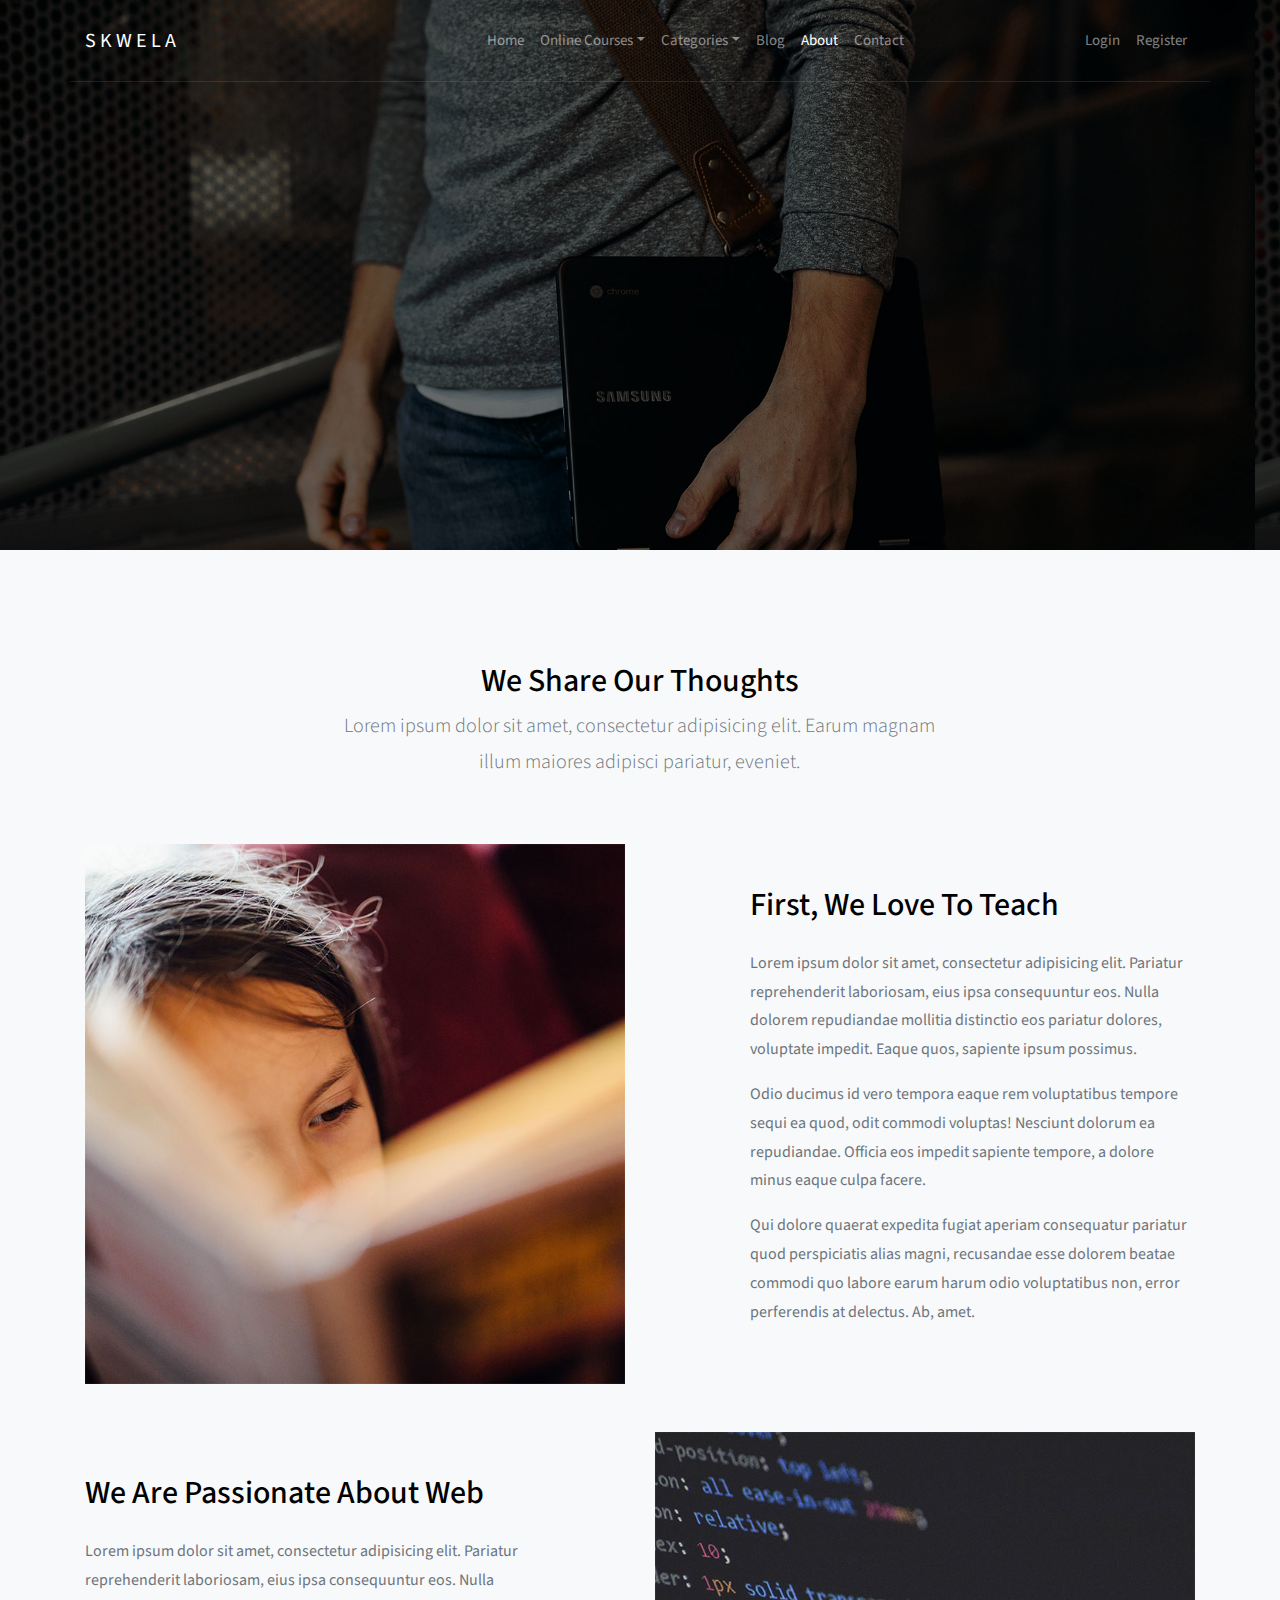
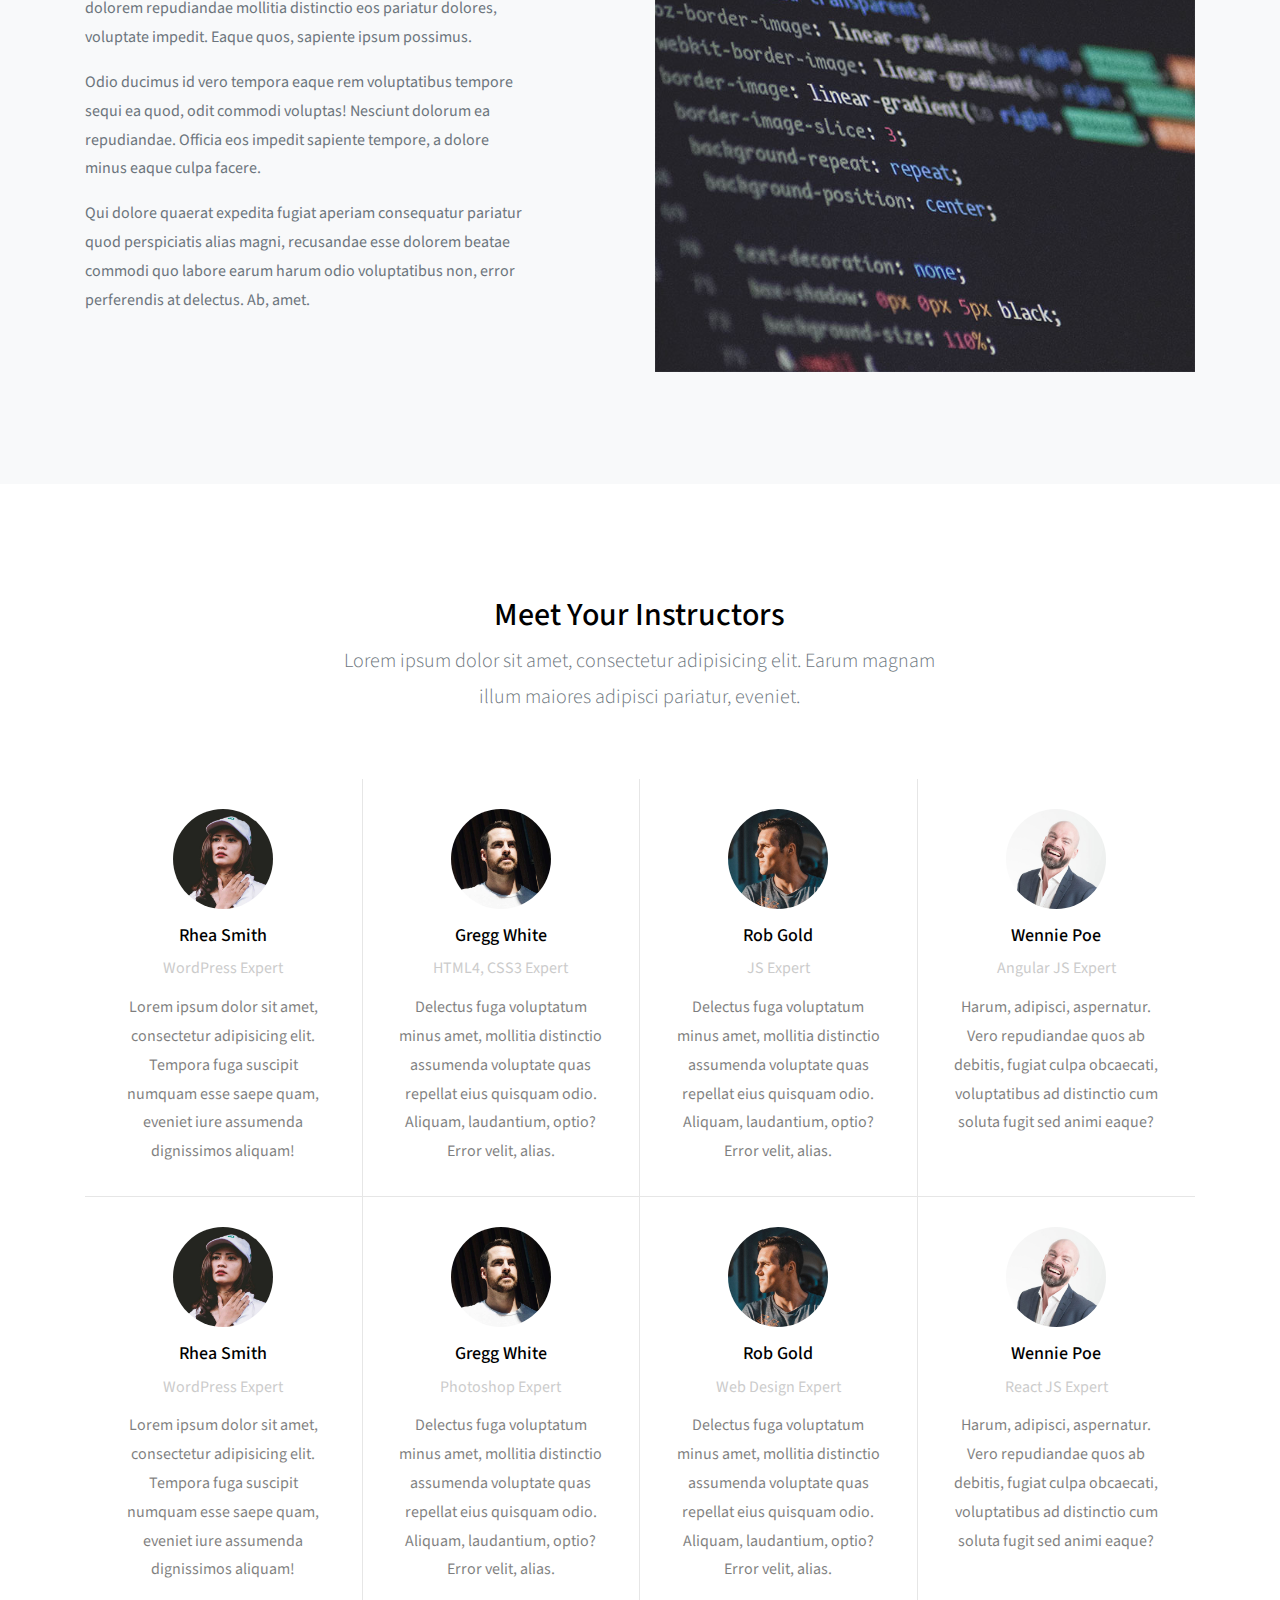
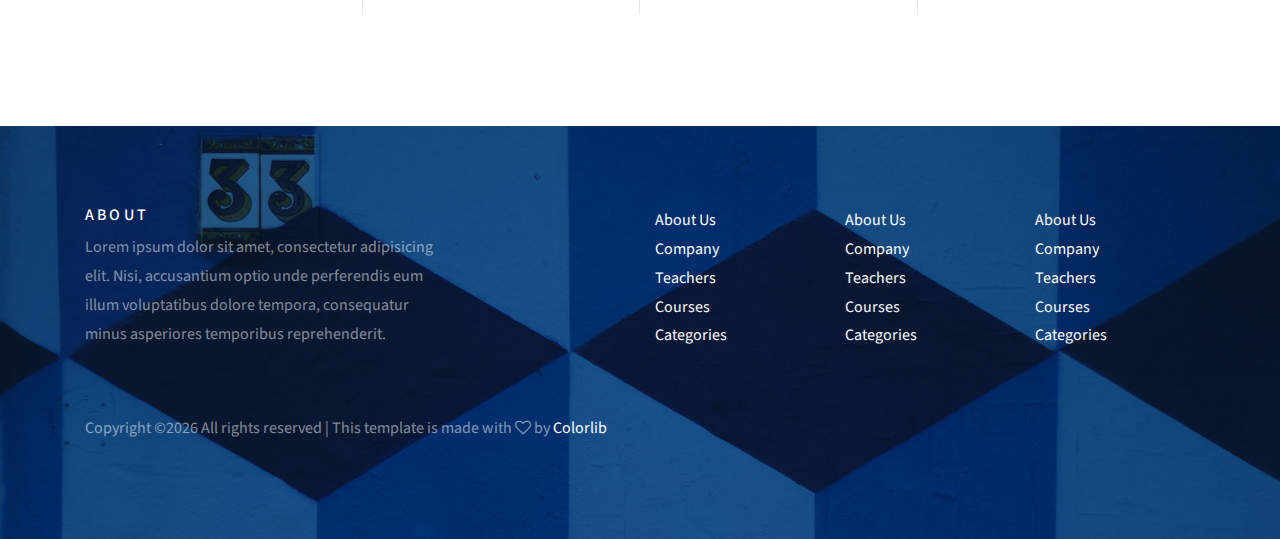
<file: about.html>
<!doctype html>
<html lang="en">
  <head>
    <title>Colorlib Listed Directory Template</title>
    <meta charset="utf-8">
    <meta name="viewport" content="width=device-width, initial-scale=1, shrink-to-fit=no">

    <link href="https://fonts.googleapis.com/css?family=Source+Sans+Pro:300,400,900" rel="stylesheet">

    <link rel="stylesheet" href="css/bootstrap.css">
    <link rel="stylesheet" href="css/animate.css">
    <link rel="stylesheet" href="css/owl.carousel.min.css">

    <link rel="stylesheet" href="fonts/ionicons/css/ionicons.min.css">
    <link rel="stylesheet" href="fonts/fontawesome/css/font-awesome.min.css">
    <link rel="stylesheet" href="fonts/flaticon/font/flaticon.css">

    <!-- Theme Style -->
    <link rel="stylesheet" href="css/style.css">
  </head>
  <body>
    
    <header role="banner">
     
      <nav class="navbar navbar-expand-md navbar-dark bg-light">
        <div class="container">
          <a class="navbar-brand absolute" href="index.html">Skwela</a>
          <button class="navbar-toggler" type="button" data-toggle="collapse" data-target="#navbarsExample05" aria-controls="navbarsExample05" aria-expanded="false" aria-label="Toggle navigation">
            <span class="navbar-toggler-icon"></span>
          </button>

          <div class="collapse navbar-collapse navbar-light" id="navbarsExample05">
            <ul class="navbar-nav mx-auto">
              <li class="nav-item">
                <a class="nav-link" href="index.html">Home</a>
              </li>
              <li class="nav-item dropdown">
                <a class="nav-link dropdown-toggle" href="courses.html" id="dropdown04" data-toggle="dropdown" aria-haspopup="true" aria-expanded="false">Online Courses</a>
                <div class="dropdown-menu" aria-labelledby="dropdown04">
                  <a class="dropdown-item" href="courses.html">HTML</a>
                  <a class="dropdown-item" href="courses.html">WordPress</a>
                  <a class="dropdown-item" href="courses.html">Web Development</a>
                  <a class="dropdown-item" href="courses.html">Javascript</a>
                  <a class="dropdown-item" href="courses.html">Photoshop</a>
                </div>

              </li>

              <li class="nav-item dropdown">
                <a class="nav-link dropdown-toggle" href="#" id="dropdown05" data-toggle="dropdown" aria-haspopup="true" aria-expanded="false">Categories</a>
                <div class="dropdown-menu" aria-labelledby="dropdown05">
                  <a class="dropdown-item" href="#">HTML</a>
                  <a class="dropdown-item" href="#">WordPress</a>
                  <a class="dropdown-item" href="#">Web Development</a>
                  <a class="dropdown-item" href="#">Javascript</a>
                  <a class="dropdown-item" href="#">Photoshop</a>
                </div>

              </li>
              <li class="nav-item">
                <a class="nav-link" href="blog.html">Blog</a>
              </li>
              <li class="nav-item">
                <a class="nav-link active" href="about.html">About</a>
              </li>
              <li class="nav-item">
                <a class="nav-link" href="contact.html">Contact</a>
              </li>
            </ul>
            <ul class="navbar-nav absolute-right">
              <li class="nav-item">
                <a href="login.html" class="nav-link">Login</a>
              </li>
              <li class="nav-item">
                <a href="register.html" class="nav-link">Register</a>
              </li>
            </ul>
            
          </div>
        </div>
      </nav>
    </header>
    <!-- END header -->

    <section class="site-hero site-hero-innerpage overlay" data-stellar-background-ratio="0.5" style="background-image: url(images/big_image_1.jpg);">
      <div class="container">
        <div class="row align-items-center site-hero-inner justify-content-center">
          <div class="col-md-8 text-center">

            <div class="mb-5 element-animate">
              <h1>Why We Started E-Learning Business</h1>
            </div>
          </div>
        </div>
      </div>
    </section>
    <!-- END section -->


    <section class="site-section bg-light">
      <div class="container">
        <div class="row justify-content-center mb-5">
          <div class="col-md-7 text-center">
            <h2>We Share Our Thoughts</h2>
            <p class="lead">Lorem ipsum dolor sit amet, consectetur adipisicing elit. Earum magnam illum maiores adipisci pariatur, eveniet.</p>
          </div>
        </div>
        <!-- <div class="row align-items-center">
          
          <div class="col-md-5">
            <h2 class="mb-4">First, We Love To Teach</h2>
            <p>Lorem ipsum dolor sit amet, consectetur adipisicing elit. Pariatur reprehenderit laboriosam, eius ipsa consequuntur eos. Nulla dolorem repudiandae mollitia distinctio eos pariatur dolores, voluptate impedit. Eaque quos, sapiente ipsum possimus.</p>
            <p>Odio ducimus id vero tempora eaque rem voluptatibus tempore sequi ea quod, odit commodi voluptas! Nesciunt dolorum ea repudiandae. Officia eos impedit sapiente tempore, a dolore minus eaque culpa facere.</p>
            <p>Qui dolore quaerat expedita fugiat aperiam consequatur pariatur quod perspiciatis alias magni, recusandae esse dolorem beatae commodi quo labore earum harum odio voluptatibus non, error perferendis at delectus. Ab, amet.</p>
          </div>
          <div class="col-md-1"></div>
          <div class="col-md-6 overflow">
            <img src="images/img_2.jpg" alt="" class="img-fluid">
          </div>
        </div> -->

        <div class="row mb-5 align-items-center">
          
          <div class="col-md-6 overflow order-1">
            <img src="images/img_1.jpg" alt="" class="img-fluid">
          </div>
          <div class="col-md-1 order-2"></div>
          <div class="col-md-5 order-3">
            <h2 class="mb-4">First, We Love To Teach</h2>
            <p>Lorem ipsum dolor sit amet, consectetur adipisicing elit. Pariatur reprehenderit laboriosam, eius ipsa consequuntur eos. Nulla dolorem repudiandae mollitia distinctio eos pariatur dolores, voluptate impedit. Eaque quos, sapiente ipsum possimus.</p>
            <p>Odio ducimus id vero tempora eaque rem voluptatibus tempore sequi ea quod, odit commodi voluptas! Nesciunt dolorum ea repudiandae. Officia eos impedit sapiente tempore, a dolore minus eaque culpa facere.</p>
            <p>Qui dolore quaerat expedita fugiat aperiam consequatur pariatur quod perspiciatis alias magni, recusandae esse dolorem beatae commodi quo labore earum harum odio voluptatibus non, error perferendis at delectus. Ab, amet.</p>
          </div>

        </div>

        <div class="row align-items-center">
          
          <div class="col-md-6 overflow order-3">
            <img src="images/img_2.jpg" alt="" class="img-fluid">
          </div>
          <div class="col-md-1 order-2"></div>
          <div class="col-md-5 order-1">
            <h2 class="mb-4">We Are Passionate About Web</h2>
            <p>Lorem ipsum dolor sit amet, consectetur adipisicing elit. Pariatur reprehenderit laboriosam, eius ipsa consequuntur eos. Nulla dolorem repudiandae mollitia distinctio eos pariatur dolores, voluptate impedit. Eaque quos, sapiente ipsum possimus.</p>
            <p>Odio ducimus id vero tempora eaque rem voluptatibus tempore sequi ea quod, odit commodi voluptas! Nesciunt dolorum ea repudiandae. Officia eos impedit sapiente tempore, a dolore minus eaque culpa facere.</p>
            <p>Qui dolore quaerat expedita fugiat aperiam consequatur pariatur quod perspiciatis alias magni, recusandae esse dolorem beatae commodi quo labore earum harum odio voluptatibus non, error perferendis at delectus. Ab, amet.</p>
          </div>

        </div>

      </div>
    </section>
    <!-- END section -->

    <section class="site-section">
      <div class="container">
        <div class="row justify-content-center mb-5">
          <div class="col-md-7 text-center">
            <h2>Meet Your Instructors</h2>
            <p class="lead">Lorem ipsum dolor sit amet, consectetur adipisicing elit. Earum magnam illum maiores adipisci pariatur, eveniet.</p>
          </div>
        </div>
        <section class="school-features text-dark d-flex">

          <div class="inner">
            <div class="media d-block feature text-center">
              <img src="images/person_1.jpg" alt="Image placeholder" class="mb-3">
              <div class="media-body">
                <h3 class="mt-0">Rhea Smith</h3>
                <p class="instructor-meta">WordPress Expert</p>
                <p>Lorem ipsum dolor sit amet, consectetur adipisicing elit. Tempora fuga suscipit numquam esse saepe quam, eveniet iure assumenda dignissimos aliquam!</p>
              </div>
            </div>

            <div class="media d-block feature text-center">
              <img src="images/person_2.jpg" alt="Image placeholder" class="mb-3">
              <div class="media-body">
                <h3 class="mt-0">Gregg White</h3>
                <p class="instructor-meta">HTML4, CSS3 Expert</p>
                <p>Delectus fuga voluptatum minus amet, mollitia distinctio assumenda voluptate quas repellat eius quisquam odio. Aliquam, laudantium, optio? Error velit, alias.</p>
              </div>
            </div>

            <div class="media d-block feature text-center">
              <img src="images/person_3.jpg" alt="Image placeholder" class="mb-3">
              <div class="media-body">
                <h3 class="mt-0">Rob Gold</h3>
                <p class="instructor-meta">JS Expert</p>
                <p>Delectus fuga voluptatum minus amet, mollitia distinctio assumenda voluptate quas repellat eius quisquam odio. Aliquam, laudantium, optio? Error velit, alias.</p>
              </div>
            </div>


            <div class="media d-block feature text-center">
              <img src="images/person_4.jpg" alt="Image placeholder" class="mb-3">
              <div class="media-body">
                <h3 class="mt-0">Wennie Poe</h3>
                <p class="instructor-meta">Angular JS Expert</p>
                <p>Harum, adipisci, aspernatur. Vero repudiandae quos ab debitis, fugiat culpa obcaecati, voluptatibus ad distinctio cum soluta fugit sed animi eaque?</p>
              </div>
            </div>
          </div>
        </section>

        <section class="school-features text-dark last d-flex">

          <div class="inner">
            <div class="media d-block feature text-center">
              <img src="images/person_1.jpg" alt="Image placeholder" class="mb-3">
              <div class="media-body">
                <h3 class="mt-0">Rhea Smith</h3>
                <p class="instructor-meta">WordPress Expert</p>
                <p>Lorem ipsum dolor sit amet, consectetur adipisicing elit. Tempora fuga suscipit numquam esse saepe quam, eveniet iure assumenda dignissimos aliquam!</p>
              </div>
            </div>

            <div class="media d-block feature text-center">
              <img src="images/person_2.jpg" alt="Image placeholder" class="mb-3">
              <div class="media-body">
                <h3 class="mt-0">Gregg White</h3>
                <p class="instructor-meta">Photoshop Expert</p>
                <p>Delectus fuga voluptatum minus amet, mollitia distinctio assumenda voluptate quas repellat eius quisquam odio. Aliquam, laudantium, optio? Error velit, alias.</p>
              </div>
            </div>

            <div class="media d-block feature text-center">
              <img src="images/person_3.jpg" alt="Image placeholder" class="mb-3">
              <div class="media-body">
                <h3 class="mt-0">Rob Gold</h3>
                <p class="instructor-meta">Web Design Expert</p>
                <p>Delectus fuga voluptatum minus amet, mollitia distinctio assumenda voluptate quas repellat eius quisquam odio. Aliquam, laudantium, optio? Error velit, alias.</p>
              </div>
            </div>


            <div class="media d-block feature text-center">
              <img src="images/person_4.jpg" alt="Image placeholder" class="mb-3">
              <div class="media-body">
                <h3 class="mt-0">Wennie Poe</h3>
                <p class="instructor-meta">React JS Expert</p>
                <p>Harum, adipisci, aspernatur. Vero repudiandae quos ab debitis, fugiat culpa obcaecati, voluptatibus ad distinctio cum soluta fugit sed animi eaque?</p>
              </div>
            </div>
          </div>


        </section>


      </div>
    </section>
    <!-- END section -->

    


    
  
    <footer class="site-footer" style="background-image: url(images/big_image_3.jpg);">
      <div class="container">
        <div class="row mb-5">
          <div class="col-md-4">
            <h3>About</h3>
            <p>Lorem ipsum dolor sit amet, consectetur adipisicing elit. Nisi, accusantium optio unde perferendis eum illum voluptatibus dolore tempora, consequatur minus asperiores temporibus reprehenderit.</p>
          </div>
          <div class="col-md-6 ml-auto">
            <div class="row">
              <div class="col-md-4">
                <ul class="list-unstyled">
                  <li><a href="#">About Us</a></li>
                  <li><a href="#">Company</a></li>
                  <li><a href="#">Teachers</a></li>
                  <li><a href="#">Courses</a></li>
                  <li><a href="#">Categories</a></li>
                </ul>
              </div>
              <div class="col-md-4">
                <ul class="list-unstyled">
                  <li><a href="#">About Us</a></li>
                  <li><a href="#">Company</a></li>
                  <li><a href="#">Teachers</a></li>
                  <li><a href="#">Courses</a></li>
                  <li><a href="#">Categories</a></li>
                </ul>
              </div>
              <div class="col-md-4">
                <ul class="list-unstyled">
                  <li><a href="#">About Us</a></li>
                  <li><a href="#">Company</a></li>
                  <li><a href="#">Teachers</a></li>
                  <li><a href="#">Courses</a></li>
                  <li><a href="#">Categories</a></li>
                </ul>
              </div>
            </div>
          </div>
        </div>
        <div class="row">
          <div class="col-md-12">
            <p><!-- Link back to Colorlib can't be removed. Template is licensed under CC BY 3.0. -->
Copyright &copy;<script>document.write(new Date().getFullYear());</script> All rights reserved | This template is made with <i class="fa fa-heart-o" aria-hidden="true"></i> by <a href="https://colorlib.com" target="_blank">Colorlib</a>
<!-- Link back to Colorlib can't be removed. Template is licensed under CC BY 3.0. --></p>
          </div>
        </div>
      </div>
    </footer>
    <!-- END footer -->
    
    <!-- loader -->
    <div id="loader" class="show fullscreen"><svg class="circular" width="48px" height="48px"><circle class="path-bg" cx="24" cy="24" r="22" fill="none" stroke-width="4" stroke="#eeeeee"/><circle class="path" cx="24" cy="24" r="22" fill="none" stroke-width="4" stroke-miterlimit="10" stroke="#f4b214"/></svg></div>

    <script src="js/jquery-3.2.1.min.js"></script>
    <script src="js/jquery-migrate-3.0.0.js"></script>
    <script src="js/popper.min.js"></script>
    <script src="js/bootstrap.min.js"></script>
    <script src="js/owl.carousel.min.js"></script>
    <script src="js/jquery.waypoints.min.js"></script>
    <script src="js/jquery.stellar.min.js"></script>

    
    <script src="js/main.js"></script>
  </body>
</html>
</file>
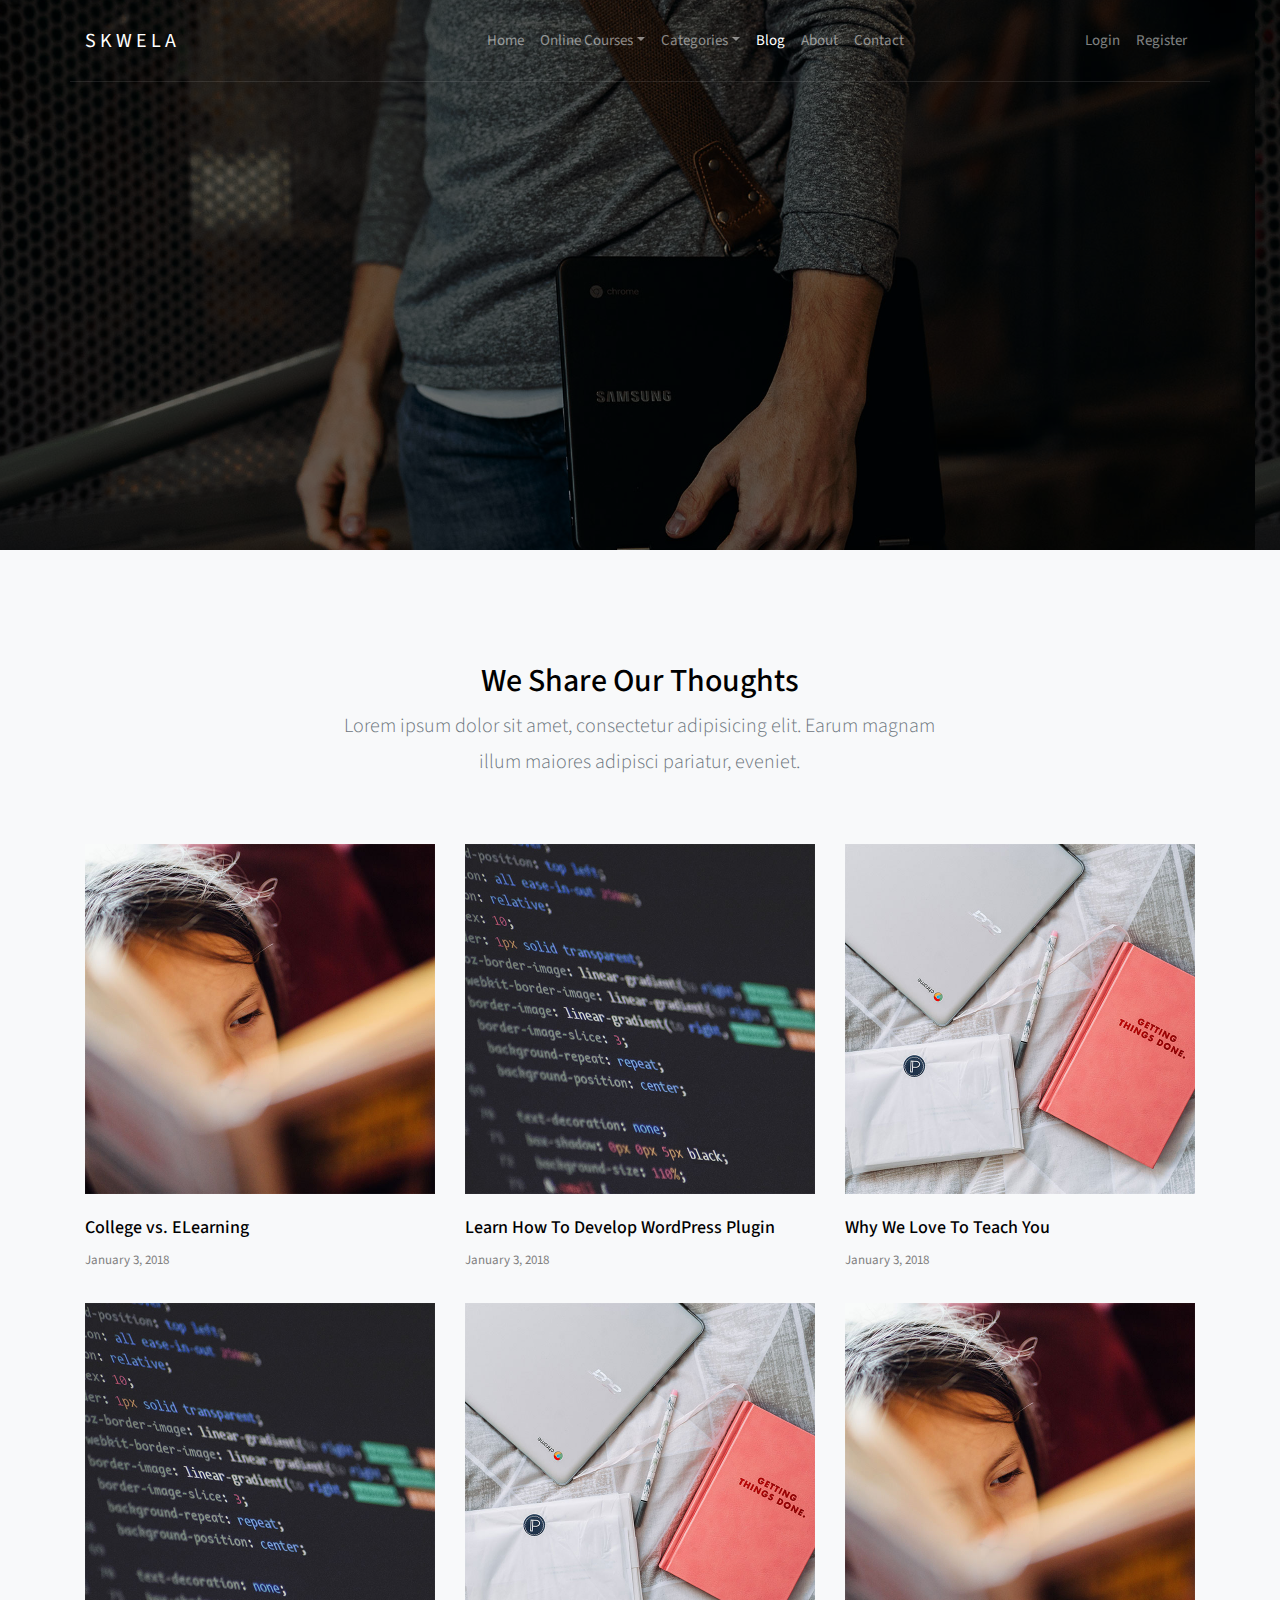
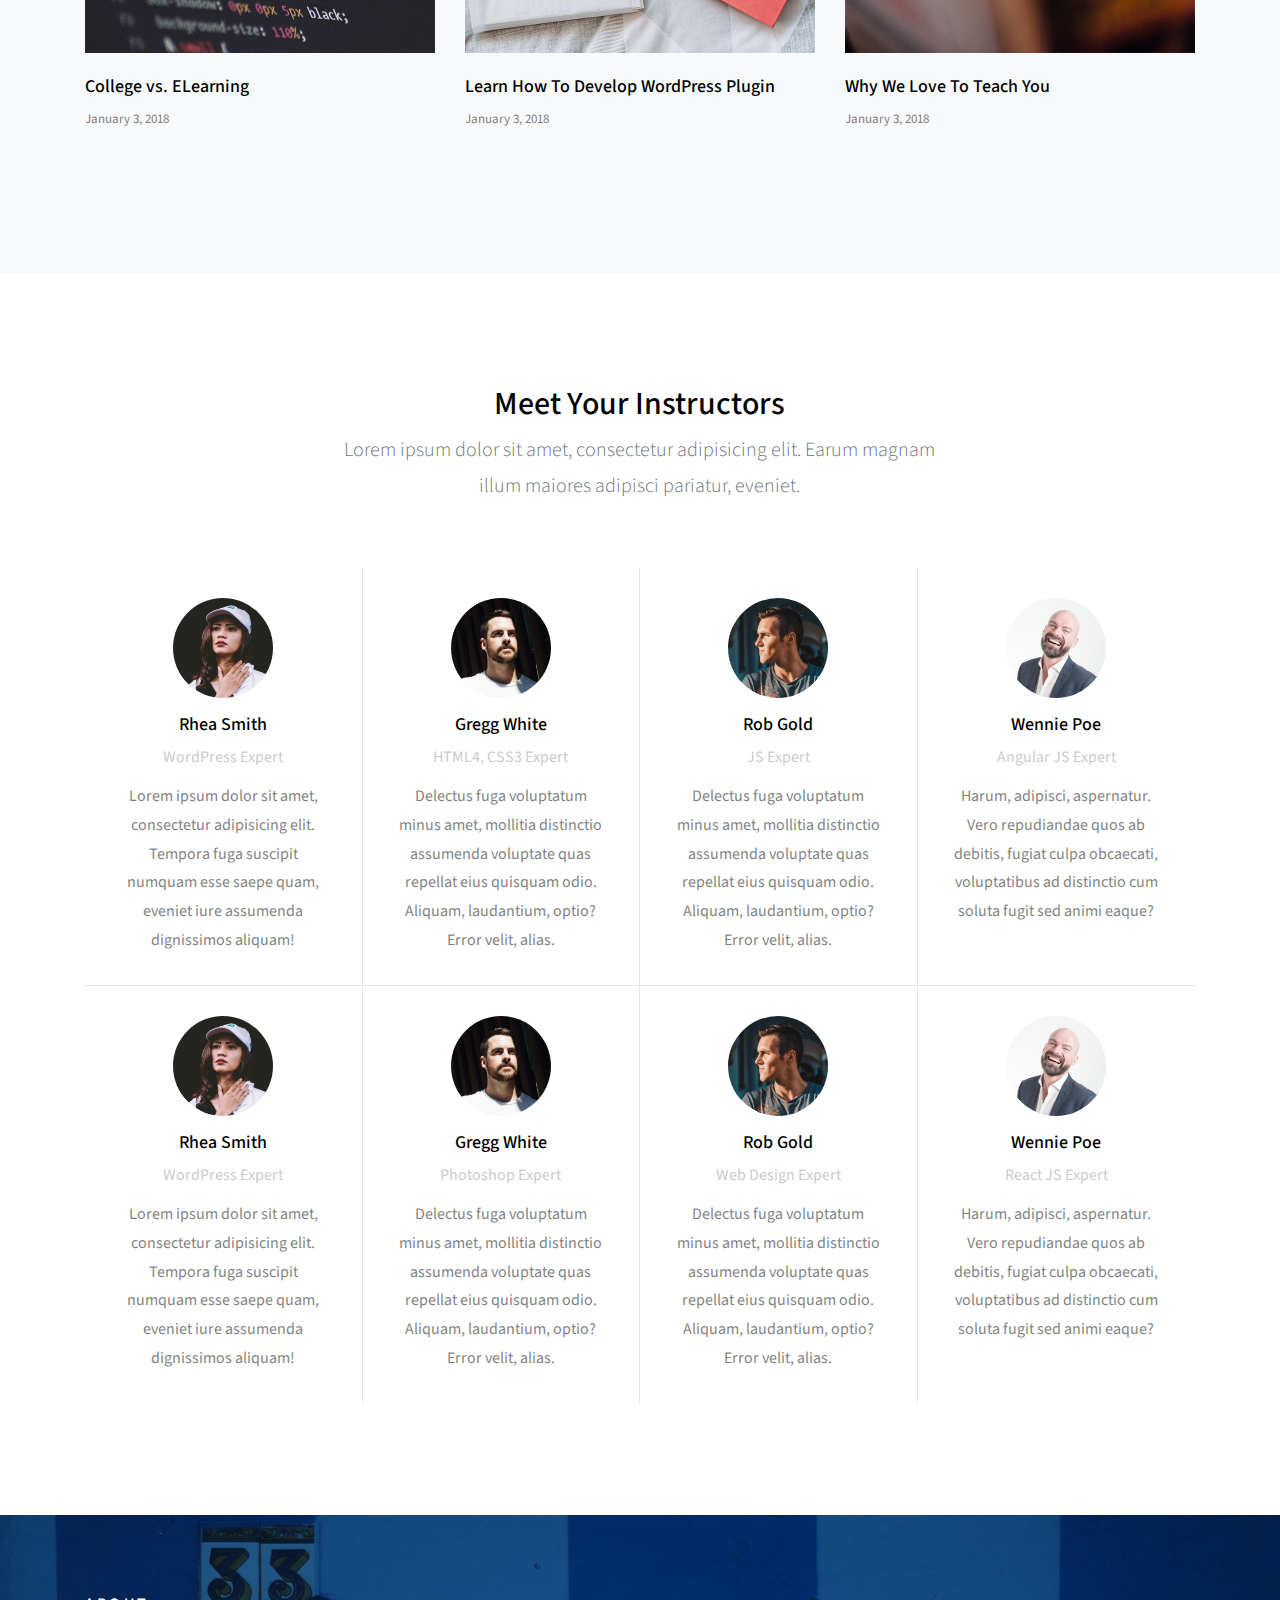
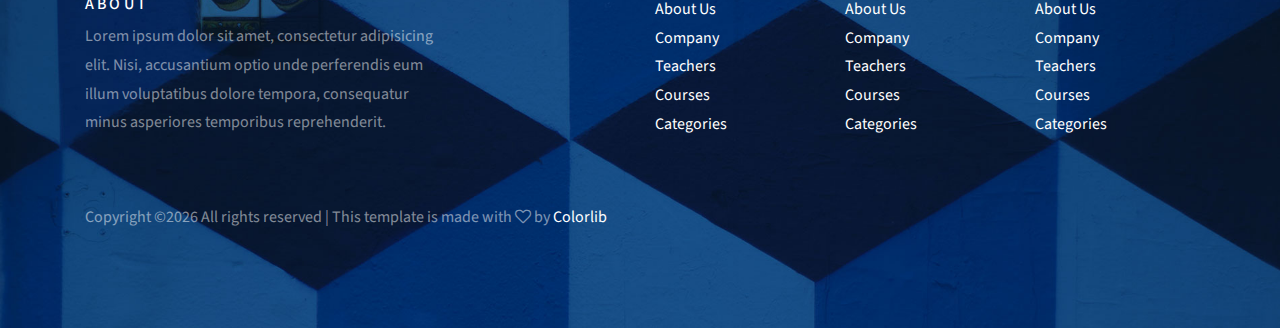
<file: blog.html>
<!doctype html>
<html lang="en">
  <head>
    <title>Colorlib Listed Directory Template</title>
    <meta charset="utf-8">
    <meta name="viewport" content="width=device-width, initial-scale=1, shrink-to-fit=no">

    <link href="https://fonts.googleapis.com/css?family=Source+Sans+Pro:300,400,900" rel="stylesheet">

    <link rel="stylesheet" href="css/bootstrap.css">
    <link rel="stylesheet" href="css/animate.css">
    <link rel="stylesheet" href="css/owl.carousel.min.css">

    <link rel="stylesheet" href="fonts/ionicons/css/ionicons.min.css">
    <link rel="stylesheet" href="fonts/fontawesome/css/font-awesome.min.css">
    <link rel="stylesheet" href="fonts/flaticon/font/flaticon.css">

    <!-- Theme Style -->
    <link rel="stylesheet" href="css/style.css">
  </head>
  <body>
    
    <header role="banner">
     
      <nav class="navbar navbar-expand-md navbar-dark bg-light">
        <div class="container">
          <a class="navbar-brand absolute" href="index.html">Skwela</a>
          <button class="navbar-toggler" type="button" data-toggle="collapse" data-target="#navbarsExample05" aria-controls="navbarsExample05" aria-expanded="false" aria-label="Toggle navigation">
            <span class="navbar-toggler-icon"></span>
          </button>

          <div class="collapse navbar-collapse navbar-light" id="navbarsExample05">
            <ul class="navbar-nav mx-auto">
              <li class="nav-item">
                <a class="nav-link" href="index.html">Home</a>
              </li>
              <li class="nav-item dropdown">
                <a class="nav-link dropdown-toggle" href="courses.html" id="dropdown04" data-toggle="dropdown" aria-haspopup="true" aria-expanded="false">Online Courses</a>
                <div class="dropdown-menu" aria-labelledby="dropdown04">
                  <a class="dropdown-item" href="courses.html">HTML</a>
                  <a class="dropdown-item" href="courses.html">WordPress</a>
                  <a class="dropdown-item" href="courses.html">Web Development</a>
                  <a class="dropdown-item" href="courses.html">Javascript</a>
                  <a class="dropdown-item" href="courses.html">Photoshop</a>
                </div>

              </li>

              <li class="nav-item dropdown">
                <a class="nav-link dropdown-toggle" href="#" id="dropdown05" data-toggle="dropdown" aria-haspopup="true" aria-expanded="false">Categories</a>
                <div class="dropdown-menu" aria-labelledby="dropdown05">
                  <a class="dropdown-item" href="#">HTML</a>
                  <a class="dropdown-item" href="#">WordPress</a>
                  <a class="dropdown-item" href="#">Web Development</a>
                  <a class="dropdown-item" href="#">Javascript</a>
                  <a class="dropdown-item" href="#">Photoshop</a>
                </div>

              </li>
              <li class="nav-item">
                <a class="nav-link active" href="blog.html">Blog</a>
              </li>
              <li class="nav-item">
                <a class="nav-link" href="about.html">About</a>
              </li>
              <li class="nav-item">
                <a class="nav-link" href="contact.html">Contact</a>
              </li>
            </ul>
            <ul class="navbar-nav absolute-right">
              <li class="nav-item">
                <a href="login.html" class="nav-link">Login</a>
              </li>
              <li class="nav-item">
                <a href="register.html" class="nav-link">Register</a>
              </li>
            </ul>
            
          </div>
        </div>
      </nav>
    </header>
    <!-- END header -->

    <section class="site-hero site-hero-innerpage overlay" data-stellar-background-ratio="0.5" style="background-image: url(images/big_image_1.jpg);">
      <div class="container">
        <div class="row align-items-center site-hero-inner justify-content-center">
          <div class="col-md-8 text-center">

            <div class="mb-5 element-animate">
              <h1>Our Blog</h1>
            </div>
          </div>
        </div>
      </div>
    </section>
    <!-- END section -->


    <section class="site-section bg-light">
      <div class="container">
        <div class="row justify-content-center mb-5">
          <div class="col-md-7 text-center">
            <h2>We Share Our Thoughts</h2>
            <p class="lead">Lorem ipsum dolor sit amet, consectetur adipisicing elit. Earum magnam illum maiores adipisci pariatur, eveniet.</p>
          </div>
        </div>
        <div class="row blog-entries">
          <div class="col-md-4 col-sm-6 col-12">
            <a href="blog-single.html" class="blog-entry">
              <img src="images/img_1.jpg" alt="Image placeholder">
              <h2>College vs. ELearning</h2>
              <p>January 3, 2018</p>
            </a>
          </div>
          <div class="col-md-4 col-sm-6 col-12">
            <a href="blog-single.html" class="blog-entry">
              <img src="images/img_2.jpg" alt="Image placeholder">
              <h2>Learn How To Develop WordPress Plugin</h2>
              <p>January 3, 2018</p>
            </a>
          </div>

          <div class="col-md-4 col-sm-6 col-12">
            <a href="blog-single.html" class="blog-entry">
              <img src="images/img_3.jpg" alt="Image placeholder">
              <h2>Why We Love To Teach You</h2>
              <p>January 3, 2018</p>
            </a>
          </div>

        </div>

        <!-- END row -->

        <div class="row blog-entries">
          <div class="col-md-4 col-sm-6 col-12">
            <a href="blog-single.html" class="blog-entry">
              <img src="images/img_2.jpg" alt="Image placeholder">
              <h2>College vs. ELearning</h2>
              <p>January 3, 2018</p>
            </a>
          </div>
          <div class="col-md-4 col-sm-6 col-12">
            <a href="blog-single.html" class="blog-entry">
              <img src="images/img_3.jpg" alt="Image placeholder">
              <h2>Learn How To Develop WordPress Plugin</h2>
              <p>January 3, 2018</p>
            </a>
          </div>

          <div class="col-md-4 col-sm-6 col-12">
            <a href="blog-single.html" class="blog-entry">
              <img src="images/img_1.jpg" alt="Image placeholder">
              <h2>Why We Love To Teach You</h2>
              <p>January 3, 2018</p>
            </a>
          </div>

        </div>

        <!-- END row -->

       
      </div>
    </section>
    <!-- END section -->

    <section class="site-section">
      <div class="container">
        <div class="row justify-content-center mb-5">
          <div class="col-md-7 text-center">
            <h2>Meet Your Instructors</h2>
            <p class="lead">Lorem ipsum dolor sit amet, consectetur adipisicing elit. Earum magnam illum maiores adipisci pariatur, eveniet.</p>
          </div>
        </div>
        <section class="school-features text-dark d-flex">

          <div class="inner">
            <div class="media d-block feature text-center">
              <img src="images/person_1.jpg" alt="Image placeholder" class="mb-3">
              <div class="media-body">
                <h3 class="mt-0">Rhea Smith</h3>
                <p class="instructor-meta">WordPress Expert</p>
                <p>Lorem ipsum dolor sit amet, consectetur adipisicing elit. Tempora fuga suscipit numquam esse saepe quam, eveniet iure assumenda dignissimos aliquam!</p>
              </div>
            </div>

            <div class="media d-block feature text-center">
              <img src="images/person_2.jpg" alt="Image placeholder" class="mb-3">
              <div class="media-body">
                <h3 class="mt-0">Gregg White</h3>
                <p class="instructor-meta">HTML4, CSS3 Expert</p>
                <p>Delectus fuga voluptatum minus amet, mollitia distinctio assumenda voluptate quas repellat eius quisquam odio. Aliquam, laudantium, optio? Error velit, alias.</p>
              </div>
            </div>

            <div class="media d-block feature text-center">
              <img src="images/person_3.jpg" alt="Image placeholder" class="mb-3">
              <div class="media-body">
                <h3 class="mt-0">Rob Gold</h3>
                <p class="instructor-meta">JS Expert</p>
                <p>Delectus fuga voluptatum minus amet, mollitia distinctio assumenda voluptate quas repellat eius quisquam odio. Aliquam, laudantium, optio? Error velit, alias.</p>
              </div>
            </div>


            <div class="media d-block feature text-center">
              <img src="images/person_4.jpg" alt="Image placeholder" class="mb-3">
              <div class="media-body">
                <h3 class="mt-0">Wennie Poe</h3>
                <p class="instructor-meta">Angular JS Expert</p>
                <p>Harum, adipisci, aspernatur. Vero repudiandae quos ab debitis, fugiat culpa obcaecati, voluptatibus ad distinctio cum soluta fugit sed animi eaque?</p>
              </div>
            </div>
          </div>
        </section>

        <section class="school-features text-dark last d-flex">

          <div class="inner">
            <div class="media d-block feature text-center">
              <img src="images/person_1.jpg" alt="Image placeholder" class="mb-3">
              <div class="media-body">
                <h3 class="mt-0">Rhea Smith</h3>
                <p class="instructor-meta">WordPress Expert</p>
                <p>Lorem ipsum dolor sit amet, consectetur adipisicing elit. Tempora fuga suscipit numquam esse saepe quam, eveniet iure assumenda dignissimos aliquam!</p>
              </div>
            </div>

            <div class="media d-block feature text-center">
              <img src="images/person_2.jpg" alt="Image placeholder" class="mb-3">
              <div class="media-body">
                <h3 class="mt-0">Gregg White</h3>
                <p class="instructor-meta">Photoshop Expert</p>
                <p>Delectus fuga voluptatum minus amet, mollitia distinctio assumenda voluptate quas repellat eius quisquam odio. Aliquam, laudantium, optio? Error velit, alias.</p>
              </div>
            </div>

            <div class="media d-block feature text-center">
              <img src="images/person_3.jpg" alt="Image placeholder" class="mb-3">
              <div class="media-body">
                <h3 class="mt-0">Rob Gold</h3>
                <p class="instructor-meta">Web Design Expert</p>
                <p>Delectus fuga voluptatum minus amet, mollitia distinctio assumenda voluptate quas repellat eius quisquam odio. Aliquam, laudantium, optio? Error velit, alias.</p>
              </div>
            </div>


            <div class="media d-block feature text-center">
              <img src="images/person_4.jpg" alt="Image placeholder" class="mb-3">
              <div class="media-body">
                <h3 class="mt-0">Wennie Poe</h3>
                <p class="instructor-meta">React JS Expert</p>
                <p>Harum, adipisci, aspernatur. Vero repudiandae quos ab debitis, fugiat culpa obcaecati, voluptatibus ad distinctio cum soluta fugit sed animi eaque?</p>
              </div>
            </div>
          </div>


        </section>


      </div>
    </section>
    <!-- END section -->

    


    
  
    <footer class="site-footer" style="background-image: url(images/big_image_3.jpg);">
      <div class="container">
        <div class="row mb-5">
          <div class="col-md-4">
            <h3>About</h3>
            <p>Lorem ipsum dolor sit amet, consectetur adipisicing elit. Nisi, accusantium optio unde perferendis eum illum voluptatibus dolore tempora, consequatur minus asperiores temporibus reprehenderit.</p>
          </div>
          <div class="col-md-6 ml-auto">
            <div class="row">
              <div class="col-md-4">
                <ul class="list-unstyled">
                  <li><a href="#">About Us</a></li>
                  <li><a href="#">Company</a></li>
                  <li><a href="#">Teachers</a></li>
                  <li><a href="#">Courses</a></li>
                  <li><a href="#">Categories</a></li>
                </ul>
              </div>
              <div class="col-md-4">
                <ul class="list-unstyled">
                  <li><a href="#">About Us</a></li>
                  <li><a href="#">Company</a></li>
                  <li><a href="#">Teachers</a></li>
                  <li><a href="#">Courses</a></li>
                  <li><a href="#">Categories</a></li>
                </ul>
              </div>
              <div class="col-md-4">
                <ul class="list-unstyled">
                  <li><a href="#">About Us</a></li>
                  <li><a href="#">Company</a></li>
                  <li><a href="#">Teachers</a></li>
                  <li><a href="#">Courses</a></li>
                  <li><a href="#">Categories</a></li>
                </ul>
              </div>
            </div>
          </div>
        </div>
        <div class="row">
          <div class="col-md-12">
            <p><!-- Link back to Colorlib can't be removed. Template is licensed under CC BY 3.0. -->
Copyright &copy;<script>document.write(new Date().getFullYear());</script> All rights reserved | This template is made with <i class="fa fa-heart-o" aria-hidden="true"></i> by <a href="https://colorlib.com" target="_blank">Colorlib</a>
<!-- Link back to Colorlib can't be removed. Template is licensed under CC BY 3.0. --></p>
          </div>
        </div>
      </div>
    </footer>
    <!-- END footer -->
    
    <!-- loader -->
    <div id="loader" class="show fullscreen"><svg class="circular" width="48px" height="48px"><circle class="path-bg" cx="24" cy="24" r="22" fill="none" stroke-width="4" stroke="#eeeeee"/><circle class="path" cx="24" cy="24" r="22" fill="none" stroke-width="4" stroke-miterlimit="10" stroke="#f4b214"/></svg></div>

    <script src="js/jquery-3.2.1.min.js"></script>
    <script src="js/jquery-migrate-3.0.0.js"></script>
    <script src="js/popper.min.js"></script>
    <script src="js/bootstrap.min.js"></script>
    <script src="js/owl.carousel.min.js"></script>
    <script src="js/jquery.waypoints.min.js"></script>
    <script src="js/jquery.stellar.min.js"></script>

    
    <script src="js/main.js"></script>
  </body>
</html>
</file>
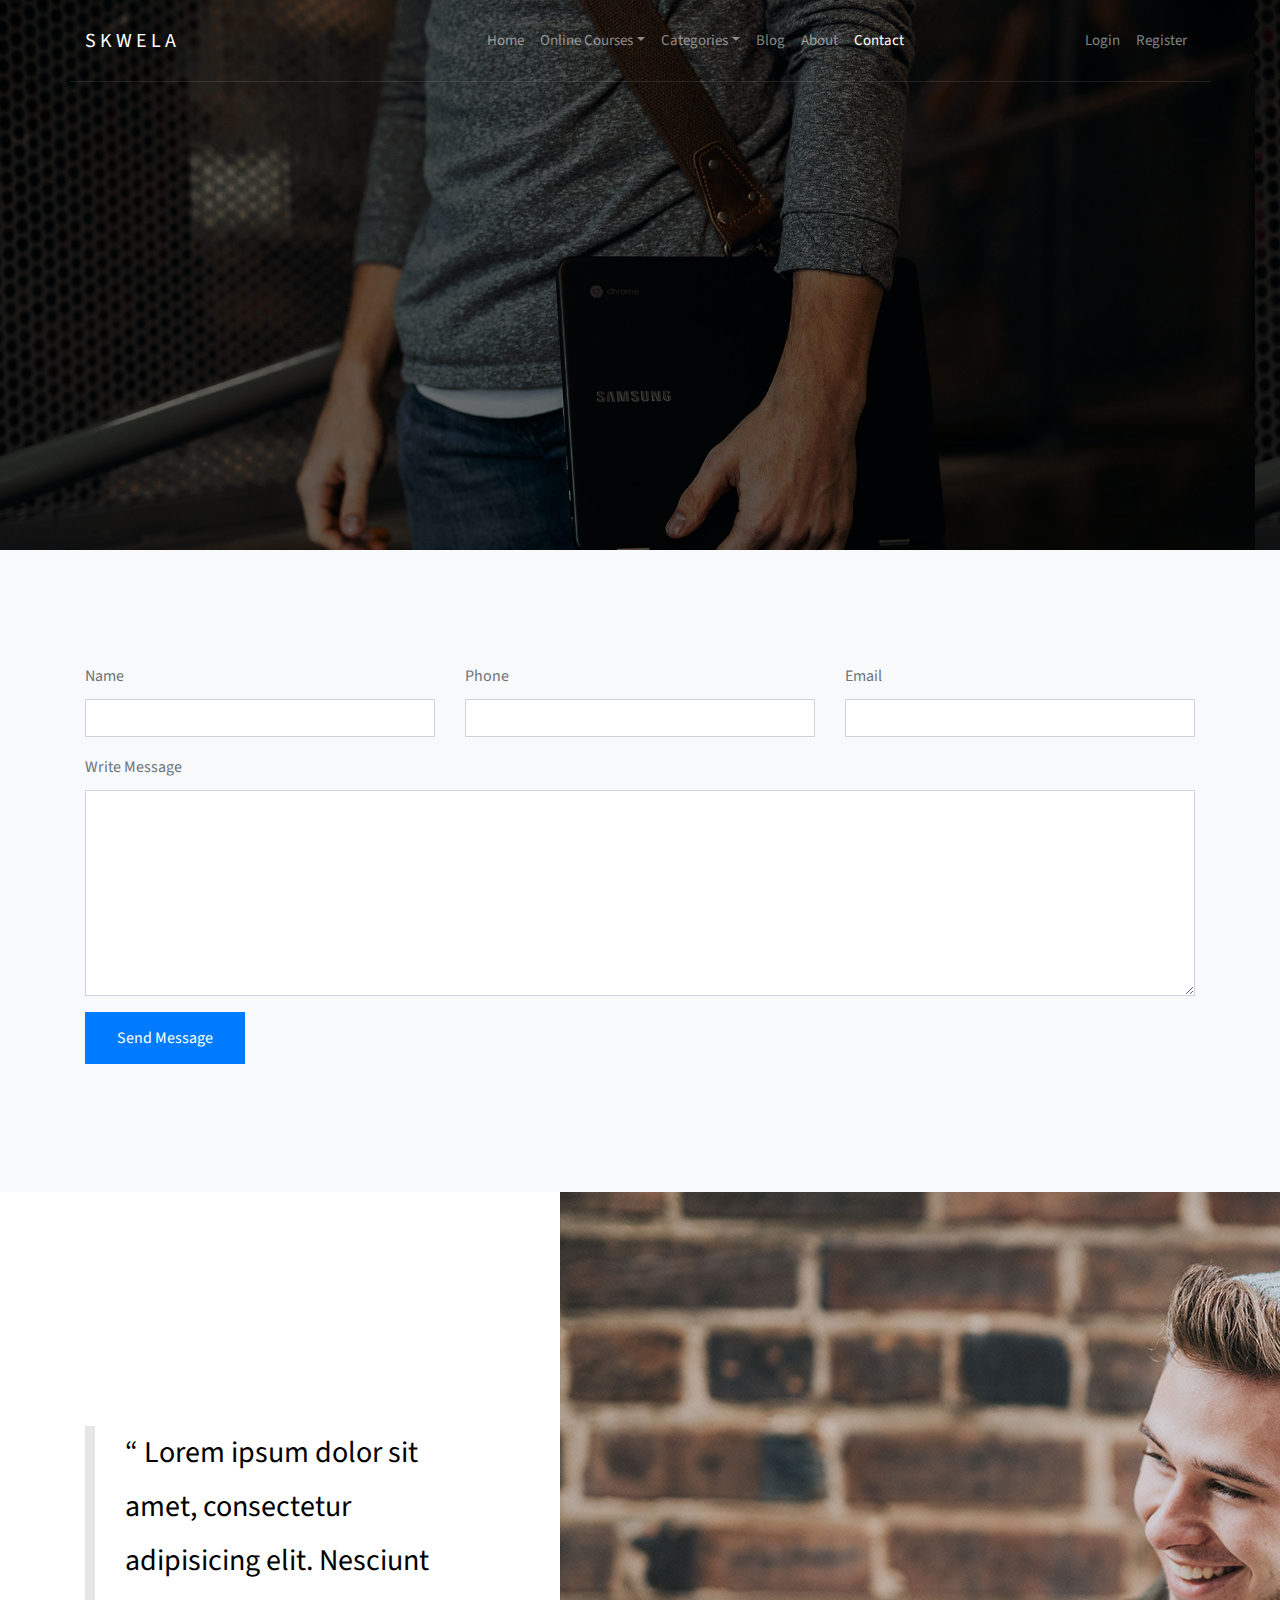
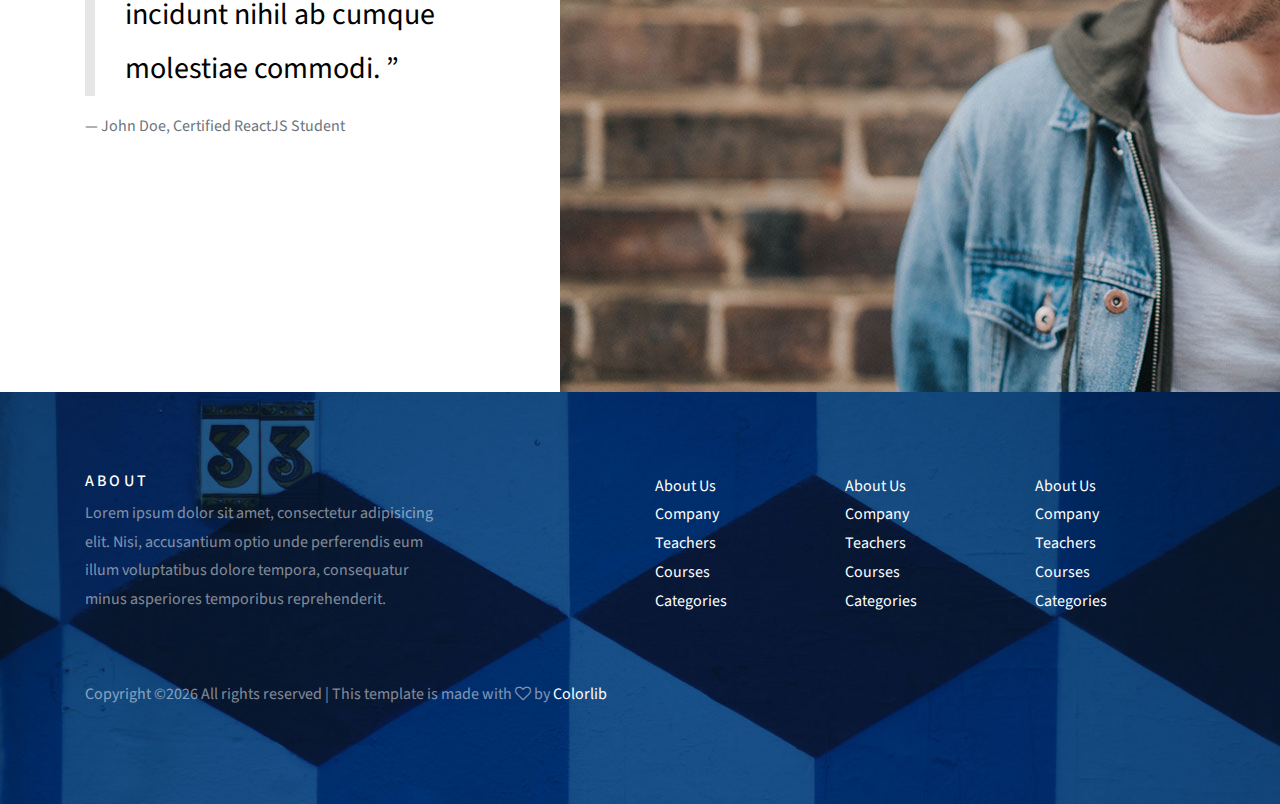
<file: contact.html>
<!doctype html>
<html lang="en">
  <head>
    <title>Colorlib Listed Directory Template</title>
    <meta charset="utf-8">
    <meta name="viewport" content="width=device-width, initial-scale=1, shrink-to-fit=no">

    <link href="https://fonts.googleapis.com/css?family=Source+Sans+Pro:300,400,900" rel="stylesheet">

    <link rel="stylesheet" href="css/bootstrap.css">
    <link rel="stylesheet" href="css/animate.css">
    <link rel="stylesheet" href="css/owl.carousel.min.css">

    <link rel="stylesheet" href="fonts/ionicons/css/ionicons.min.css">
    <link rel="stylesheet" href="fonts/fontawesome/css/font-awesome.min.css">
    <link rel="stylesheet" href="fonts/flaticon/font/flaticon.css">

    <!-- Theme Style -->
    <link rel="stylesheet" href="css/style.css">
  </head>
  <body>
    
    <header role="banner">
     
      <nav class="navbar navbar-expand-md navbar-dark bg-light">
        <div class="container">
          <a class="navbar-brand absolute" href="index.html">Skwela</a>
          <button class="navbar-toggler" type="button" data-toggle="collapse" data-target="#navbarsExample05" aria-controls="navbarsExample05" aria-expanded="false" aria-label="Toggle navigation">
            <span class="navbar-toggler-icon"></span>
          </button>

          <div class="collapse navbar-collapse navbar-light" id="navbarsExample05">
            <ul class="navbar-nav mx-auto">
              <li class="nav-item">
                <a class="nav-link" href="index.html">Home</a>
              </li>
              <li class="nav-item dropdown">
                <a class="nav-link dropdown-toggle" href="courses.html" id="dropdown04" data-toggle="dropdown" aria-haspopup="true" aria-expanded="false">Online Courses</a>
                <div class="dropdown-menu" aria-labelledby="dropdown04">
                  <a class="dropdown-item" href="courses.html">HTML</a>
                  <a class="dropdown-item" href="courses.html">WordPress</a>
                  <a class="dropdown-item" href="courses.html">Web Development</a>
                  <a class="dropdown-item" href="courses.html">Javascript</a>
                  <a class="dropdown-item" href="courses.html">Photoshop</a>
                </div>

              </li>

              <li class="nav-item dropdown">
                <a class="nav-link dropdown-toggle" href="#" id="dropdown05" data-toggle="dropdown" aria-haspopup="true" aria-expanded="false">Categories</a>
                <div class="dropdown-menu" aria-labelledby="dropdown05">
                  <a class="dropdown-item" href="#">HTML</a>
                  <a class="dropdown-item" href="#">WordPress</a>
                  <a class="dropdown-item" href="#">Web Development</a>
                  <a class="dropdown-item" href="#">Javascript</a>
                  <a class="dropdown-item" href="#">Photoshop</a>
                </div>

              </li>
              <li class="nav-item">
                <a class="nav-link" href="blog.html">Blog</a>
              </li>
              <li class="nav-item">
                <a class="nav-link" href="about.html">About</a>
              </li>
              <li class="nav-item">
                <a class="nav-link active" href="contact.html">Contact</a>
              </li>
            </ul>
            <ul class="navbar-nav absolute-right">
              <li class="nav-item">
                <a href="login.html" class="nav-link">Login</a>
              </li>
              <li class="nav-item">
                <a href="register.html" class="nav-link">Register</a>
              </li>
            </ul>
            
          </div>
        </div>
      </nav>
    </header>
    <!-- END header -->

    <section class="site-hero site-hero-innerpage overlay" data-stellar-background-ratio="0.5" style="background-image: url(images/big_image_1.jpg);">
      <div class="container">
        <div class="row align-items-center site-hero-inner justify-content-center">
          <div class="col-md-8 text-center">

            <div class="mb-5 element-animate">
              <h1>Contact Us</h1>
            </div>
          </div>
        </div>
      </div>
    </section>
    <!-- END section -->


    <section class="site-section bg-light">
      <div class="container">
        <div class="row">
          <div class="col-md-12">
            <form action="#" method="post">
                  <div class="row">
                    <div class="col-md-4 form-group">
                      <label for="name">Name</label>
                      <input type="text" id="name" class="form-control ">
                    </div>
                    <div class="col-md-4 form-group">
                      <label for="phone">Phone</label>
                      <input type="text" id="phone" class="form-control ">
                    </div>
                    <div class="col-md-4 form-group">
                      <label for="email">Email</label>
                      <input type="email" id="email" class="form-control ">
                    </div>
                  </div>
                  <div class="row">
                    <div class="col-md-12 form-group">
                      <label for="message">Write Message</label>
                      <textarea name="message" id="message" class="form-control " cols="30" rows="8"></textarea>
                    </div>
                  </div>
                  <div class="row">
                    <div class="col-md-6 form-group">
                      <input type="submit" value="Send Message" class="btn btn-primary">
                    </div>
                  </div>
                </form>
          </div>
        </div>
      </div>
    </section>
    <!-- END section -->

     <section class="overflow">
      <div class="container">
        <div class="row justify-content-center align-items-center">
          
          
          <div class="col-lg-7 order-lg-3 order-1 mb-lg-0 mb-5">
            <img src="images/person_testimonial_1.jpg" alt="Image placeholder" class="img-md-fluid">
          </div>
          <div class="col-lg-1 order-lg-2"></div>
          <div class="col-lg-4 order-lg-1 order-2 mb-lg-0 mb-5">
            <blockquote class="testimonial">
              &ldquo; Lorem ipsum dolor sit amet, consectetur adipisicing elit. Nesciunt incidunt nihil ab cumque molestiae commodi. &rdquo;
            </blockquote>
            <p>&mdash; John Doe, Certified ReactJS Student</p>
          </div>
        </div>
      </div>
    </section>
    <!-- END section -->
    
  
    <footer class="site-footer" style="background-image: url(images/big_image_3.jpg);">
      <div class="container">
        <div class="row mb-5">
          <div class="col-md-4">
            <h3>About</h3>
            <p>Lorem ipsum dolor sit amet, consectetur adipisicing elit. Nisi, accusantium optio unde perferendis eum illum voluptatibus dolore tempora, consequatur minus asperiores temporibus reprehenderit.</p>
          </div>
          <div class="col-md-6 ml-auto">
            <div class="row">
              <div class="col-md-4">
                <ul class="list-unstyled">
                  <li><a href="#">About Us</a></li>
                  <li><a href="#">Company</a></li>
                  <li><a href="#">Teachers</a></li>
                  <li><a href="#">Courses</a></li>
                  <li><a href="#">Categories</a></li>
                </ul>
              </div>
              <div class="col-md-4">
                <ul class="list-unstyled">
                  <li><a href="#">About Us</a></li>
                  <li><a href="#">Company</a></li>
                  <li><a href="#">Teachers</a></li>
                  <li><a href="#">Courses</a></li>
                  <li><a href="#">Categories</a></li>
                </ul>
              </div>
              <div class="col-md-4">
                <ul class="list-unstyled">
                  <li><a href="#">About Us</a></li>
                  <li><a href="#">Company</a></li>
                  <li><a href="#">Teachers</a></li>
                  <li><a href="#">Courses</a></li>
                  <li><a href="#">Categories</a></li>
                </ul>
              </div>
            </div>
          </div>
        </div>
        <div class="row">
          <div class="col-md-12">
            <p><!-- Link back to Colorlib can't be removed. Template is licensed under CC BY 3.0. -->
Copyright &copy;<script>document.write(new Date().getFullYear());</script> All rights reserved | This template is made with <i class="fa fa-heart-o" aria-hidden="true"></i> by <a href="https://colorlib.com" target="_blank">Colorlib</a>
<!-- Link back to Colorlib can't be removed. Template is licensed under CC BY 3.0. --></p>
          </div>
        </div>
      </div>
    </footer>
    <!-- END footer -->
    
    <!-- loader -->
    <div id="loader" class="show fullscreen"><svg class="circular" width="48px" height="48px"><circle class="path-bg" cx="24" cy="24" r="22" fill="none" stroke-width="4" stroke="#eeeeee"/><circle class="path" cx="24" cy="24" r="22" fill="none" stroke-width="4" stroke-miterlimit="10" stroke="#f4b214"/></svg></div>

    <script src="js/jquery-3.2.1.min.js"></script>
    <script src="js/jquery-migrate-3.0.0.js"></script>
    <script src="js/popper.min.js"></script>
    <script src="js/bootstrap.min.js"></script>
    <script src="js/owl.carousel.min.js"></script>
    <script src="js/jquery.waypoints.min.js"></script>
    <script src="js/jquery.stellar.min.js"></script>

    
    <script src="js/main.js"></script>
  </body>
</html>
</file>
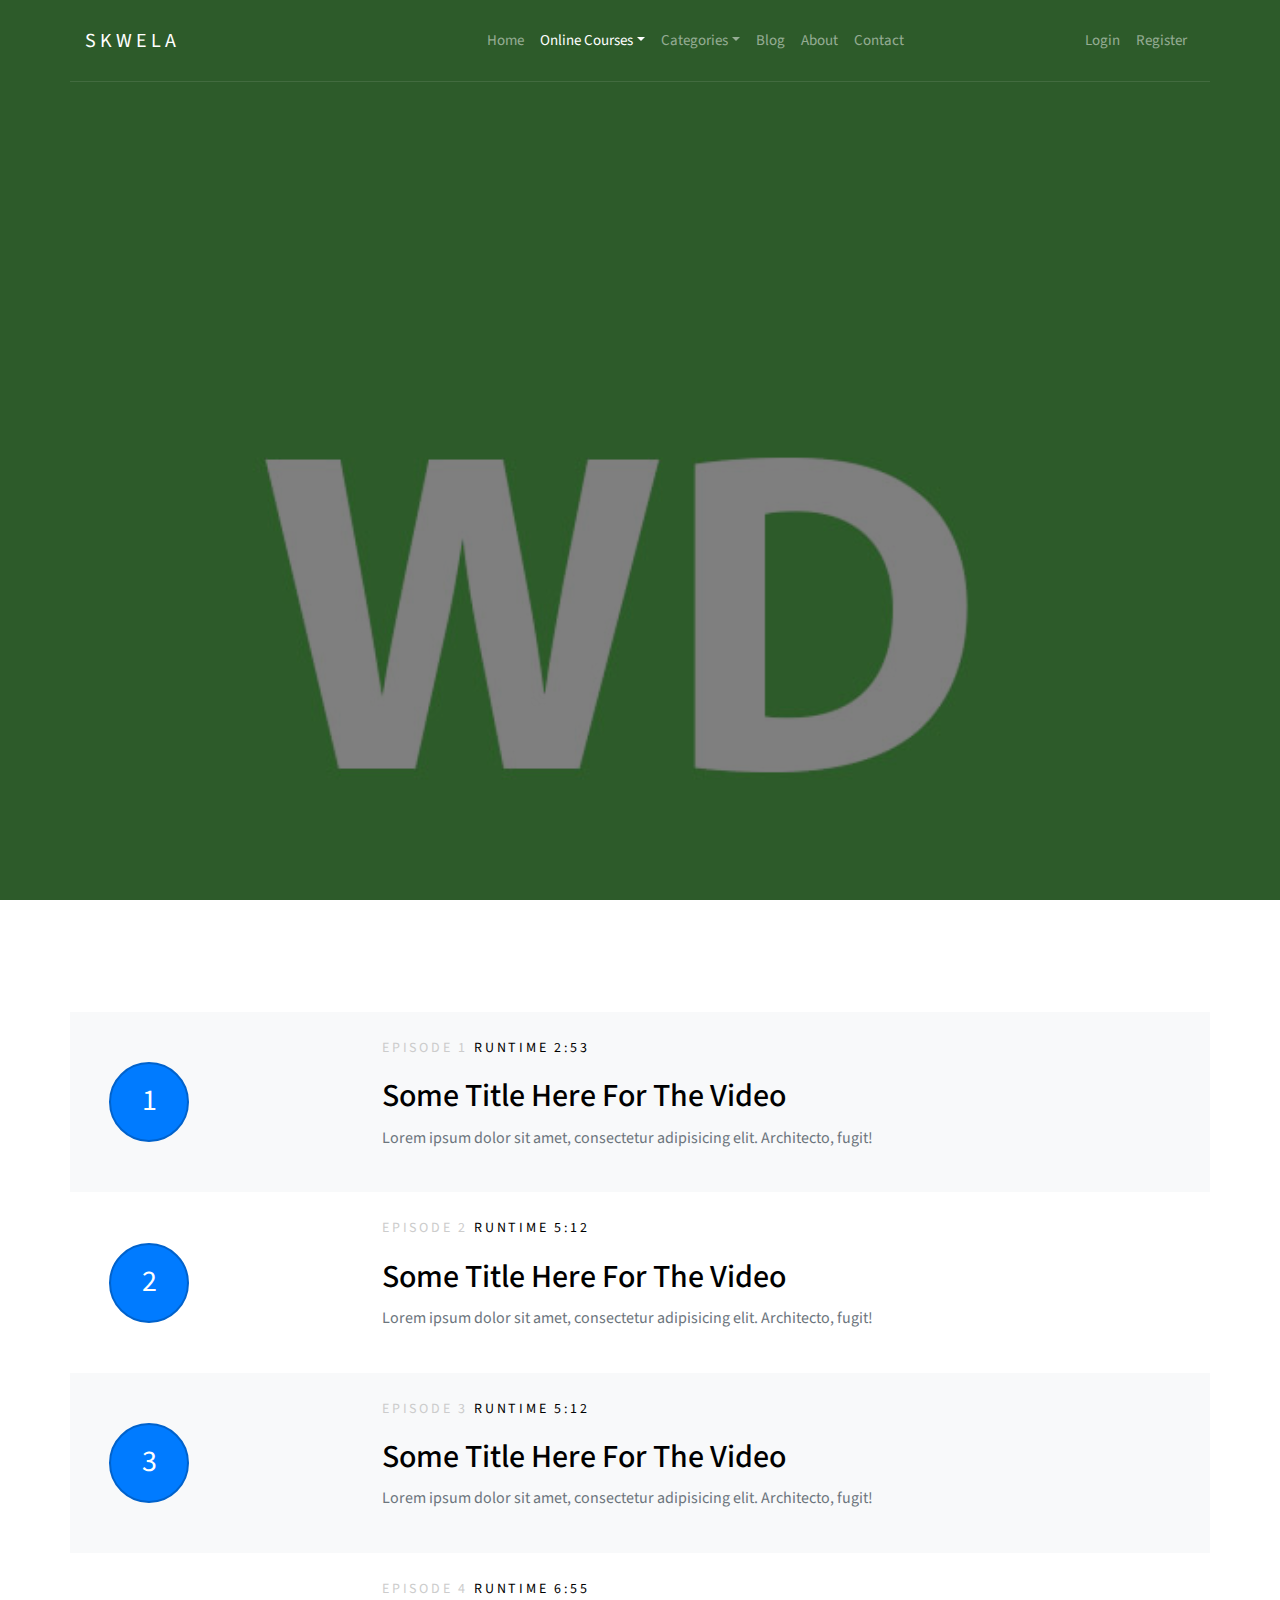
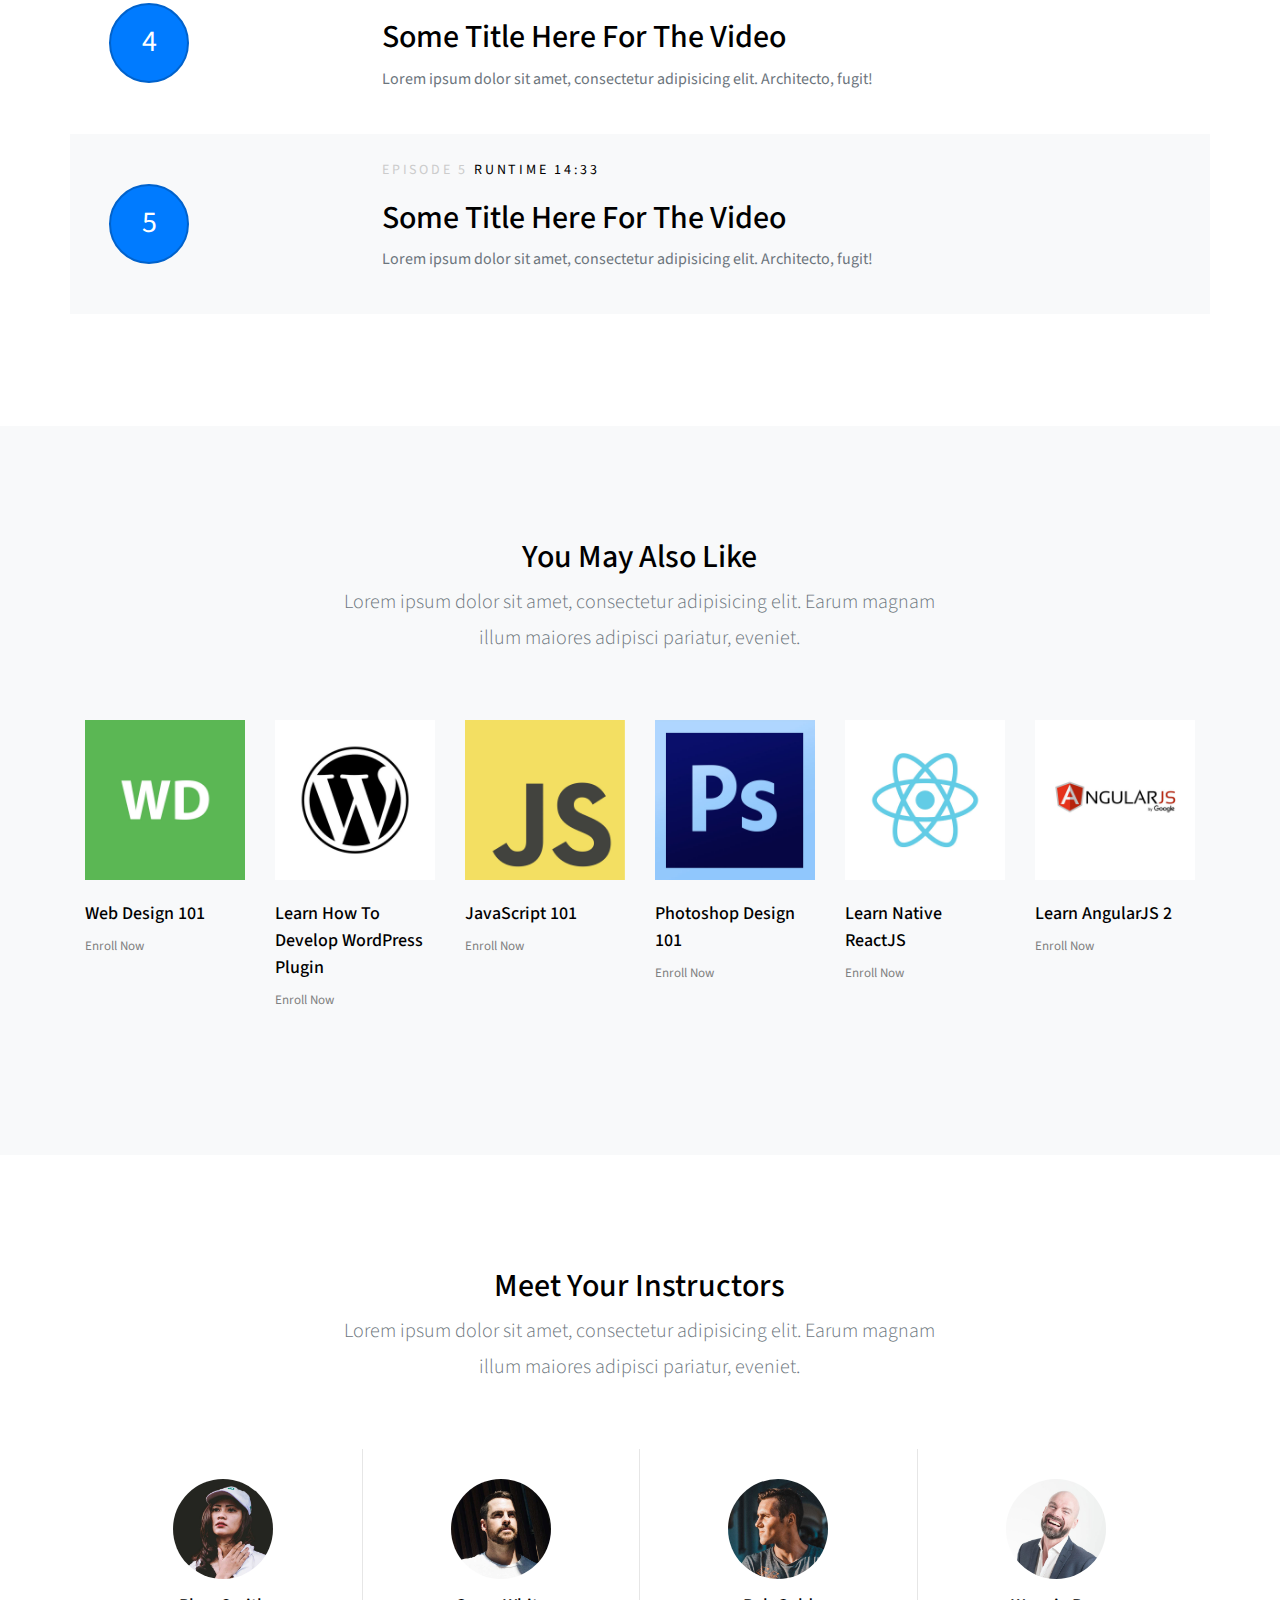
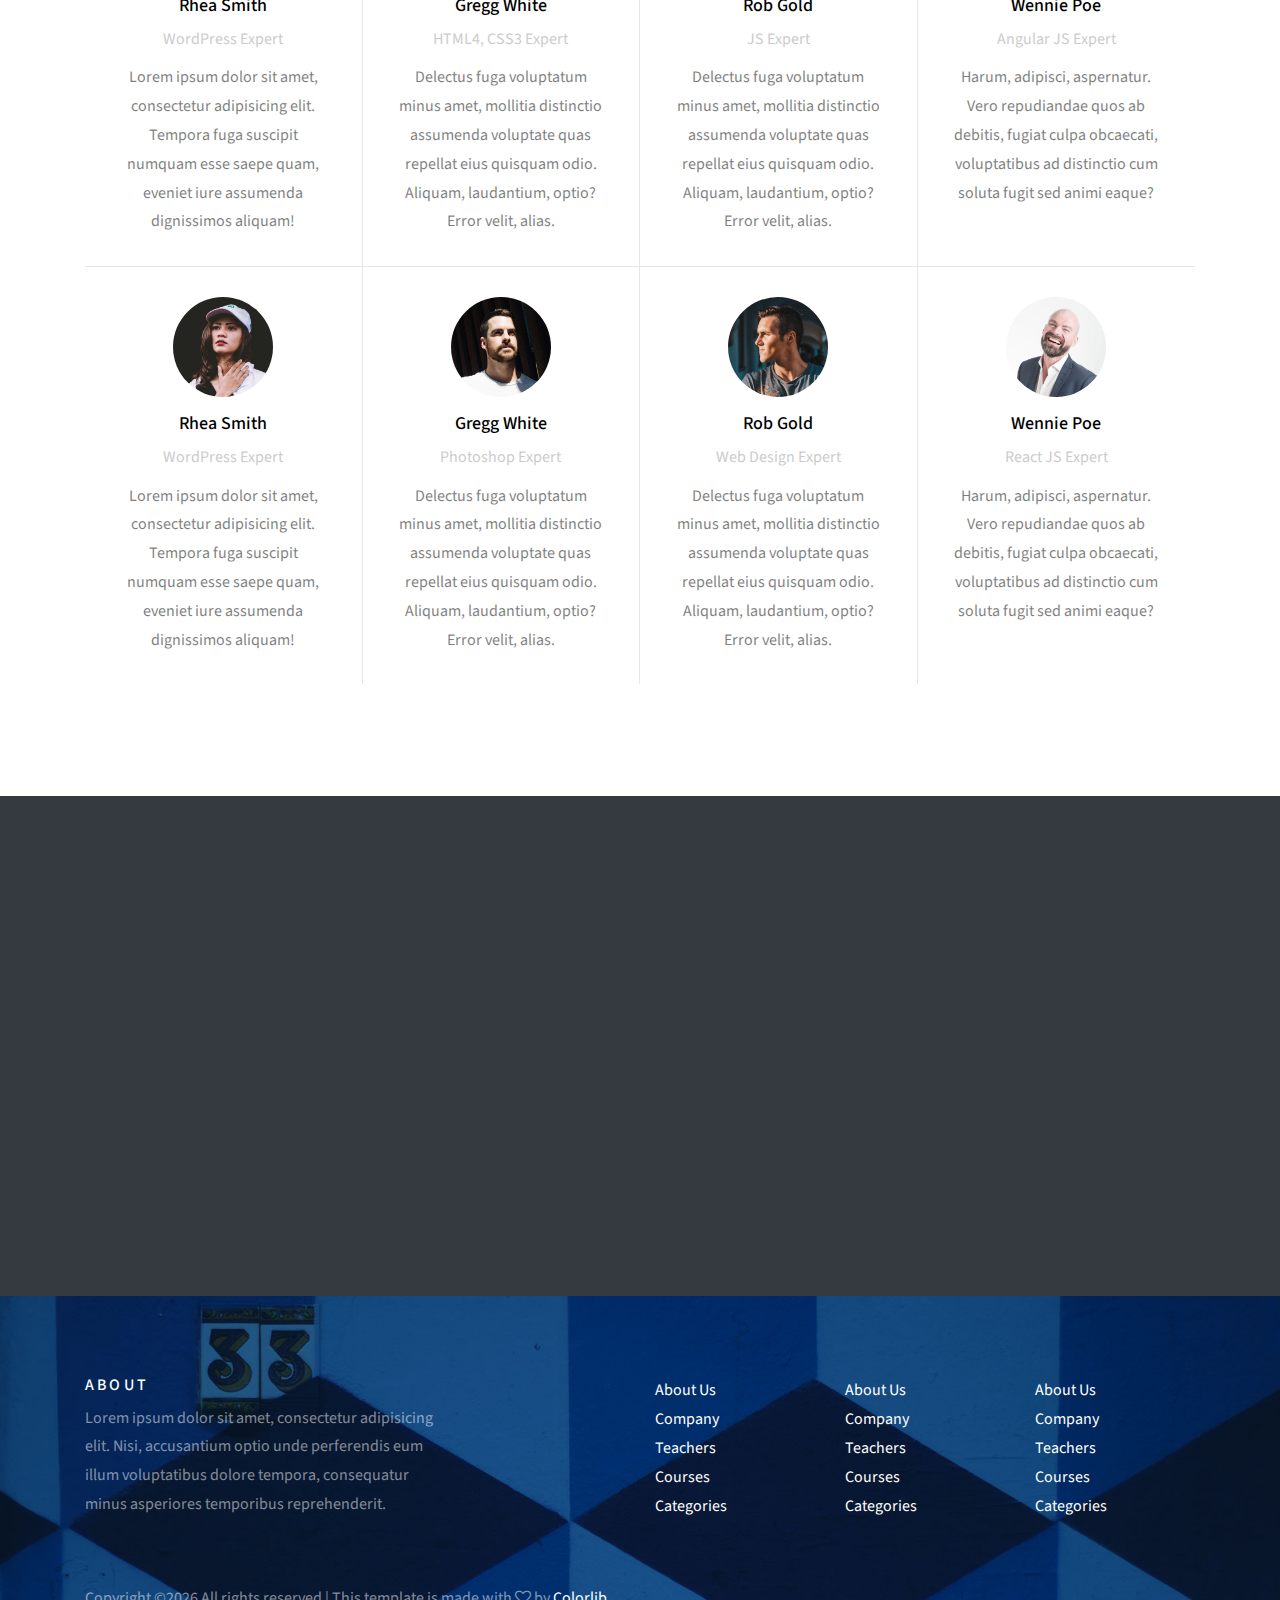
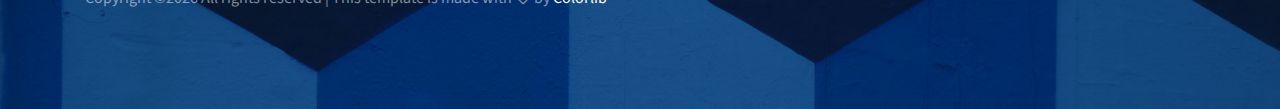
<file: course-single.html>
<!doctype html>
<html lang="en">
  <head>
    <title>Colorlib Listed Directory Template</title>
    <meta charset="utf-8">
    <meta name="viewport" content="width=device-width, initial-scale=1, shrink-to-fit=no">

    <link href="https://fonts.googleapis.com/css?family=Source+Sans+Pro:300,400,900" rel="stylesheet">

    <link rel="stylesheet" href="css/bootstrap.css">
    <link rel="stylesheet" href="css/animate.css">
    <link rel="stylesheet" href="css/owl.carousel.min.css">

    <link rel="stylesheet" href="fonts/ionicons/css/ionicons.min.css">
    <link rel="stylesheet" href="fonts/fontawesome/css/font-awesome.min.css">
    <link rel="stylesheet" href="fonts/flaticon/font/flaticon.css">

    <!-- Theme Style -->
    <link rel="stylesheet" href="css/style.css">
  </head>
  <body>
    
    <header role="banner">
     
      <nav class="navbar navbar-expand-md navbar-dark bg-light">
        <div class="container">
          <a class="navbar-brand absolute" href="index.html">Skwela</a>
          <button class="navbar-toggler" type="button" data-toggle="collapse" data-target="#navbarsExample05" aria-controls="navbarsExample05" aria-expanded="false" aria-label="Toggle navigation">
            <span class="navbar-toggler-icon"></span>
          </button>

          <div class="collapse navbar-collapse navbar-light" id="navbarsExample05">
            <ul class="navbar-nav mx-auto">
              <li class="nav-item">
                <a class="nav-link" href="index.html">Home</a>
              </li>
              <li class="nav-item dropdown">
                <a class="nav-link dropdown-toggle active" href="courses.html" id="dropdown04" data-toggle="dropdown" aria-haspopup="true" aria-expanded="false">Online Courses</a>
                <div class="dropdown-menu" aria-labelledby="dropdown04">
                  <a class="dropdown-item" href="courses.html">HTML</a>
                  <a class="dropdown-item" href="courses.html">WordPress</a>
                  <a class="dropdown-item" href="courses.html">Web Development</a>
                  <a class="dropdown-item" href="courses.html">Javascript</a>
                  <a class="dropdown-item" href="courses.html">Photoshop</a>
                </div>

              </li>

              <li class="nav-item dropdown">
                <a class="nav-link dropdown-toggle" href="#" id="dropdown05" data-toggle="dropdown" aria-haspopup="true" aria-expanded="false">Categories</a>
                <div class="dropdown-menu" aria-labelledby="dropdown05">
                  <a class="dropdown-item" href="#">HTML</a>
                  <a class="dropdown-item" href="#">WordPress</a>
                  <a class="dropdown-item" href="#">Web Development</a>
                  <a class="dropdown-item" href="#">Javascript</a>
                  <a class="dropdown-item" href="#">Photoshop</a>
                </div>

              </li>
              <li class="nav-item">
                <a class="nav-link" href="blog.html">Blog</a>
              </li>
              <li class="nav-item">
                <a class="nav-link" href="about.html">About</a>
              </li>
              <li class="nav-item">
                <a class="nav-link" href="contact.html">Contact</a>
              </li>
            </ul>
            <ul class="navbar-nav absolute-right">
              <li class="nav-item">
                <a href="login.html" class="nav-link">Login</a>
              </li>
              <li class="nav-item">
                <a href="register.html" class="nav-link">Register</a>
              </li>
            </ul>
            
          </div>
        </div>
      </nav>
    </header>
    <!-- END header -->

    <section class="site-hero overlay" data-stellar-background-ratio="0.5" style="background-image: url(images/webdesign.jpg);">
      <div class="container">
        <div class="row align-items-center site-hero-inner justify-content-center">
          <div class="col-md-12">

            <div class="mb-5 element-animate">
              <div class="row align-items-center">
                <div class="col-md-8">
                  <h1 class="mb-0">Web Design 101</h1>
                  <p>By Gregg White</p>
                  <p class="lead mb-5">Lorem ipsum dolor sit amet, consectetur adipisicing elit. Perspiciatis, fuga.</p>
                  
                  <p><a href="#" class="btn btn-primary mr-2">Start Series</a> <a href="#" class="btn btn-outline-white">Add To Watch List</a></p>
                </div>
                <div class="col-md-4">
                  <img src="images/webdesign.jpg" alt="Image placeholder" class="img-fluid">
                </div>
              </div>
            </div>

            

            
          </div>
        </div>
      </div>
    </section>
    <!-- END section -->

    
     <section class="site-section episodes">
      <div class="container">
        <div class="row bg-light align-items-center p-4 episode">
          <div class="col-md-3">
            <span class="episode-number">1</span>
          </div>
          <div class="col-md-9">
            <p class="meta">Episode 1 <a href="#">Runtime 2:53</a></p>
            <h2><a href="#">Some Title Here For The Video</a></h2>
            <p>Lorem ipsum dolor sit amet, consectetur adipisicing elit. Architecto, fugit!</p>
          </div>
        </div>

        <div class="row align-items-center p-4 episode">
          <div class="col-md-3">
            <span class="episode-number">2</span>
          </div>
          <div class="col-md-9">
            <p class="meta">Episode 2 <a href="#">Runtime 5:12</a></p>
            <h2><a href="#">Some Title Here For The Video</a></h2>
            <p>Lorem ipsum dolor sit amet, consectetur adipisicing elit. Architecto, fugit!</p>
          </div>
        </div>

        <div class="row bg-light align-items-center p-4 episode">
          <div class="col-md-3">
            <span class="episode-number">3</span>
          </div>
          <div class="col-md-9">
            <p class="meta">Episode 3 <a href="#">Runtime 5:12</a></p>
            <h2><a href="#">Some Title Here For The Video</a></h2>
            <p>Lorem ipsum dolor sit amet, consectetur adipisicing elit. Architecto, fugit!</p>
          </div>
        </div>

        <div class="row align-items-center p-4 episode">
          <div class="col-md-3">
            <span class="episode-number">4</span>
          </div>
          <div class="col-md-9">
            <p class="meta">Episode 4 <a href="#">Runtime 6:55</a></p>
            <h2><a href="#">Some Title Here For The Video</a></h2>
            <p>Lorem ipsum dolor sit amet, consectetur adipisicing elit. Architecto, fugit!</p>
          </div>
        </div>

        <div class="row bg-light align-items-center p-4 episode">
          <div class="col-md-3">
            <span class="episode-number">5</span>
          </div>
          <div class="col-md-9">
            <p class="meta">Episode 5 <a href="#">Runtime 14:33</a></p>
            <h2><a href="#">Some Title Here For The Video</a></h2>
            <p>Lorem ipsum dolor sit amet, consectetur adipisicing elit. Architecto, fugit!</p>
          </div>
        </div>
      </div>
    </section>

    <section class="site-section bg-light">
      <div class="container">
        <div class="row justify-content-center mb-5">
          <div class="col-md-7 text-center">
            <h2>You May Also Like</h2>
            <p class="lead">Lorem ipsum dolor sit amet, consectetur adipisicing elit. Earum magnam illum maiores adipisci pariatur, eveniet.</p>
          </div>
        </div>
      

        <div class="row top-course">
          <div class="col-lg-2 col-md-4 col-sm-6 col-12">
            <a href="#" class="course">
              <img src="images/webdesign.jpg" alt="Image placeholder">
              <h2>Web Design 101</h2>
              <p>Enroll Now</p>
            </a>
          </div>
          <div class="col-lg-2 col-md-4 col-sm-6 col-12">
            <a href="#" class="course">
              <img src="images/wordpress.jpg" alt="Image placeholder">
              <h2>Learn How To Develop WordPress Plugin</h2>
              <p>Enroll Now</p>
            </a>
          </div>
          <div class="col-lg-2 col-md-4 col-sm-6 col-12">
            <a href="#" class="course">
              <img src="images/javascript.jpg" alt="Image placeholder">
              <h2>JavaScript 101</h2>
              <p>Enroll Now</p>
            </a>
          </div>
          <div class="col-lg-2 col-md-4 col-sm-6 col-12">
            <a href="#" class="course">
              <img src="images/photoshop.jpg" alt="Image placeholder">
              <h2>Photoshop Design 101</h2>
              <p>Enroll Now</p>
            </a>
          </div>
          <div class="col-lg-2 col-md-4 col-sm-6 col-12">
            <a href="#" class="course">
              <img src="images/reactjs.jpg" alt="Image placeholder">
              <h2>Learn Native ReactJS</h2>
              <p>Enroll Now</p>
            </a>
          </div>
          <div class="col-lg-2 col-md-4 col-sm-6 col-12">
            <a href="#" class="course">
              <img src="images/angularjs.jpg" alt="Image placeholder">
              <h2>Learn AngularJS 2</h2>
              <p>Enroll Now</p>
            </a>
          </div>
        </div>
        <!-- END row -->

        
      </div>
    </section>
    <!-- END section -->

   

    <section class="site-section">
      <div class="container">
        <div class="row justify-content-center mb-5">
          <div class="col-md-7 text-center">
            <h2>Meet Your Instructors</h2>
            <p class="lead">Lorem ipsum dolor sit amet, consectetur adipisicing elit. Earum magnam illum maiores adipisci pariatur, eveniet.</p>
          </div>
        </div>
        <section class="school-features text-dark d-flex">

          <div class="inner">
            <div class="media d-block feature text-center">
              <img src="images/person_1.jpg" alt="Image placeholder" class="mb-3">
              <div class="media-body">
                <h3 class="mt-0">Rhea Smith</h3>
                <p class="instructor-meta">WordPress Expert</p>
                <p>Lorem ipsum dolor sit amet, consectetur adipisicing elit. Tempora fuga suscipit numquam esse saepe quam, eveniet iure assumenda dignissimos aliquam!</p>
              </div>
            </div>

            <div class="media d-block feature text-center">
              <img src="images/person_2.jpg" alt="Image placeholder" class="mb-3">
              <div class="media-body">
                <h3 class="mt-0">Gregg White</h3>
                <p class="instructor-meta">HTML4, CSS3 Expert</p>
                <p>Delectus fuga voluptatum minus amet, mollitia distinctio assumenda voluptate quas repellat eius quisquam odio. Aliquam, laudantium, optio? Error velit, alias.</p>
              </div>
            </div>

            <div class="media d-block feature text-center">
              <img src="images/person_3.jpg" alt="Image placeholder" class="mb-3">
              <div class="media-body">
                <h3 class="mt-0">Rob Gold</h3>
                <p class="instructor-meta">JS Expert</p>
                <p>Delectus fuga voluptatum minus amet, mollitia distinctio assumenda voluptate quas repellat eius quisquam odio. Aliquam, laudantium, optio? Error velit, alias.</p>
              </div>
            </div>


            <div class="media d-block feature text-center">
              <img src="images/person_4.jpg" alt="Image placeholder" class="mb-3">
              <div class="media-body">
                <h3 class="mt-0">Wennie Poe</h3>
                <p class="instructor-meta">Angular JS Expert</p>
                <p>Harum, adipisci, aspernatur. Vero repudiandae quos ab debitis, fugiat culpa obcaecati, voluptatibus ad distinctio cum soluta fugit sed animi eaque?</p>
              </div>
            </div>
          </div>
        </section>

        <section class="school-features text-dark last d-flex">

          <div class="inner">
            <div class="media d-block feature text-center">
              <img src="images/person_1.jpg" alt="Image placeholder" class="mb-3">
              <div class="media-body">
                <h3 class="mt-0">Rhea Smith</h3>
                <p class="instructor-meta">WordPress Expert</p>
                <p>Lorem ipsum dolor sit amet, consectetur adipisicing elit. Tempora fuga suscipit numquam esse saepe quam, eveniet iure assumenda dignissimos aliquam!</p>
              </div>
            </div>

            <div class="media d-block feature text-center">
              <img src="images/person_2.jpg" alt="Image placeholder" class="mb-3">
              <div class="media-body">
                <h3 class="mt-0">Gregg White</h3>
                <p class="instructor-meta">Photoshop Expert</p>
                <p>Delectus fuga voluptatum minus amet, mollitia distinctio assumenda voluptate quas repellat eius quisquam odio. Aliquam, laudantium, optio? Error velit, alias.</p>
              </div>
            </div>

            <div class="media d-block feature text-center">
              <img src="images/person_3.jpg" alt="Image placeholder" class="mb-3">
              <div class="media-body">
                <h3 class="mt-0">Rob Gold</h3>
                <p class="instructor-meta">Web Design Expert</p>
                <p>Delectus fuga voluptatum minus amet, mollitia distinctio assumenda voluptate quas repellat eius quisquam odio. Aliquam, laudantium, optio? Error velit, alias.</p>
              </div>
            </div>


            <div class="media d-block feature text-center">
              <img src="images/person_4.jpg" alt="Image placeholder" class="mb-3">
              <div class="media-body">
                <h3 class="mt-0">Wennie Poe</h3>
                <p class="instructor-meta">React JS Expert</p>
                <p>Harum, adipisci, aspernatur. Vero repudiandae quos ab debitis, fugiat culpa obcaecati, voluptatibus ad distinctio cum soluta fugit sed animi eaque?</p>
              </div>
            </div>
          </div>
        </section>


      </div>
    </section>
    <!-- END section -->

    <section class="section-cover bg-dark">
      <div class="container">
        <div class="row justify-content-center align-items-center intro">
          <div class="col-md-7 text-center element-animate">
            <h2>Sign Up And Get a 7-day Free Trial</h2>
            <p class="lead mb-5">Lorem ipsum dolor sit amet, consectetur adipisicing elit. Architecto quidem tempore expedita facere facilis, dolores!</p>
            <p><a href="#" class="btn btn-primary">Sign up and get a 7-day free trial</a></p>
          </div>
        </div>
      </div>
    </section>
    <!-- END section -->


    
  
    <footer class="site-footer" style="background-image: url(images/big_image_3.jpg);">
      <div class="container">
        <div class="row mb-5">
          <div class="col-md-4">
            <h3>About</h3>
            <p>Lorem ipsum dolor sit amet, consectetur adipisicing elit. Nisi, accusantium optio unde perferendis eum illum voluptatibus dolore tempora, consequatur minus asperiores temporibus reprehenderit.</p>
          </div>
          <div class="col-md-6 ml-auto">
            <div class="row">
              <div class="col-md-4">
                <ul class="list-unstyled">
                  <li><a href="#">About Us</a></li>
                  <li><a href="#">Company</a></li>
                  <li><a href="#">Teachers</a></li>
                  <li><a href="#">Courses</a></li>
                  <li><a href="#">Categories</a></li>
                </ul>
              </div>
              <div class="col-md-4">
                <ul class="list-unstyled">
                  <li><a href="#">About Us</a></li>
                  <li><a href="#">Company</a></li>
                  <li><a href="#">Teachers</a></li>
                  <li><a href="#">Courses</a></li>
                  <li><a href="#">Categories</a></li>
                </ul>
              </div>
              <div class="col-md-4">
                <ul class="list-unstyled">
                  <li><a href="#">About Us</a></li>
                  <li><a href="#">Company</a></li>
                  <li><a href="#">Teachers</a></li>
                  <li><a href="#">Courses</a></li>
                  <li><a href="#">Categories</a></li>
                </ul>
              </div>
            </div>
          </div>
        </div>
        <div class="row">
          <div class="col-md-12">
            <p><!-- Link back to Colorlib can't be removed. Template is licensed under CC BY 3.0. -->
Copyright &copy;<script>document.write(new Date().getFullYear());</script> All rights reserved | This template is made with <i class="fa fa-heart-o" aria-hidden="true"></i> by <a href="https://colorlib.com" target="_blank">Colorlib</a>
<!-- Link back to Colorlib can't be removed. Template is licensed under CC BY 3.0. --></p>
          </div>
        </div>
      </div>
    </footer>
    <!-- END footer -->
    
    <!-- loader -->
    <div id="loader" class="show fullscreen"><svg class="circular" width="48px" height="48px"><circle class="path-bg" cx="24" cy="24" r="22" fill="none" stroke-width="4" stroke="#eeeeee"/><circle class="path" cx="24" cy="24" r="22" fill="none" stroke-width="4" stroke-miterlimit="10" stroke="#f4b214"/></svg></div>

    <script src="js/jquery-3.2.1.min.js"></script>
    <script src="js/jquery-migrate-3.0.0.js"></script>
    <script src="js/popper.min.js"></script>
    <script src="js/bootstrap.min.js"></script>
    <script src="js/owl.carousel.min.js"></script>
    <script src="js/jquery.waypoints.min.js"></script>
    <script src="js/jquery.stellar.min.js"></script>

    
    <script src="js/main.js"></script>
  </body>
</html>
</file>
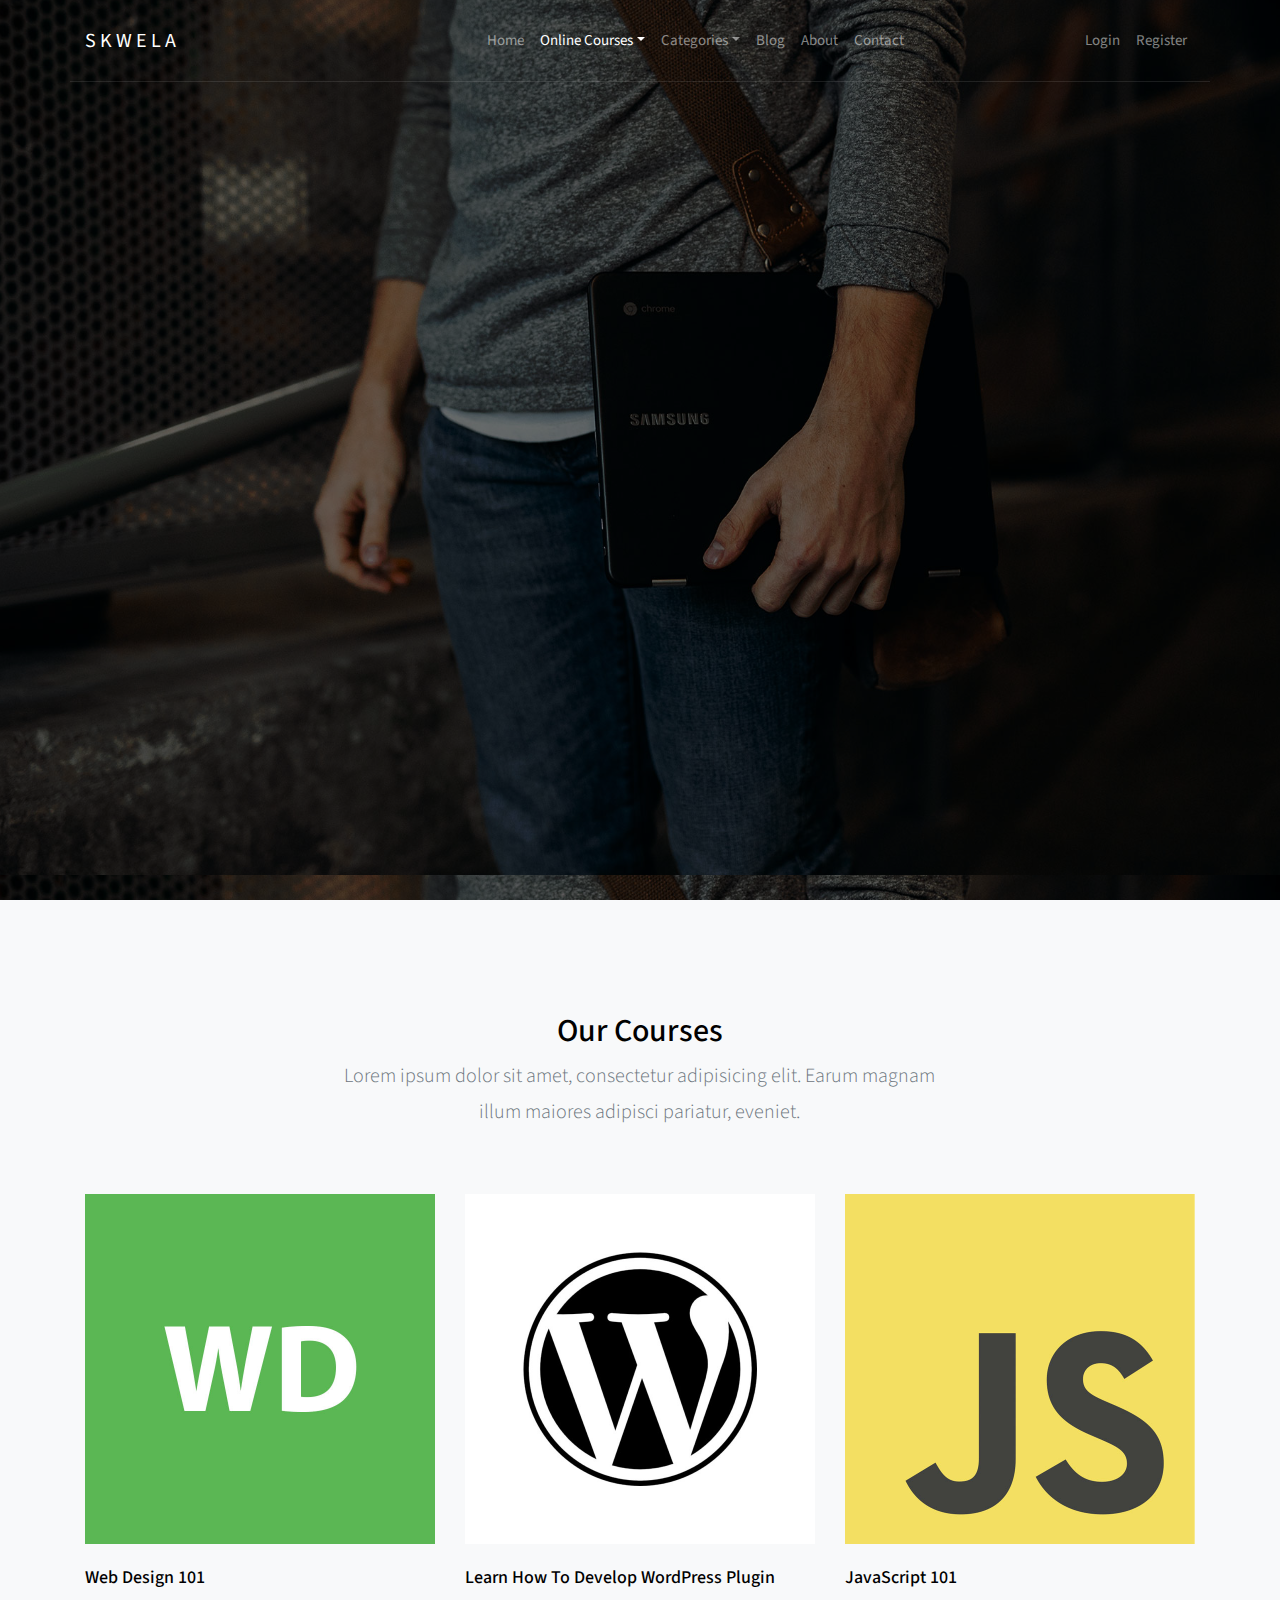
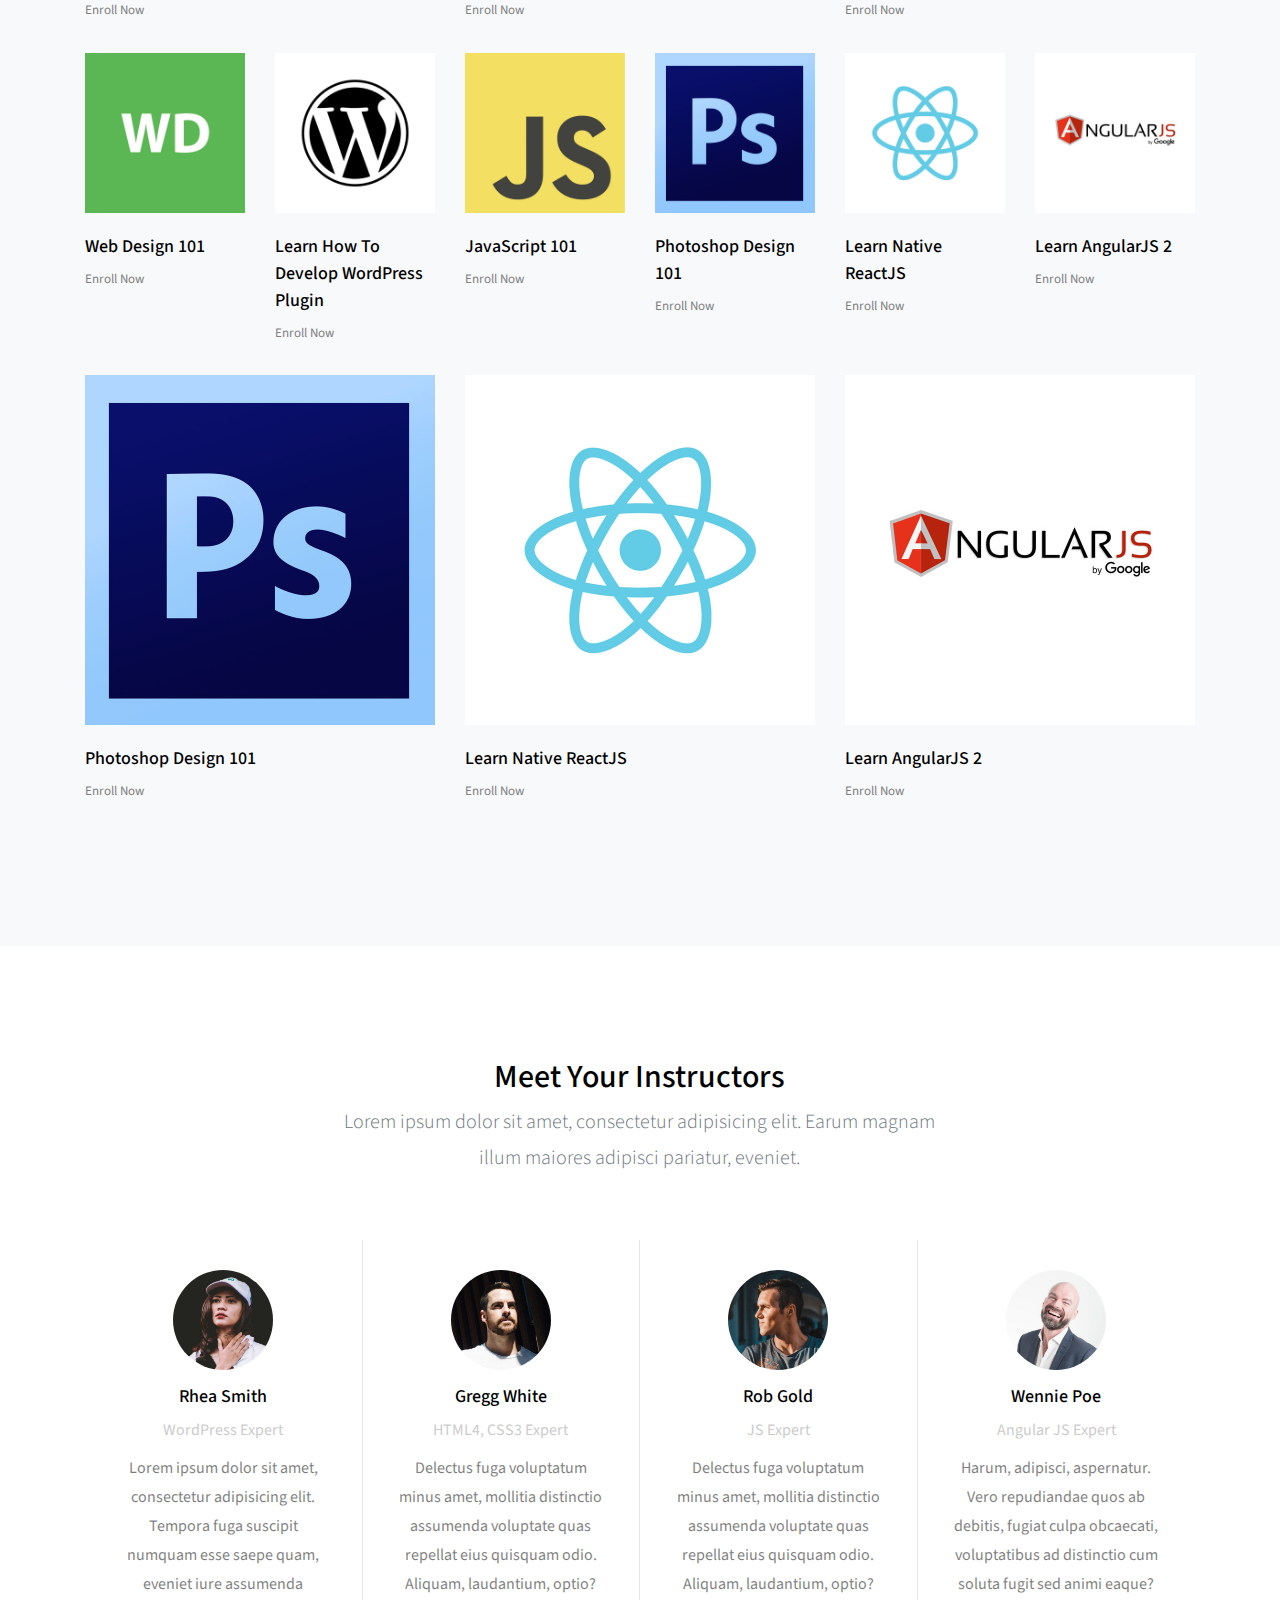
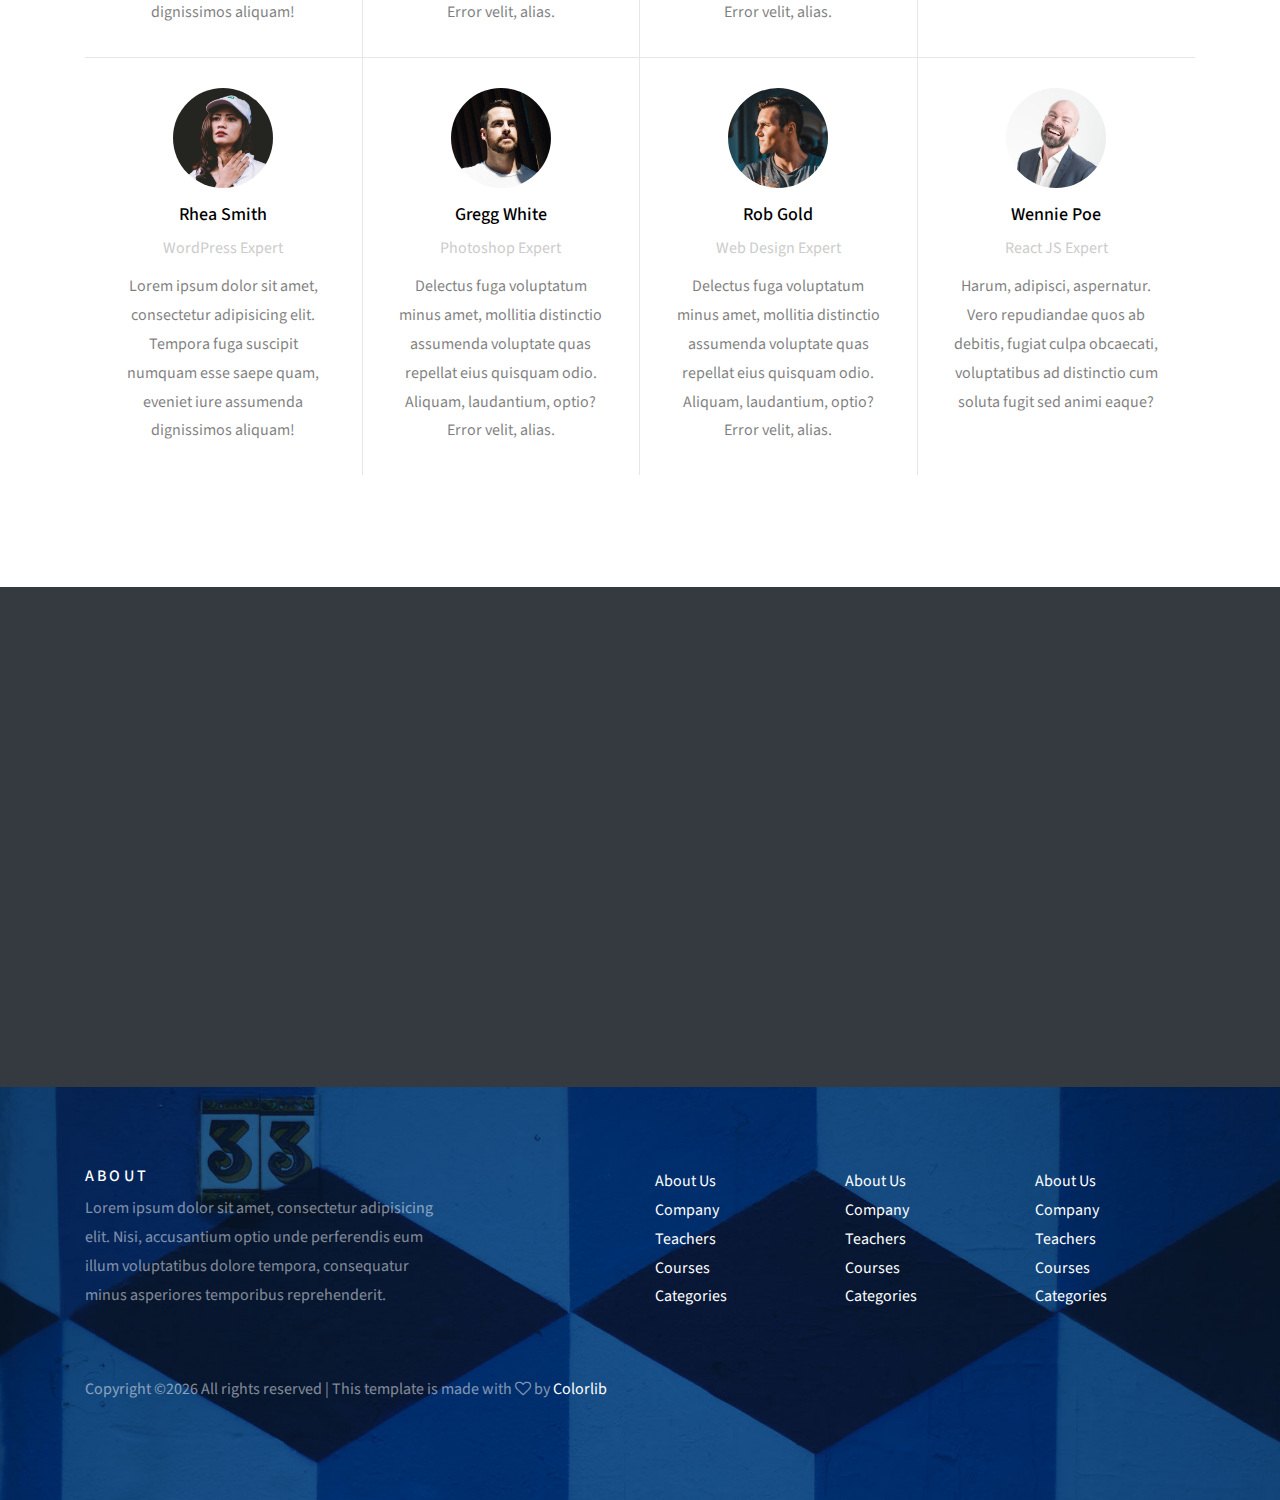
<file: courses.html>
<!doctype html>
<html lang="en">
  <head>
    <title>Colorlib Listed Directory Template</title>
    <meta charset="utf-8">
    <meta name="viewport" content="width=device-width, initial-scale=1, shrink-to-fit=no">

    <link href="https://fonts.googleapis.com/css?family=Source+Sans+Pro:300,400,900" rel="stylesheet">

    <link rel="stylesheet" href="css/bootstrap.css">
    <link rel="stylesheet" href="css/animate.css">
    <link rel="stylesheet" href="css/owl.carousel.min.css">

    <link rel="stylesheet" href="fonts/ionicons/css/ionicons.min.css">
    <link rel="stylesheet" href="fonts/fontawesome/css/font-awesome.min.css">
    <link rel="stylesheet" href="fonts/flaticon/font/flaticon.css">

    <!-- Theme Style -->
    <link rel="stylesheet" href="css/style.css">
  </head>
  <body>
    
    <header role="banner">
     
      <nav class="navbar navbar-expand-md navbar-dark bg-light">
        <div class="container">
          <a class="navbar-brand absolute" href="index.html">Skwela</a>
          <button class="navbar-toggler" type="button" data-toggle="collapse" data-target="#navbarsExample05" aria-controls="navbarsExample05" aria-expanded="false" aria-label="Toggle navigation">
            <span class="navbar-toggler-icon"></span>
          </button>

          <div class="collapse navbar-collapse navbar-light" id="navbarsExample05">
            <ul class="navbar-nav mx-auto">
              <li class="nav-item">
                <a class="nav-link" href="index.html">Home</a>
              </li>
              <li class="nav-item dropdown">
                <a class="nav-link dropdown-toggle active" href="courses.html" id="dropdown04" data-toggle="dropdown" aria-haspopup="true" aria-expanded="false">Online Courses</a>
                <div class="dropdown-menu" aria-labelledby="dropdown04">
                  <a class="dropdown-item" href="courses.html">HTML</a>
                  <a class="dropdown-item" href="courses.html">WordPress</a>
                  <a class="dropdown-item" href="courses.html">Web Development</a>
                  <a class="dropdown-item" href="courses.html">Javascript</a>
                  <a class="dropdown-item" href="courses.html">Photoshop</a>
                </div>

              </li>

              <li class="nav-item dropdown">
                <a class="nav-link dropdown-toggle" href="#" id="dropdown05" data-toggle="dropdown" aria-haspopup="true" aria-expanded="false">Categories</a>
                <div class="dropdown-menu" aria-labelledby="dropdown05">
                  <a class="dropdown-item" href="#">HTML</a>
                  <a class="dropdown-item" href="#">WordPress</a>
                  <a class="dropdown-item" href="#">Web Development</a>
                  <a class="dropdown-item" href="#">Javascript</a>
                  <a class="dropdown-item" href="#">Photoshop</a>
                </div>

              </li>
              <li class="nav-item">
                <a class="nav-link" href="blog.html">Blog</a>
              </li>
              <li class="nav-item">
                <a class="nav-link" href="about.html">About</a>
              </li>
              <li class="nav-item">
                <a class="nav-link" href="contact.html">Contact</a>
              </li>
            </ul>
            <ul class="navbar-nav absolute-right">
              <li class="nav-item">
                <a href="login.html" class="nav-link">Login</a>
              </li>
              <li class="nav-item">
                <a href="register.html" class="nav-link">Register</a>
              </li>
            </ul>
            
          </div>
        </div>
      </nav>
    </header>
    <!-- END header -->

    <section class="site-hero overlay" data-stellar-background-ratio="0.5" style="background-image: url(images/big_image_1.jpg);">
      <div class="container">
        <div class="row align-items-center site-hero-inner justify-content-center">
          <div class="col-md-8 text-center">

            <div class="mb-5 element-animate">
              <h1>Level Up Your Skills</h1>
              <p class="lead">See our courses Below. Learn something new every day with skwela lorem ipsum dolor sit amet.</p>
              <p><a href="#" class="btn btn-primary">Sign up and get a 7-day free trial</a></p>
            </div>

            
          </div>
        </div>
      </div>
    </section>
    <!-- END section -->


    <section class="site-section bg-light">
      <div class="container">
        <div class="row justify-content-center mb-5">
          <div class="col-md-7 text-center">
            <h2>Our Courses</h2>
            <p class="lead">Lorem ipsum dolor sit amet, consectetur adipisicing elit. Earum magnam illum maiores adipisci pariatur, eveniet.</p>
          </div>
        </div>
        <div class="row top-course">
          <div class="col-md-4 col-sm-6 col-12">
            <a href="course-single.html" class="course">
              <img src="images/webdesign.jpg" alt="Image placeholder">
              <h2>Web Design 101</h2>
              <p>Enroll Now</p>
            </a>
          </div>
          <div class="col-md-4 col-sm-6 col-12">
            <a href="course-single.html" class="course">
              <img src="images/wordpress.jpg" alt="Image placeholder">
              <h2>Learn How To Develop WordPress Plugin</h2>
              <p>Enroll Now</p>
            </a>
          </div>

          <div class="col-md-4 col-sm-6 col-12">
            <a href="course-single.html" class="course">
              <img src="images/javascript.jpg" alt="Image placeholder">
              <h2>JavaScript 101</h2>
              <p>Enroll Now</p>
            </a>
          </div>

        </div>

        <!-- END row -->

        <div class="row top-course">
          <div class="col-lg-2 col-md-4 col-sm-6 col-12">
            <a href="course-single.html" class="course">
              <img src="images/webdesign.jpg" alt="Image placeholder">
              <h2>Web Design 101</h2>
              <p>Enroll Now</p>
            </a>
          </div>
          <div class="col-lg-2 col-md-4 col-sm-6 col-12">
            <a href="course-single.html" class="course">
              <img src="images/wordpress.jpg" alt="Image placeholder">
              <h2>Learn How To Develop WordPress Plugin</h2>
              <p>Enroll Now</p>
            </a>
          </div>
          <div class="col-lg-2 col-md-4 col-sm-6 col-12">
            <a href="course-single.html" class="course">
              <img src="images/javascript.jpg" alt="Image placeholder">
              <h2>JavaScript 101</h2>
              <p>Enroll Now</p>
            </a>
          </div>
          <div class="col-lg-2 col-md-4 col-sm-6 col-12">
            <a href="course-single.html" class="course">
              <img src="images/photoshop.jpg" alt="Image placeholder">
              <h2>Photoshop Design 101</h2>
              <p>Enroll Now</p>
            </a>
          </div>
          <div class="col-lg-2 col-md-4 col-sm-6 col-12">
            <a href="course-single.html" class="course">
              <img src="images/reactjs.jpg" alt="Image placeholder">
              <h2>Learn Native ReactJS</h2>
              <p>Enroll Now</p>
            </a>
          </div>
          <div class="col-lg-2 col-md-4 col-sm-6 col-12">
            <a href="course-single.html" class="course">
              <img src="images/angularjs.jpg" alt="Image placeholder">
              <h2>Learn AngularJS 2</h2>
              <p>Enroll Now</p>
            </a>
          </div>
        </div>
        <!-- END row -->

        
        <div class="row top-course">
          <div class="col-md-4 col-sm-6 col-12">
            <a href="course-single.html" class="course">
              <img src="images/photoshop.jpg" alt="Image placeholder">
              <h2>Photoshop Design 101</h2>
              <p>Enroll Now</p>
            </a>
          </div>
          <div class="col-md-4 col-sm-6 col-12">
            <a href="course-single.html" class="course">
              <img src="images/reactjs.jpg" alt="Image placeholder">
              <h2>Learn Native ReactJS</h2>
              <p>Enroll Now</p>
            </a>
          </div>
          <div class="col-md-4 col-sm-6 col-12">
            <a href="course-single.html" class="course">
              <img src="images/angularjs.jpg" alt="Image placeholder">
              <h2>Learn AngularJS 2</h2>
              <p>Enroll Now</p>
            </a>
          </div>
        </div>
        <!-- END row -->
      </div>
    </section>
    <!-- END section -->

    <section class="site-section">
      <div class="container">
        <div class="row justify-content-center mb-5">
          <div class="col-md-7 text-center">
            <h2>Meet Your Instructors</h2>
            <p class="lead">Lorem ipsum dolor sit amet, consectetur adipisicing elit. Earum magnam illum maiores adipisci pariatur, eveniet.</p>
          </div>
        </div>
        <section class="school-features text-dark d-flex">

          <div class="inner">
            <div class="media d-block feature text-center">
              <img src="images/person_1.jpg" alt="Image placeholder" class="mb-3">
              <div class="media-body">
                <h3 class="mt-0">Rhea Smith</h3>
                <p class="instructor-meta">WordPress Expert</p>
                <p>Lorem ipsum dolor sit amet, consectetur adipisicing elit. Tempora fuga suscipit numquam esse saepe quam, eveniet iure assumenda dignissimos aliquam!</p>
              </div>
            </div>

            <div class="media d-block feature text-center">
              <img src="images/person_2.jpg" alt="Image placeholder" class="mb-3">
              <div class="media-body">
                <h3 class="mt-0">Gregg White</h3>
                <p class="instructor-meta">HTML4, CSS3 Expert</p>
                <p>Delectus fuga voluptatum minus amet, mollitia distinctio assumenda voluptate quas repellat eius quisquam odio. Aliquam, laudantium, optio? Error velit, alias.</p>
              </div>
            </div>

            <div class="media d-block feature text-center">
              <img src="images/person_3.jpg" alt="Image placeholder" class="mb-3">
              <div class="media-body">
                <h3 class="mt-0">Rob Gold</h3>
                <p class="instructor-meta">JS Expert</p>
                <p>Delectus fuga voluptatum minus amet, mollitia distinctio assumenda voluptate quas repellat eius quisquam odio. Aliquam, laudantium, optio? Error velit, alias.</p>
              </div>
            </div>


            <div class="media d-block feature text-center">
              <img src="images/person_4.jpg" alt="Image placeholder" class="mb-3">
              <div class="media-body">
                <h3 class="mt-0">Wennie Poe</h3>
                <p class="instructor-meta">Angular JS Expert</p>
                <p>Harum, adipisci, aspernatur. Vero repudiandae quos ab debitis, fugiat culpa obcaecati, voluptatibus ad distinctio cum soluta fugit sed animi eaque?</p>
              </div>
            </div>
          </div>
        </section>

        <section class="school-features text-dark last d-flex">

          <div class="inner">
            <div class="media d-block feature text-center">
              <img src="images/person_1.jpg" alt="Image placeholder" class="mb-3">
              <div class="media-body">
                <h3 class="mt-0">Rhea Smith</h3>
                <p class="instructor-meta">WordPress Expert</p>
                <p>Lorem ipsum dolor sit amet, consectetur adipisicing elit. Tempora fuga suscipit numquam esse saepe quam, eveniet iure assumenda dignissimos aliquam!</p>
              </div>
            </div>

            <div class="media d-block feature text-center">
              <img src="images/person_2.jpg" alt="Image placeholder" class="mb-3">
              <div class="media-body">
                <h3 class="mt-0">Gregg White</h3>
                <p class="instructor-meta">Photoshop Expert</p>
                <p>Delectus fuga voluptatum minus amet, mollitia distinctio assumenda voluptate quas repellat eius quisquam odio. Aliquam, laudantium, optio? Error velit, alias.</p>
              </div>
            </div>

            <div class="media d-block feature text-center">
              <img src="images/person_3.jpg" alt="Image placeholder" class="mb-3">
              <div class="media-body">
                <h3 class="mt-0">Rob Gold</h3>
                <p class="instructor-meta">Web Design Expert</p>
                <p>Delectus fuga voluptatum minus amet, mollitia distinctio assumenda voluptate quas repellat eius quisquam odio. Aliquam, laudantium, optio? Error velit, alias.</p>
              </div>
            </div>


            <div class="media d-block feature text-center">
              <img src="images/person_4.jpg" alt="Image placeholder" class="mb-3">
              <div class="media-body">
                <h3 class="mt-0">Wennie Poe</h3>
                <p class="instructor-meta">React JS Expert</p>
                <p>Harum, adipisci, aspernatur. Vero repudiandae quos ab debitis, fugiat culpa obcaecati, voluptatibus ad distinctio cum soluta fugit sed animi eaque?</p>
              </div>
            </div>
          </div>
        </section>


      </div>
    </section>
    <!-- END section -->

    <section class="section-cover bg-dark">
      <div class="container">
        <div class="row justify-content-center align-items-center intro">
          <div class="col-md-7 text-center element-animate">
            <h2>Sign Up And Get a 7-day Free Trial</h2>
            <p class="lead mb-5">Lorem ipsum dolor sit amet, consectetur adipisicing elit. Architecto quidem tempore expedita facere facilis, dolores!</p>
            <p><a href="#" class="btn btn-primary">Sign up and get a 7-day free trial</a></p>
          </div>
        </div>
      </div>
    </section>
    <!-- END section -->


    
  
    <footer class="site-footer" style="background-image: url(images/big_image_3.jpg);">
      <div class="container">
        <div class="row mb-5">
          <div class="col-md-4">
            <h3>About</h3>
            <p>Lorem ipsum dolor sit amet, consectetur adipisicing elit. Nisi, accusantium optio unde perferendis eum illum voluptatibus dolore tempora, consequatur minus asperiores temporibus reprehenderit.</p>
          </div>
          <div class="col-md-6 ml-auto">
            <div class="row">
              <div class="col-md-4">
                <ul class="list-unstyled">
                  <li><a href="#">About Us</a></li>
                  <li><a href="#">Company</a></li>
                  <li><a href="#">Teachers</a></li>
                  <li><a href="#">Courses</a></li>
                  <li><a href="#">Categories</a></li>
                </ul>
              </div>
              <div class="col-md-4">
                <ul class="list-unstyled">
                  <li><a href="#">About Us</a></li>
                  <li><a href="#">Company</a></li>
                  <li><a href="#">Teachers</a></li>
                  <li><a href="#">Courses</a></li>
                  <li><a href="#">Categories</a></li>
                </ul>
              </div>
              <div class="col-md-4">
                <ul class="list-unstyled">
                  <li><a href="#">About Us</a></li>
                  <li><a href="#">Company</a></li>
                  <li><a href="#">Teachers</a></li>
                  <li><a href="#">Courses</a></li>
                  <li><a href="#">Categories</a></li>
                </ul>
              </div>
            </div>
          </div>
        </div>
        <div class="row">
          <div class="col-md-12">
            <p><!-- Link back to Colorlib can't be removed. Template is licensed under CC BY 3.0. -->
Copyright &copy;<script>document.write(new Date().getFullYear());</script> All rights reserved | This template is made with <i class="fa fa-heart-o" aria-hidden="true"></i> by <a href="https://colorlib.com" target="_blank">Colorlib</a>
<!-- Link back to Colorlib can't be removed. Template is licensed under CC BY 3.0. --></p>
          </div>
        </div>
      </div>
    </footer>
    <!-- END footer -->
    
    <!-- loader -->
    <div id="loader" class="show fullscreen"><svg class="circular" width="48px" height="48px"><circle class="path-bg" cx="24" cy="24" r="22" fill="none" stroke-width="4" stroke="#eeeeee"/><circle class="path" cx="24" cy="24" r="22" fill="none" stroke-width="4" stroke-miterlimit="10" stroke="#f4b214"/></svg></div>

    <script src="js/jquery-3.2.1.min.js"></script>
    <script src="js/jquery-migrate-3.0.0.js"></script>
    <script src="js/popper.min.js"></script>
    <script src="js/bootstrap.min.js"></script>
    <script src="js/owl.carousel.min.js"></script>
    <script src="js/jquery.waypoints.min.js"></script>
    <script src="js/jquery.stellar.min.js"></script>

    
    <script src="js/main.js"></script>
  </body>
</html>
</file>
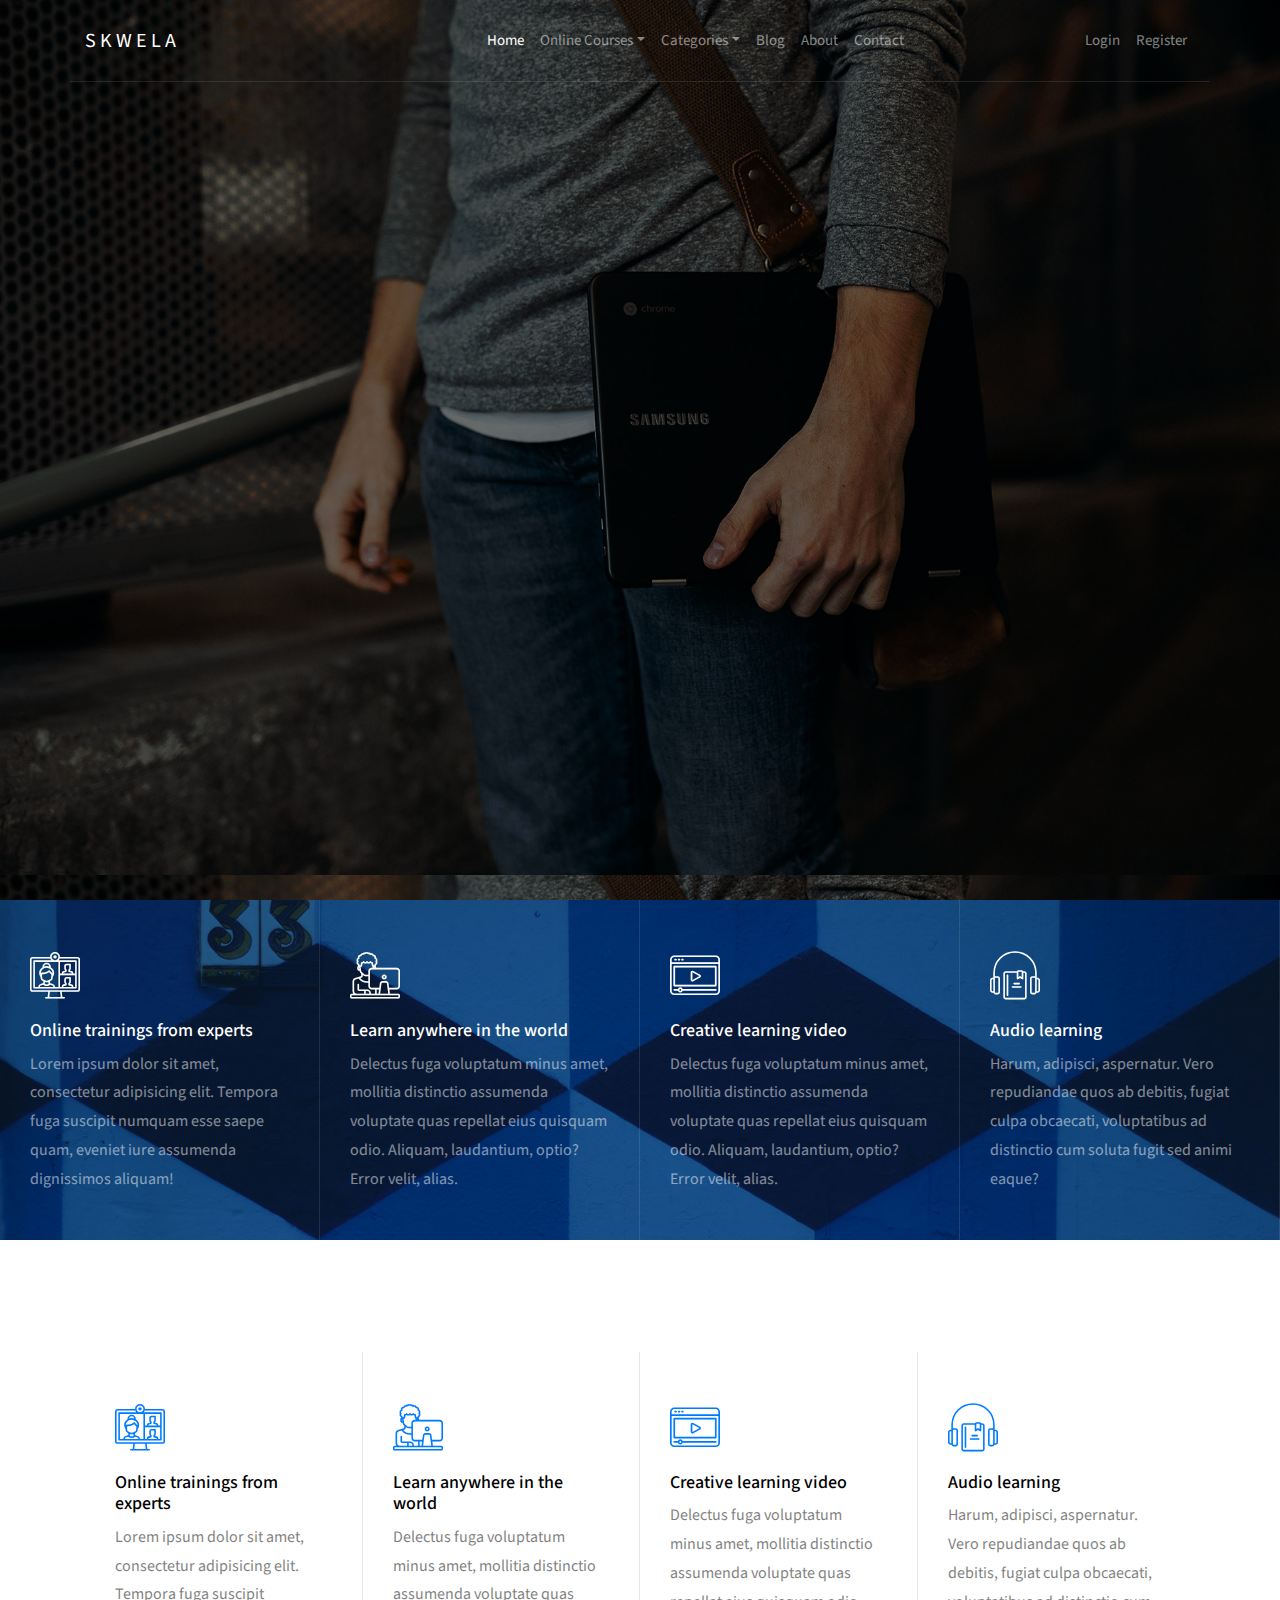
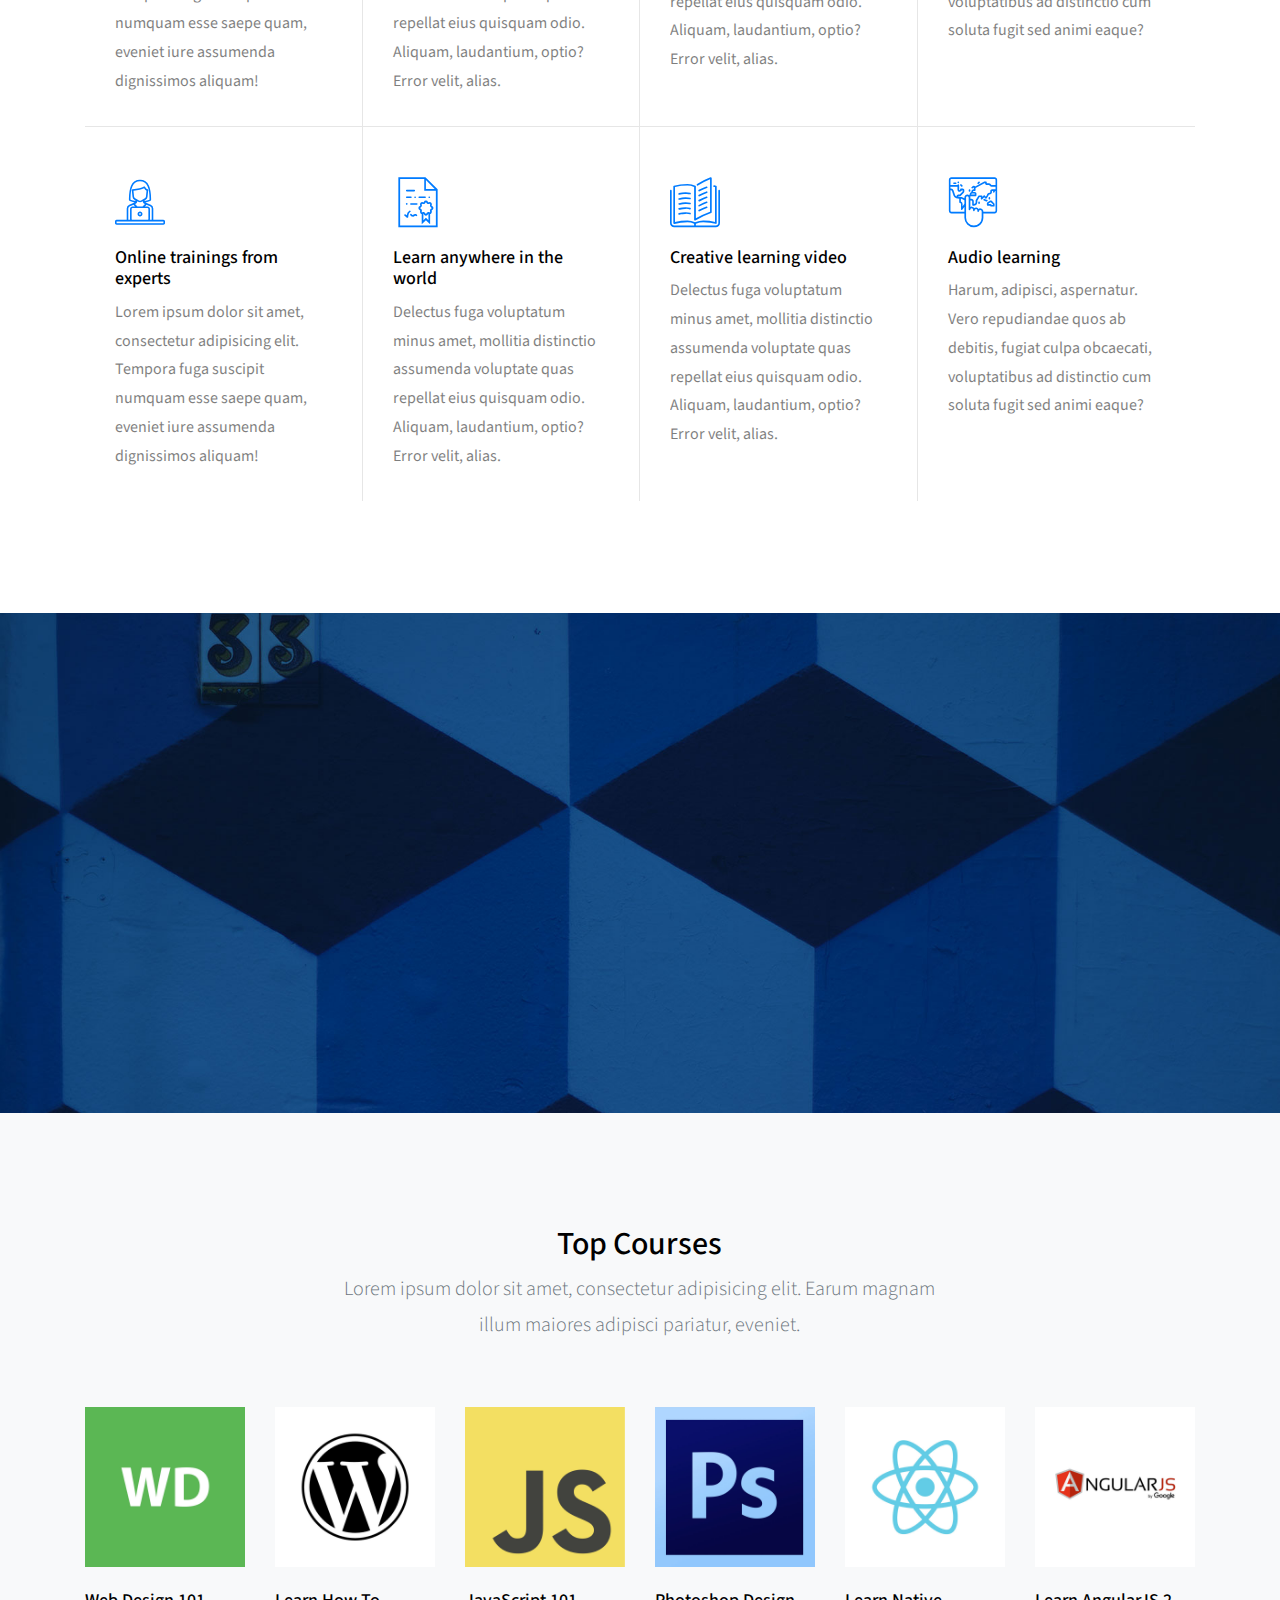
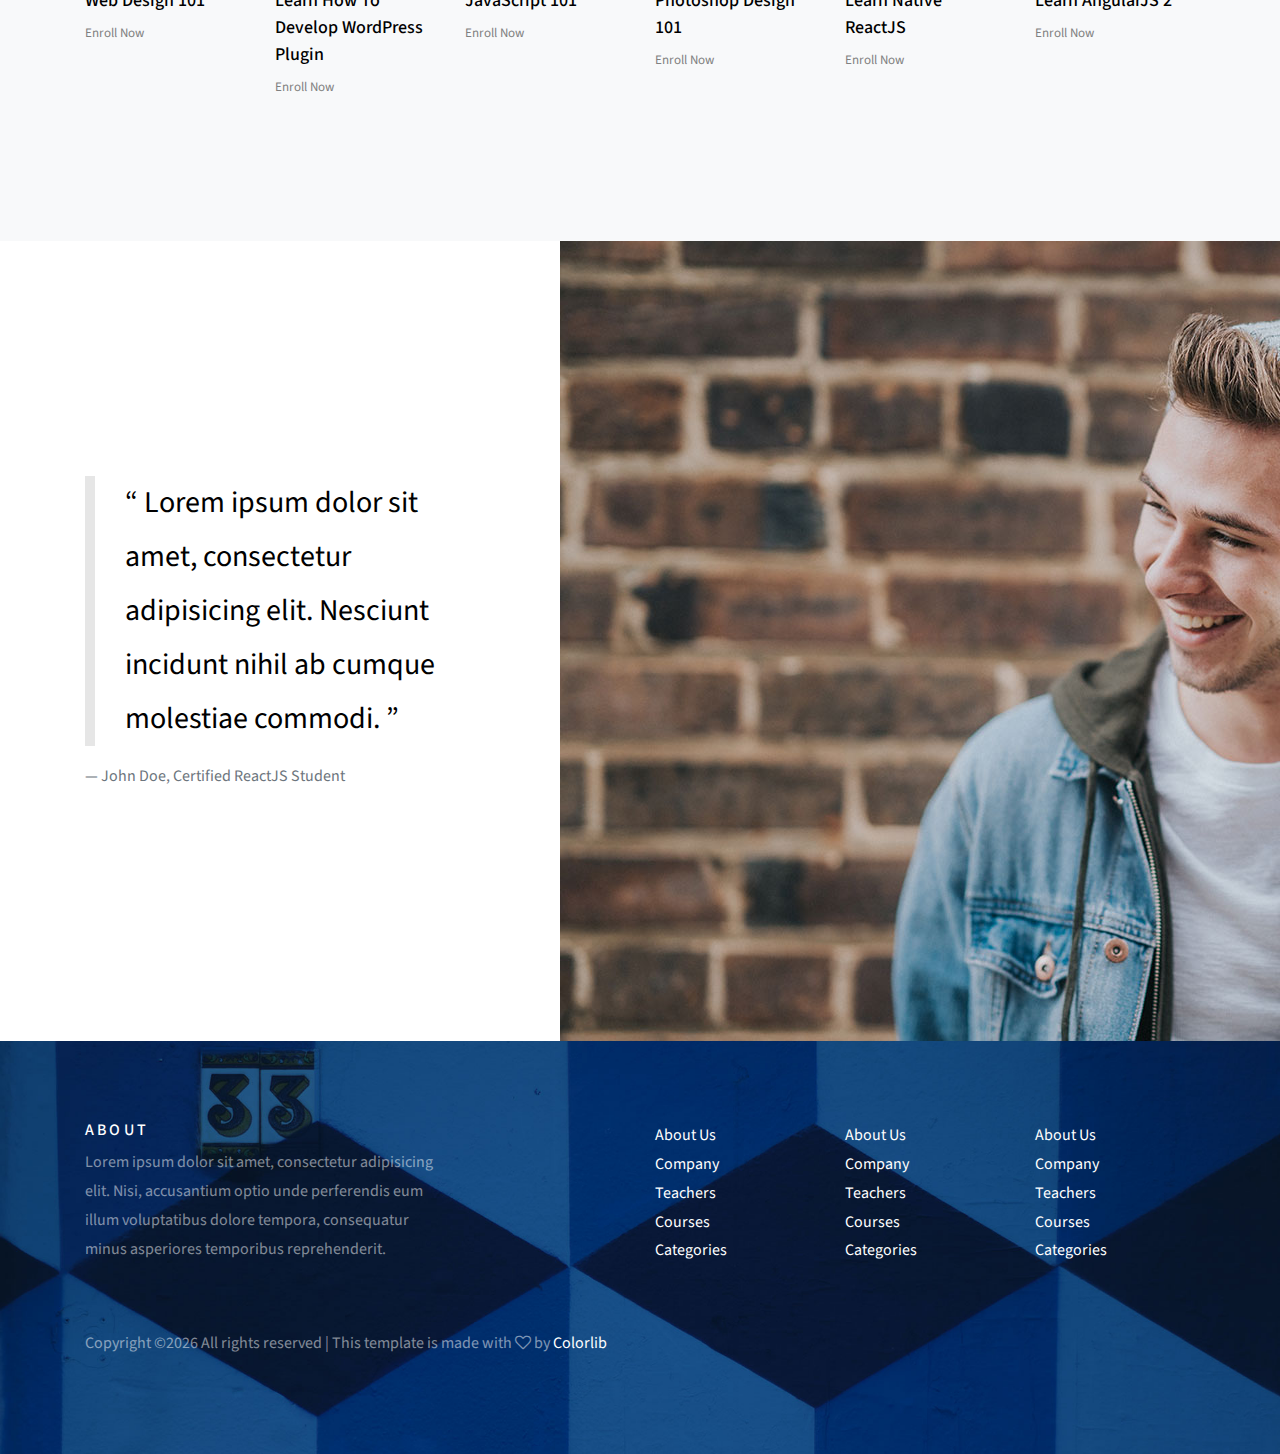
<file: index_old.html>
<!doctype html>
<html lang="en">
  <head>
    <title>Colorlib Listed Directory Template</title>
    <meta charset="utf-8">
    <meta name="viewport" content="width=device-width, initial-scale=1, shrink-to-fit=no">

    <link href="https://fonts.googleapis.com/css?family=Source+Sans+Pro:300,400,900" rel="stylesheet">

    <link rel="stylesheet" href="css/bootstrap.css">
    <link rel="stylesheet" href="css/animate.css">
    <link rel="stylesheet" href="css/owl.carousel.min.css">

    <link rel="stylesheet" href="fonts/ionicons/css/ionicons.min.css">
    <link rel="stylesheet" href="fonts/fontawesome/css/font-awesome.min.css">
    <link rel="stylesheet" href="fonts/flaticon/font/flaticon.css">

    <!-- Theme Style -->
    <link rel="stylesheet" href="css/style.css">
  </head>
  <body>

    <header role="banner">

      <nav class="navbar navbar-expand-md navbar-dark bg-light">
        <div class="container">
          <a class="navbar-brand absolute" href="index.html">Skwela</a>
          <button class="navbar-toggler" type="button" data-toggle="collapse" data-target="#navbarsExample05" aria-controls="navbarsExample05" aria-expanded="false" aria-label="Toggle navigation">
            <span class="navbar-toggler-icon"></span>
          </button>

          <div class="collapse navbar-collapse navbar-light" id="navbarsExample05">
            <ul class="navbar-nav mx-auto">
              <li class="nav-item">
                <a class="nav-link active" href="index.html">Home</a>
              </li>
              <li class="nav-item dropdown">
                <a class="nav-link dropdown-toggle" href="courses.html" id="dropdown04" data-toggle="dropdown" aria-haspopup="true" aria-expanded="false">Online Courses</a>
                <div class="dropdown-menu" aria-labelledby="dropdown04">
                  <a class="dropdown-item" href="courses.html">HTML</a>
                  <a class="dropdown-item" href="courses.html">WordPress</a>
                  <a class="dropdown-item" href="courses.html">Web Development</a>
                  <a class="dropdown-item" href="courses.html">Javascript</a>
                  <a class="dropdown-item" href="courses.html">Photoshop</a>
                </div>

              </li>

              <li class="nav-item dropdown">
                <a class="nav-link dropdown-toggle" href="#" id="dropdown05" data-toggle="dropdown" aria-haspopup="true" aria-expanded="false">Categories</a>
                <div class="dropdown-menu" aria-labelledby="dropdown05">
                  <a class="dropdown-item" href="#">HTML</a>
                  <a class="dropdown-item" href="#">WordPress</a>
                  <a class="dropdown-item" href="#">Web Development</a>
                  <a class="dropdown-item" href="#">Javascript</a>
                  <a class="dropdown-item" href="#">Photoshop</a>
                </div>

              </li>
              <li class="nav-item">
                <a class="nav-link" href="blog.html">Blog</a>
              </li>
              <li class="nav-item">
                <a class="nav-link" href="about.html">About</a>
              </li>
              <li class="nav-item">
                <a class="nav-link" href="contact.html">Contact</a>
              </li>
            </ul>
            <ul class="navbar-nav absolute-right">
              <li class="nav-item">
                <a href="login.html" class="nav-link">Login</a>
              </li>
              <li class="nav-item">
                <a href="register.html" class="nav-link">Register</a>
              </li>
            </ul>

          </div>
        </div>
      </nav>
    </header>
    <!-- END header -->

    <section class="site-hero overlay" data-stellar-background-ratio="0.5" style="background-image: url(images/big_image_1.jpg);">
      <div class="container">
        <div class="row align-items-center site-hero-inner justify-content-center">
          <div class="col-md-8 text-center">

            <div class="mb-5 element-animate">
              <h1>Learn From Doing</h1>
              <p class="lead">Learn something new every day with skwela lorem ipsum dolor sit amet.</p>
              <p><a href="#" class="btn btn-primary">Sign up and get a 7-day free trial</a></p>
            </div>


          </div>
        </div>
      </div>
    </section>
    <!-- END section -->

    <section class="school-features d-flex" style="background-image: url(images/big_image_3.jpg);">

      <div class="inner">
        <div class="media d-block feature">
          <div class="icon"><span class="flaticon-video-call"></span></div>
          <div class="media-body">
            <h3 class="mt-0">Online trainings from experts</h3>
            <p>Lorem ipsum dolor sit amet, consectetur adipisicing elit. Tempora fuga suscipit numquam esse saepe quam, eveniet iure assumenda dignissimos aliquam!</p>
          </div>
        </div>

        <div class="media d-block feature">
          <div class="icon"><span class="flaticon-student"></span></div>
          <div class="media-body">
            <h3 class="mt-0">Learn anywhere in the world</h3>
            <p>Delectus fuga voluptatum minus amet, mollitia distinctio assumenda voluptate quas repellat eius quisquam odio. Aliquam, laudantium, optio? Error velit, alias.</p>
          </div>
        </div>

        <div class="media d-block feature">
          <div class="icon"><span class="flaticon-video-player-1"></span></div>
          <div class="media-body">
            <h3 class="mt-0">Creative learning video</h3>
            <p>Delectus fuga voluptatum minus amet, mollitia distinctio assumenda voluptate quas repellat eius quisquam odio. Aliquam, laudantium, optio? Error velit, alias.</p>
          </div>
        </div>


        <div class="media d-block feature">
          <div class="icon"><span class="flaticon-audiobook"></span></div>
          <div class="media-body">
            <h3 class="mt-0">Audio learning</h3>
            <p>Harum, adipisci, aspernatur. Vero repudiandae quos ab debitis, fugiat culpa obcaecati, voluptatibus ad distinctio cum soluta fugit sed animi eaque?</p>
          </div>
        </div>
      </div>
    </section>
    <!-- END section -->


    <section class="site-section">
      <div class="container">
        <section class="school-features text-dark d-flex">

          <div class="inner">
            <div class="media d-block feature">
              <div class="icon"><span class="flaticon-video-call"></span></div>
              <div class="media-body">
                <h3 class="mt-0">Online trainings from experts</h3>
                <p>Lorem ipsum dolor sit amet, consectetur adipisicing elit. Tempora fuga suscipit numquam esse saepe quam, eveniet iure assumenda dignissimos aliquam!</p>
              </div>
            </div>

            <div class="media d-block feature">
              <div class="icon"><span class="flaticon-student"></span></div>
              <div class="media-body">
                <h3 class="mt-0">Learn anywhere in the world</h3>
                <p>Delectus fuga voluptatum minus amet, mollitia distinctio assumenda voluptate quas repellat eius quisquam odio. Aliquam, laudantium, optio? Error velit, alias.</p>
              </div>
            </div>

            <div class="media d-block feature">
              <div class="icon"><span class="flaticon-video-player-1"></span></div>
              <div class="media-body">
                <h3 class="mt-0">Creative learning video</h3>
                <p>Delectus fuga voluptatum minus amet, mollitia distinctio assumenda voluptate quas repellat eius quisquam odio. Aliquam, laudantium, optio? Error velit, alias.</p>
              </div>
            </div>


            <div class="media d-block feature">
              <div class="icon"><span class="flaticon-audiobook"></span></div>
              <div class="media-body">
                <h3 class="mt-0">Audio learning</h3>
                <p>Harum, adipisci, aspernatur. Vero repudiandae quos ab debitis, fugiat culpa obcaecati, voluptatibus ad distinctio cum soluta fugit sed animi eaque?</p>
              </div>
            </div>
          </div>
        </section>

        <section class="school-features text-dark last d-flex">

          <div class="inner">
            <div class="media d-block feature">
              <div class="icon"><span class="flaticon-student-1"></span></div>
              <div class="media-body">
                <h3 class="mt-0">Online trainings from experts</h3>
                <p>Lorem ipsum dolor sit amet, consectetur adipisicing elit. Tempora fuga suscipit numquam esse saepe quam, eveniet iure assumenda dignissimos aliquam!</p>
              </div>
            </div>

            <div class="media d-block feature">
              <div class="icon"><span class="flaticon-interface"></span></div>
              <div class="media-body">
                <h3 class="mt-0">Learn anywhere in the world</h3>
                <p>Delectus fuga voluptatum minus amet, mollitia distinctio assumenda voluptate quas repellat eius quisquam odio. Aliquam, laudantium, optio? Error velit, alias.</p>
              </div>
            </div>

            <div class="media d-block feature">
              <div class="icon"><span class="flaticon-book"></span></div>
              <div class="media-body">
                <h3 class="mt-0">Creative learning video</h3>
                <p>Delectus fuga voluptatum minus amet, mollitia distinctio assumenda voluptate quas repellat eius quisquam odio. Aliquam, laudantium, optio? Error velit, alias.</p>
              </div>
            </div>


            <div class="media d-block feature">
              <div class="icon"><span class="flaticon-geography"></span></div>
              <div class="media-body">
                <h3 class="mt-0">Audio learning</h3>
                <p>Harum, adipisci, aspernatur. Vero repudiandae quos ab debitis, fugiat culpa obcaecati, voluptatibus ad distinctio cum soluta fugit sed animi eaque?</p>
              </div>
            </div>
          </div>
        </section>


      </div>
    </section>
    <!-- END section -->

    <section class="section-cover" data-stellar-background-ratio="0.5" style="background-image: url(images/big_image_3.jpg);">
      <div class="container">
        <div class="row justify-content-center align-items-center intro">
          <div class="col-md-7 text-center element-animate">
            <h2>Sign Up And Get a 7-day Free Trial</h2>
            <p class="lead mb-5">Lorem ipsum dolor sit amet, consectetur adipisicing elit. Architecto quidem tempore expedita facere facilis, dolores!</p>
            <p><a href="#" class="btn btn-primary">Sign up and get a 7-day free trial</a></p>
          </div>
        </div>
      </div>
    </section>
    <!-- END section -->


    <section class="site-section bg-light">
      <div class="container">
        <div class="row justify-content-center mb-5">
          <div class="col-md-7 text-center">
            <h2>Top Courses</h2>
            <p class="lead">Lorem ipsum dolor sit amet, consectetur adipisicing elit. Earum magnam illum maiores adipisci pariatur, eveniet.</p>
          </div>
        </div>
        <div class="row top-course">
          <div class="col-lg-2 col-md-4 col-sm-6 col-12">
            <a href="#" class="course">
              <img src="images/webdesign.jpg" alt="Image placeholder">
              <h2>Web Design 101</h2>
              <p>Enroll Now</p>
            </a>
          </div>
          <div class="col-lg-2 col-md-4 col-sm-6 col-12">
            <a href="#" class="course">
              <img src="images/wordpress.jpg" alt="Image placeholder">
              <h2>Learn How To Develop WordPress Plugin</h2>
              <p>Enroll Now</p>
            </a>
          </div>
          <div class="col-lg-2 col-md-4 col-sm-6 col-12">
            <a href="#" class="course">
              <img src="images/javascript.jpg" alt="Image placeholder">
              <h2>JavaScript 101</h2>
              <p>Enroll Now</p>
            </a>
          </div>
          <div class="col-lg-2 col-md-4 col-sm-6 col-12">
            <a href="#" class="course">
              <img src="images/photoshop.jpg" alt="Image placeholder">
              <h2>Photoshop Design 101</h2>
              <p>Enroll Now</p>
            </a>
          </div>
          <div class="col-lg-2 col-md-4 col-sm-6 col-12">
            <a href="#" class="course">
              <img src="images/reactjs.jpg" alt="Image placeholder">
              <h2>Learn Native ReactJS</h2>
              <p>Enroll Now</p>
            </a>
          </div>
          <div class="col-lg-2 col-md-4 col-sm-6 col-12">
            <a href="#" class="course">
              <img src="images/angularjs.jpg" alt="Image placeholder">
              <h2>Learn AngularJS 2</h2>
              <p>Enroll Now</p>
            </a>
          </div>
        </div>
      </div>
    </section>
    <!-- END section -->

    <section class="overflow">
      <div class="container">
        <div class="row justify-content-center align-items-center">


          <div class="col-lg-7 order-lg-3 order-1 mb-lg-0 mb-5">
            <img src="images/person_testimonial_1.jpg" alt="Image placeholder" class="img-md-fluid">
          </div>
          <div class="col-lg-1 order-lg-2"></div>
          <div class="col-lg-4 order-lg-1 order-2 mb-lg-0 mb-5">
            <blockquote class="testimonial">
              &ldquo; Lorem ipsum dolor sit amet, consectetur adipisicing elit. Nesciunt incidunt nihil ab cumque molestiae commodi. &rdquo;
            </blockquote>
            <p>&mdash; John Doe, Certified ReactJS Student</p>
          </div>
        </div>
      </div>
    </section>
    <!-- END section -->

    <footer class="site-footer" style="background-image: url(images/big_image_3.jpg);">
      <div class="container">
        <div class="row mb-5">
          <div class="col-md-4">
            <h3>About</h3>
            <p>Lorem ipsum dolor sit amet, consectetur adipisicing elit. Nisi, accusantium optio unde perferendis eum illum voluptatibus dolore tempora, consequatur minus asperiores temporibus reprehenderit.</p>
          </div>
          <div class="col-md-6 ml-auto">
            <div class="row">
              <div class="col-md-4">
                <ul class="list-unstyled">
                  <li><a href="#">About Us</a></li>
                  <li><a href="#">Company</a></li>
                  <li><a href="#">Teachers</a></li>
                  <li><a href="#">Courses</a></li>
                  <li><a href="#">Categories</a></li>
                </ul>
              </div>
              <div class="col-md-4">
                <ul class="list-unstyled">
                  <li><a href="#">About Us</a></li>
                  <li><a href="#">Company</a></li>
                  <li><a href="#">Teachers</a></li>
                  <li><a href="#">Courses</a></li>
                  <li><a href="#">Categories</a></li>
                </ul>
              </div>
              <div class="col-md-4">
                <ul class="list-unstyled">
                  <li><a href="#">About Us</a></li>
                  <li><a href="#">Company</a></li>
                  <li><a href="#">Teachers</a></li>
                  <li><a href="#">Courses</a></li>
                  <li><a href="#">Categories</a></li>
                </ul>
              </div>
            </div>
          </div>
        </div>
        <div class="row">
          <div class="col-md-12">
            <p><!-- Link back to Colorlib can't be removed. Template is licensed under CC BY 3.0. -->
Copyright &copy;<script>document.write(new Date().getFullYear());</script> All rights reserved | This template is made with <i class="fa fa-heart-o" aria-hidden="true"></i> by <a href="https://colorlib.com" target="_blank">Colorlib</a>
<!-- Link back to Colorlib can't be removed. Template is licensed under CC BY 3.0. --></p>
          </div>
        </div>
      </div>
    </footer>
    <!-- END footer -->

    <!-- loader -->
    <div id="loader" class="show fullscreen"><svg class="circular" width="48px" height="48px"><circle class="path-bg" cx="24" cy="24" r="22" fill="none" stroke-width="4" stroke="#eeeeee"/><circle class="path" cx="24" cy="24" r="22" fill="none" stroke-width="4" stroke-miterlimit="10" stroke="#f4b214"/></svg></div>

    <script src="js/jquery-3.2.1.min.js"></script>
    <script src="js/jquery-migrate-3.0.0.js"></script>
    <script src="js/popper.min.js"></script>
    <script src="js/bootstrap.min.js"></script>
    <script src="js/owl.carousel.min.js"></script>
    <script src="js/jquery.waypoints.min.js"></script>
    <script src="js/jquery.stellar.min.js"></script>


    <script src="js/main.js"></script>
  </body>
</html>
</file>
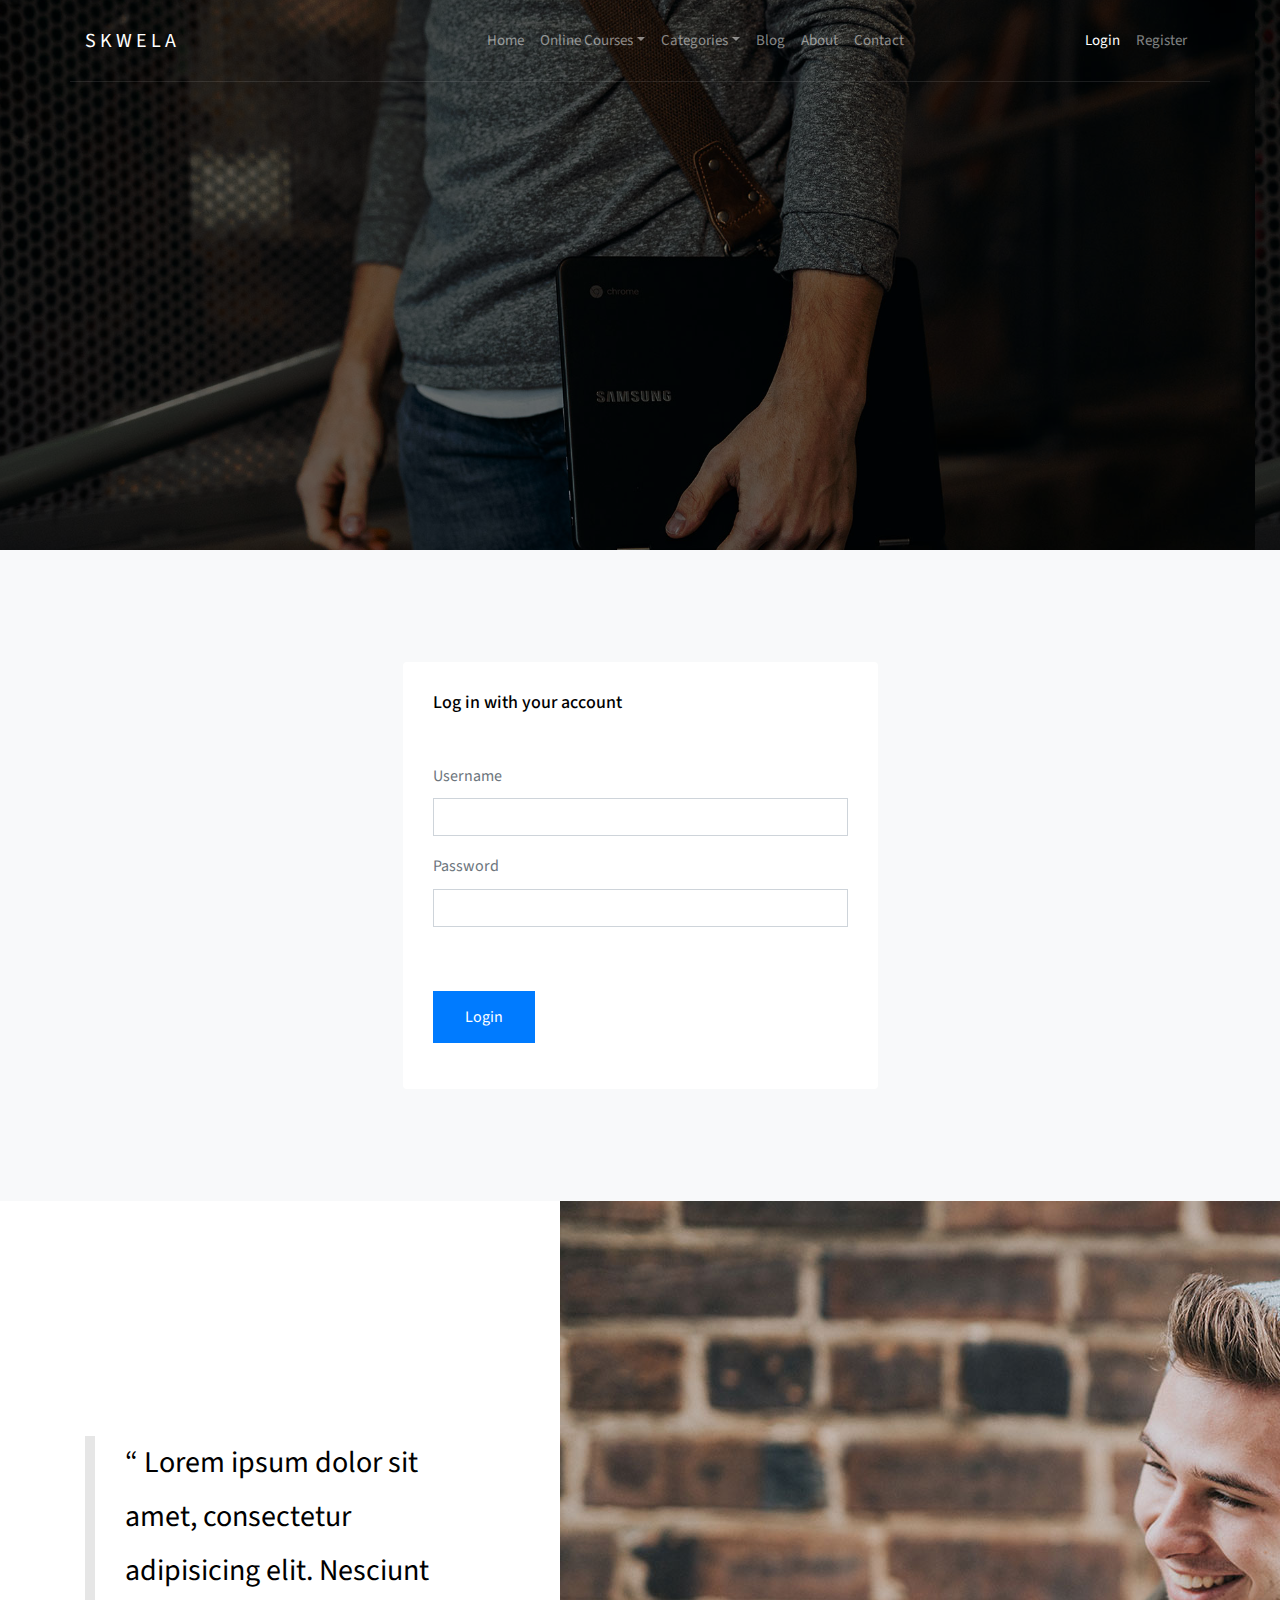
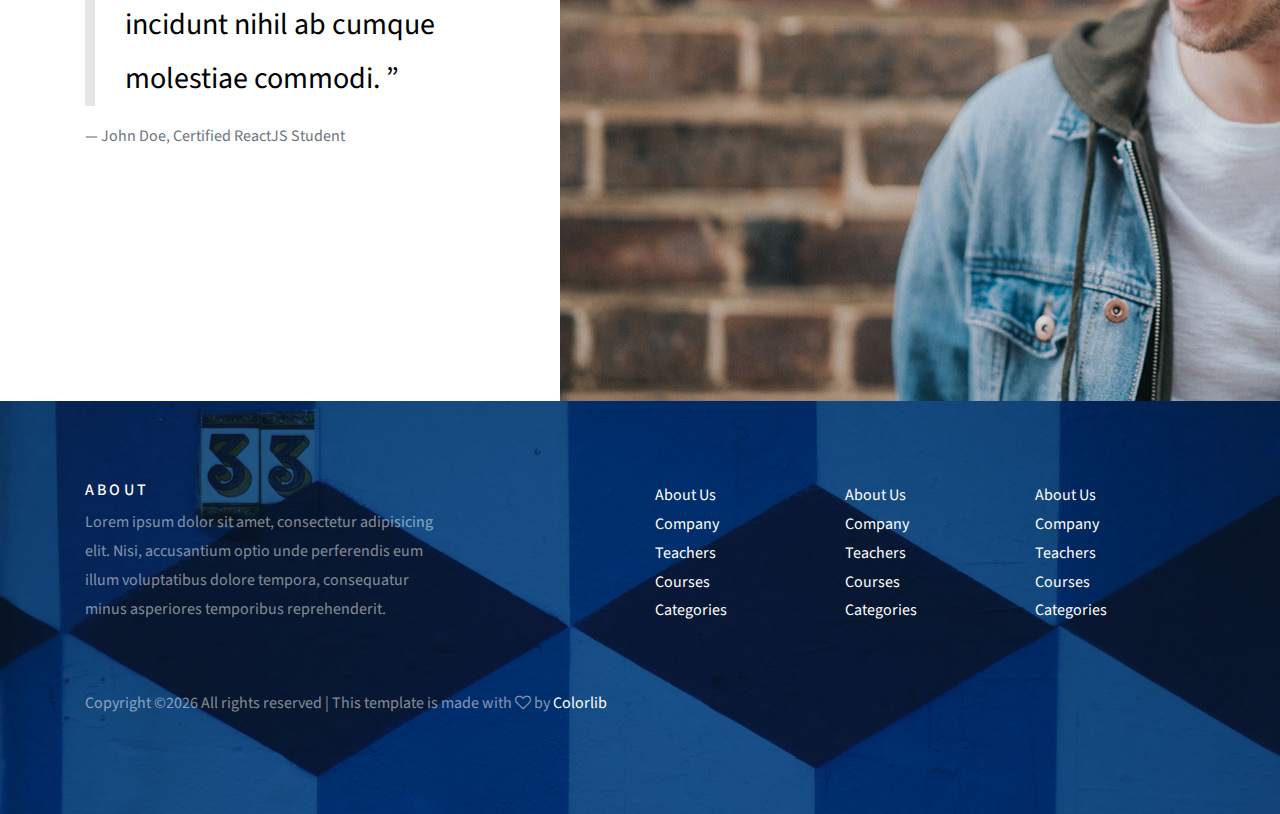
<file: login.html>
<!doctype html>
<html lang="en">
  <head>
    <title>Colorlib Listed Directory Template</title>
    <meta charset="utf-8">
    <meta name="viewport" content="width=device-width, initial-scale=1, shrink-to-fit=no">

    <link href="https://fonts.googleapis.com/css?family=Source+Sans+Pro:300,400,900" rel="stylesheet">

    <link rel="stylesheet" href="css/bootstrap.css">
    <link rel="stylesheet" href="css/animate.css">
    <link rel="stylesheet" href="css/owl.carousel.min.css">

    <link rel="stylesheet" href="fonts/ionicons/css/ionicons.min.css">
    <link rel="stylesheet" href="fonts/fontawesome/css/font-awesome.min.css">
    <link rel="stylesheet" href="fonts/flaticon/font/flaticon.css">

    <!-- Theme Style -->
    <link rel="stylesheet" href="css/style.css">
  </head>
  <body>
    
    <header role="banner">
     
      <nav class="navbar navbar-expand-md navbar-dark bg-light">
        <div class="container">
          <a class="navbar-brand absolute" href="index.html">Skwela</a>
          <button class="navbar-toggler" type="button" data-toggle="collapse" data-target="#navbarsExample05" aria-controls="navbarsExample05" aria-expanded="false" aria-label="Toggle navigation">
            <span class="navbar-toggler-icon"></span>
          </button>

          <div class="collapse navbar-collapse navbar-light" id="navbarsExample05">
            <ul class="navbar-nav mx-auto">
              <li class="nav-item">
                <a class="nav-link" href="index.html">Home</a>
              </li>
              <li class="nav-item dropdown">
                <a class="nav-link dropdown-toggle" href="courses.html" id="dropdown04" data-toggle="dropdown" aria-haspopup="true" aria-expanded="false">Online Courses</a>
                <div class="dropdown-menu" aria-labelledby="dropdown04">
                  <a class="dropdown-item" href="courses.html">HTML</a>
                  <a class="dropdown-item" href="courses.html">WordPress</a>
                  <a class="dropdown-item" href="courses.html">Web Development</a>
                  <a class="dropdown-item" href="courses.html">Javascript</a>
                  <a class="dropdown-item" href="courses.html">Photoshop</a>
                </div>

              </li>

              <li class="nav-item dropdown">
                <a class="nav-link dropdown-toggle" href="#" id="dropdown05" data-toggle="dropdown" aria-haspopup="true" aria-expanded="false">Categories</a>
                <div class="dropdown-menu" aria-labelledby="dropdown05">
                  <a class="dropdown-item" href="#">HTML</a>
                  <a class="dropdown-item" href="#">WordPress</a>
                  <a class="dropdown-item" href="#">Web Development</a>
                  <a class="dropdown-item" href="#">Javascript</a>
                  <a class="dropdown-item" href="#">Photoshop</a>
                </div>

              </li>
              <li class="nav-item">
                <a class="nav-link" href="blog.html">Blog</a>
              </li>
              <li class="nav-item">
                <a class="nav-link" href="about.html">About</a>
              </li>
              <li class="nav-item">
                <a class="nav-link" href="contact.html">Contact</a>
              </li>
            </ul>
             <ul class="navbar-nav absolute-right">
              <li class="nav-item">
                <a href="login.html" class="nav-link active">Login</a>
              </li>
              <li class="nav-item">
                <a href="register.html" class="nav-link">Register</a>
              </li>
            </ul>
            
          </div>
        </div>
      </nav>
    </header>
    <!-- END header -->

    <section class="site-hero site-hero-innerpage overlay" data-stellar-background-ratio="0.5" style="background-image: url(images/big_image_1.jpg);">
      <div class="container">
        <div class="row align-items-center site-hero-inner justify-content-center">
          <div class="col-md-8 text-center">

            <div class="mb-5 element-animate">
              <h1>Login</h1>
            </div>
          </div>
        </div>
      </div>
    </section>
    <!-- END section -->


    <section class="site-section bg-light">
      <div class="container">
        <div class="row justify-content-center">
          <div class="col-md-5 box">
            <h2 class="mb-5">Log in with your account</h2>
            <form action="#" method="post">
                  <div class="row">
                    <div class="col-md-12 form-group">
                      <label for="name">Username</label>
                      <input type="text" id="name" class="form-control ">
                    </div>
                  </div>
                  <div class="row mb-5">
                    <div class="col-md-12 form-group">
                      <label for="name">Password</label>
                      <input type="password" id="name" class="form-control ">
                    </div>
                  </div>
                  
                  <div class="row">
                    <div class="col-md-6 form-group">
                      <input type="submit" value="Login" class="btn btn-primary">
                    </div>
                  </div>
                </form>
          </div>
        </div>
      </div>
    </section>
    <!-- END section -->

     <section class="overflow">
      <div class="container">
        <div class="row justify-content-center align-items-center">
          
          
          <div class="col-lg-7 order-lg-3 order-1 mb-lg-0 mb-5">
            <img src="images/person_testimonial_1.jpg" alt="Image placeholder" class="img-md-fluid">
          </div>
          <div class="col-lg-1 order-lg-2"></div>
          <div class="col-lg-4 order-lg-1 order-2 mb-lg-0 mb-5">
            <blockquote class="testimonial">
              &ldquo; Lorem ipsum dolor sit amet, consectetur adipisicing elit. Nesciunt incidunt nihil ab cumque molestiae commodi. &rdquo;
            </blockquote>
            <p>&mdash; John Doe, Certified ReactJS Student</p>
          </div>
        </div>
      </div>
    </section>
    <!-- END section -->
    
  
    <footer class="site-footer" style="background-image: url(images/big_image_3.jpg);">
      <div class="container">
        <div class="row mb-5">
          <div class="col-md-4">
            <h3>About</h3>
            <p>Lorem ipsum dolor sit amet, consectetur adipisicing elit. Nisi, accusantium optio unde perferendis eum illum voluptatibus dolore tempora, consequatur minus asperiores temporibus reprehenderit.</p>
          </div>
          <div class="col-md-6 ml-auto">
            <div class="row">
              <div class="col-md-4">
                <ul class="list-unstyled">
                  <li><a href="#">About Us</a></li>
                  <li><a href="#">Company</a></li>
                  <li><a href="#">Teachers</a></li>
                  <li><a href="#">Courses</a></li>
                  <li><a href="#">Categories</a></li>
                </ul>
              </div>
              <div class="col-md-4">
                <ul class="list-unstyled">
                  <li><a href="#">About Us</a></li>
                  <li><a href="#">Company</a></li>
                  <li><a href="#">Teachers</a></li>
                  <li><a href="#">Courses</a></li>
                  <li><a href="#">Categories</a></li>
                </ul>
              </div>
              <div class="col-md-4">
                <ul class="list-unstyled">
                  <li><a href="#">About Us</a></li>
                  <li><a href="#">Company</a></li>
                  <li><a href="#">Teachers</a></li>
                  <li><a href="#">Courses</a></li>
                  <li><a href="#">Categories</a></li>
                </ul>
              </div>
            </div>
          </div>
        </div>
        <div class="row">
          <div class="col-md-12">
            <p><!-- Link back to Colorlib can't be removed. Template is licensed under CC BY 3.0. -->
Copyright &copy;<script>document.write(new Date().getFullYear());</script> All rights reserved | This template is made with <i class="fa fa-heart-o" aria-hidden="true"></i> by <a href="https://colorlib.com" target="_blank">Colorlib</a>
<!-- Link back to Colorlib can't be removed. Template is licensed under CC BY 3.0. --></p>
          </div>
        </div>
      </div>
    </footer>
    <!-- END footer -->
    
    <!-- loader -->
    <div id="loader" class="show fullscreen"><svg class="circular" width="48px" height="48px"><circle class="path-bg" cx="24" cy="24" r="22" fill="none" stroke-width="4" stroke="#eeeeee"/><circle class="path" cx="24" cy="24" r="22" fill="none" stroke-width="4" stroke-miterlimit="10" stroke="#f4b214"/></svg></div>

    <script src="js/jquery-3.2.1.min.js"></script>
    <script src="js/jquery-migrate-3.0.0.js"></script>
    <script src="js/popper.min.js"></script>
    <script src="js/bootstrap.min.js"></script>
    <script src="js/owl.carousel.min.js"></script>
    <script src="js/jquery.waypoints.min.js"></script>
    <script src="js/jquery.stellar.min.js"></script>

    
    <script src="js/main.js"></script>
  </body>
</html>
</file>
<file: fonts/flaticon/font/flaticon.css>
/*
  	Flaticon icon font: Flaticon
  	Creation date: 05/04/2018 23:22
  	*/

@font-face {
  font-family: "Flaticon";
  src: url("./Flaticon.eot");
  src: url("./Flaticon.eot?#iefix") format("embedded-opentype"),
       url("./Flaticon.woff") format("woff"),
       url("./Flaticon.ttf") format("truetype"),
       url("./Flaticon.svg#Flaticon") format("svg");
  font-weight: normal;
  font-style: normal;
}

@media screen and (-webkit-min-device-pixel-ratio:0) {
  @font-face {
    font-family: "Flaticon";
    src: url("./Flaticon.svg#Flaticon") format("svg");
  }
}

[class^="flaticon-"]:before, [class*=" flaticon-"]:before,
[class^="flaticon-"]:after, [class*=" flaticon-"]:after {   
  font-family: Flaticon;
        font-size: 20px;
font-style: normal;
margin-left: 20px;
}

.flaticon-student-1:before { content: "\f100"; }
.flaticon-test:before { content: "\f101"; }
.flaticon-geography:before { content: "\f102"; }
.flaticon-video-call:before { content: "\f103"; }
.flaticon-video-player-2:before { content: "\f104"; }
.flaticon-notes:before { content: "\f105"; }
.flaticon-question:before { content: "\f106"; }
.flaticon-student:before { content: "\f107"; }
.flaticon-placeholder:before { content: "\f108"; }
.flaticon-audiobook:before { content: "\f109"; }
.flaticon-learning:before { content: "\f10a"; }
.flaticon-video-player-1:before { content: "\f10b"; }
.flaticon-video-player:before { content: "\f10c"; }
.flaticon-book:before { content: "\f10d"; }
.flaticon-education:before { content: "\f10e"; }
.flaticon-interface:before { content: "\f10f"; }
</file>
<file: css/style.css>
body {
  background: #fff;
  font-family: "Source Sans Pro", arial, sans-serif;
  font-weight: 400;
  font-size: 16px;
  line-height: 1.8;
  color: #6c757d;
}

a {
  -webkit-transition: .3s all ease;
  -o-transition: .3s all ease;
  transition: .3s all ease;
  text-decoration: none;
}

a:hover {
  text-decoration: none;
}

h1, h2, h3, h4, h5 {
  color: #000;
  font-family: "Source Sans Pro", arial, sans-serif;
}

header {
  position: absolute;
  top: 0;
  left: 0;
  width: 100%;
  z-index: 5;
}

header .navbar-brand {
  text-transform: uppercase;
  letter-spacing: .2em;
  font-weight: 400;
  color: #fff !important;
}

header .navbar-collapse {
  position: relative;
}

header .navbar {
  padding-top: 0;
  padding-bottom: 0;
  background: transparent !important;
}

@media (max-width: 991.98px) {
  header .navbar {
    background: rgba(0, 0, 0, 0.4) !important;
    padding-top: .5rem;
    padding-bottom: .5rem;
  }
}

header .navbar .container {
  border-bottom: 1px solid rgba(255, 255, 255, 0.1);
}

header .navbar .navbar-nav.absolute-right {
  position: absolute;
  right: 0;
}

@media (max-width: 991.98px) {
  header .navbar .navbar-nav.absolute-right {
    position: relative;
    right: inherit;
  }
}

header .navbar .nav-link {
  padding: 1.7rem 1rem;
  font-size: 15px;
  outline: none !important;
}

@media (max-width: 991.98px) {
  header .navbar .nav-link {
    padding: .5rem .5rem;
  }
}

header .navbar .nav-link:hover {
  color: #fff !important;
}

header .navbar .nav-link.active {
  color: #fff !important;
}

header .navbar .dropdown.show > a {
  color: #fff !important;
}

header .navbar .dropdown-menu {
  font-size: 14px;
  border-radius: 0px;
  border: none;
  -webkit-box-shadow: 0 2px 30px 0px rgba(0, 0, 0, 0.2);
  box-shadow: 0 2px 30px 0px rgba(0, 0, 0, 0.2);
  min-width: 13em;
  margin-top: -10px;
}

header .navbar .dropdown-menu:before {
  bottom: 100%;
  left: 10%;
  border: solid transparent;
  content: " ";
  height: 0;
  width: 0;
  position: absolute;
  pointer-events: none;
  border-bottom-color: #fff;
  border-width: 10px;
}

@media (max-width: 1199.98px) {
  header .navbar .dropdown-menu:before {
    display: none;
  }
}

header .navbar .dropdown-menu .dropdown-item:hover {
  background: #007bff;
  color: #fff;
}

header .navbar .dropdown-menu .dropdown-item.active {
  background: #007bff;
  color: #fff;
}

header .navbar .dropdown-menu a {
  padding-top: 7px;
  padding-bottom: 7px;
}

header .navbar.navbar-light .nav-link {
  color: #fff;
}

header .navbar.navbar-light .nav-link.active {
  color: #fff;
}

.site-hero {
  background-size: cover;
  background-position: center center;
  min-height: 750px;
  height: 100vh;
}

.site-hero a {
  color: #fff;
  opacity: .5;
}

.site-hero a:hover {
  opacity: 1;
}

.site-hero .post-meta {
  font-size: 13px;
  text-transform: uppercase;
  letter-spacing: .2em;
}

.site-hero h1, .site-hero p {
  color: #fff;
  line-height: 1.5;
}

.site-hero h1 {
  text-transform: uppercase;
  font-size: 60px;
  font-weight: 900;
  line-height: 1.2;
  margin-bottom: 30px;
}

.site-hero .lead {
  font-size: 30px;
  color: #fff;
  opacity: .8;
  margin-bottom: 30px;
  font-weight: 300;
}

.site-hero > .container {
  position: relative;
  z-index: 2;
}

.site-hero.overlay {
  position: relative;
}

.site-hero.overlay:before {
  content: "";
  background: rgba(0, 0, 0, 0.5);
  width: 100%;
  z-index: 1;
  position: absolute;
  top: 0;
  left: 0;
  right: 0;
  bottom: 0;
}

.site-hero .site-hero-inner {
  min-height: 750px;
  height: 100vh;
}

.box {
  padding: 30px;
  background: #fff;
}

.episodes .episode a {
  color: #000;
}

.episodes .episode a:hover {
  opacity: .7;
}

.episodes .meta {
  text-transform: uppercase;
  font-size: 14px;
  letter-spacing: .2em;
  color: #cccccc;
}

.episodes .episode-number {
  border: 2px solid #0062cc;
  text-align: center;
  display: inline-block;
  width: 80px;
  height: 80px;
  text-transform: uppercase;
  line-height: 74px;
  border-radius: 50%;
  background: #007bff;
  color: #fff;
  font-size: 30px;
}

.site-hero-innerpage, .site-hero-innerpage .site-hero-inner {
  min-height: 550px;
  height: 50vh;
}

.site-section {
  padding: 7em 0;
}

.school-features,
.school-instructors {
  background-size: cover;
  background-position: center center;
  position: relative;
  overflow: hidden;
}

@media (min-width: 576px) {
  .school-features,
  .school-instructors {
    width: 100%;
    padding-right: 15px;
    padding-left: 15px;
    margin-right: auto;
    margin-left: auto;
  }
}

@media (min-width: 576px) {
  .school-features .inner,
  .school-instructors .inner {
    display: -webkit-box;
    display: -ms-flexbox;
    display: flex;
    -ms-flex-wrap: wrap;
    flex-wrap: wrap;
    margin-right: -15px;
    margin-left: -15px;
  }
}

.school-features .feature, .school-features .instructor,
.school-instructors .feature,
.school-instructors .instructor {
  position: relative;
  width: 100%;
  min-height: 1px;
  padding-right: 15px;
  padding-left: 15px;
  -webkit-box-flex: 0;
  -ms-flex: 0 0 100%;
  flex: 0 0 100%;
  max-width: 100%;
}

@media (min-width: 576px) {
  .school-features .feature, .school-features .instructor,
  .school-instructors .feature,
  .school-instructors .instructor {
    position: relative;
    width: 100%;
    min-height: 1px;
    padding-right: 15px;
    padding-left: 15px;
    -webkit-box-flex: 0;
    -ms-flex: 0 0 50%;
    flex: 0 0 50%;
    max-width: 50%;
  }
}

@media (min-width: 768px) {
  .school-features .feature, .school-features .instructor,
  .school-instructors .feature,
  .school-instructors .instructor {
    position: relative;
    width: 100%;
    min-height: 1px;
    padding-right: 15px;
    padding-left: 15px;
    -webkit-box-flex: 0;
    -ms-flex: 0 0 50%;
    flex: 0 0 50%;
    max-width: 50%;
  }
}

@media (min-width: 992px) {
  .school-features .feature, .school-features .instructor,
  .school-instructors .feature,
  .school-instructors .instructor {
    position: relative;
    width: 100%;
    min-height: 1px;
    padding-right: 15px;
    padding-left: 15px;
    -webkit-box-flex: 0;
    -ms-flex: 0 0 25%;
    flex: 0 0 25%;
    max-width: 25%;
    padding: 30px;
    border-right: 1px solid rgba(255, 255, 255, 0.1);
  }
}

.school-features .feature h3, .school-features .instructor h3,
.school-instructors .feature h3,
.school-instructors .instructor h3 {
  font-size: 18px;
  color: #fff;
}

.school-features .feature p, .school-features .instructor p,
.school-instructors .feature p,
.school-instructors .instructor p {
  color: #fff;
  opacity: .5;
}

.school-features .feature img, .school-features .instructor img,
.school-instructors .feature img,
.school-instructors .instructor img {
  width: 100px;
  border-radius: 50%;
  margin: 0 auto;
}

.school-features .feature .icon > span:before, .school-features .instructor .icon > span:before,
.school-instructors .feature .icon > span:before,
.school-instructors .instructor .icon > span:before {
  font-size: 50px;
  margin-left: 0;
  color: #fff;
}

.school-features.text-dark.last,
.school-instructors.text-dark.last {
  border-bottom: none;
}

.school-features.text-dark.last .feature,
.school-instructors.text-dark.last .feature {
  border-bottom: none;
}

@media (min-width: 992px) {
  .school-features.text-dark .feature,
  .school-instructors.text-dark .feature {
    border-right: 1px solid #e6e6e6;
    border-bottom: 1px solid #e6e6e6;
  }
}

.school-features.text-dark .feature:last-child,
.school-instructors.text-dark .feature:last-child {
  border-right: none;
}

.school-features.text-dark .feature h3,
.school-instructors.text-dark .feature h3 {
  font-size: 18px;
  color: #000;
}

.school-features.text-dark .feature p,
.school-instructors.text-dark .feature p {
  color: #000;
  opacity: .5;
}

.school-features.text-dark .feature p:last-child,
.school-instructors.text-dark .feature p:last-child {
  margin-bottom: 0;
}

.school-features.text-dark .feature .icon > span:before,
.school-instructors.text-dark .feature .icon > span:before {
  font-size: 50px;
  margin-left: 0;
  color: #007bff;
}

.img-bg {
  background-size: cover;
}

@media (max-width: 991.98px) {
  .img-md-fluid {
    max-width: 100%;
  }
}

.section-cover {
  background-size: cover;
  position: relative;
  background-position: top left;
}

.section-cover, .section-cover .intro {
  height: 500px;
}

.section-cover p {
  color: #fff;
}

.section-cover h2 {
  color: #fff;
}

.top-course .course, .top-course .blog-entry, .blog-entries .course, .blog-entries .blog-entry {
  display: block;
  -webkit-transition: .3s all ease;
  -o-transition: .3s all ease;
  transition: .3s all ease;
  margin-bottom: 30px;
}

.top-course .course:hover, .top-course .course:focus, .top-course .blog-entry:hover, .top-course .blog-entry:focus, .blog-entries .course:hover, .blog-entries .course:focus, .blog-entries .blog-entry:hover, .blog-entries .blog-entry:focus {
  opacity: .7;
}

.top-course .course img, .top-course .blog-entry img, .blog-entries .course img, .blog-entries .blog-entry img {
  max-width: 100%;
  margin-bottom: 20px;
}

.top-course .course h2, .top-course .blog-entry h2, .blog-entries .course h2, .blog-entries .blog-entry h2 {
  font-size: 18px;
  line-height: 1.5;
}

.top-course .course p, .top-course .blog-entry p, .blog-entries .course p, .blog-entries .blog-entry p {
  font-size: 13px;
  color: gray;
}

.instructor-meta {
  margin-bottom: 10px;
  color: #999999 !important;
}

.btn, .form-control {
  outline: none;
  -webkit-box-shadow: none !important;
  box-shadow: none !important;
  border-radius: 0;
}

.btn:focus, .btn:active, .form-control:focus, .form-control:active {
  outline: none;
}

.form-control {
  -webkit-box-shadow: none !important;
  box-shadow: none !important;
}

textarea.form-control {
  height: inherit;
}

.btn {
  -webkit-transition: .3s all ease;
  -o-transition: .3s all ease;
  transition: .3s all ease;
  padding: 12px 30px;
}

.btn.btn-black {
  background: #000;
  color: #fff;
}

.btn.btn-primary {
  color: #fff;
  border-width: 2px;
}

.btn.btn-primary:hover, .btn.btn-primary:active, .btn.btn-primary:focus {
  border-color: #3395ff;
  background: #3395ff;
}

.btn.btn-sm {
  font-size: 12px;
}

.btn.btn-outline-primary {
  border-width: 2px;
  color: #007bff;
}

.btn.btn-outline-primary:hover, .btn.btn-outline-primary:focus, .btn.btn-outline-primary:active {
  color: #fff;
}

.btn.btn-outline-white {
  border-width: 2px;
  border-color: #fff;
  color: #fff;
}

.btn.btn-outline-white:hover, .btn.btn-outline-white:focus {
  background: #fff;
  color: #000;
  border-width: 2px;
}

.btn:hover {
  -webkit-box-shadow: 0 3px 10px -2px rgba(0, 0, 0, 0.2) !important;
  box-shadow: 0 3px 10px -2px rgba(0, 0, 0, 0.2) !important;
}

.flaticon-custom {
  font-size: 70px;
}

.flaticon-custom:before, .flaticon-custom:after {
  margin-left: 0;
}

.no-nav .owl-nav {
  display: none;
}

.owl-carousel .owl-item {
  opacity: .4;
}

.owl-carousel .owl-item.active {
  opacity: 1;
}

.owl-carousel .owl-nav {
  position: absolute;
  top: 50%;
  width: 100%;
}

.owl-carousel .owl-nav .owl-prev,
.owl-carousel .owl-nav .owl-next {
  position: absolute;
  -webkit-transform: translateY(-50%);
  -ms-transform: translateY(-50%);
  transform: translateY(-50%);
  margin-top: -10px;
}

.owl-carousel .owl-nav .owl-prev:hover, .owl-carousel .owl-nav .owl-prev:focus, .owl-carousel .owl-nav .owl-prev:active,
.owl-carousel .owl-nav .owl-next:hover,
.owl-carousel .owl-nav .owl-next:focus,
.owl-carousel .owl-nav .owl-next:active {
  outline: none;
}

.owl-carousel .owl-nav .owl-prev span:before,
.owl-carousel .owl-nav .owl-next span:before {
  font-size: 40px;
}

.owl-carousel .owl-nav .owl-prev {
  left: 30px !important;
}

.owl-carousel .owl-nav .owl-next {
  right: 30px !important;
}

.owl-carousel .owl-dots {
  text-align: center;
}

.owl-carousel .owl-dots .owl-dot {
  width: 10px;
  height: 10px;
  margin: 5px;
  border-radius: 50%;
  background: #e6e6e6;
}

.owl-carousel .owl-dots .owl-dot.active {
  background: #007bff;
}

.owl-carousel.home-slider {
  z-index: 1;
  position: relative;
}

.owl-carousel.home-slider .owl-nav {
  opacity: 0;
  visibility: hidden;
  -webkit-transition: .3s all ease;
  -o-transition: .3s all ease;
  transition: .3s all ease;
}

.owl-carousel.home-slider .owl-nav button {
  color: #fff;
}

.owl-carousel.home-slider:focus .owl-nav, .owl-carousel.home-slider:hover .owl-nav {
  opacity: 1;
  visibility: visible;
}

.owl-carousel.home-slider .slider-item {
  background-size: cover;
  background-repeat: no-repeat;
  background-position: center center;
  height: calc(100vh - 117px);
  min-height: 700px;
  position: relative;
}

.owl-carousel.home-slider .slider-item:before {
  position: absolute;
  top: 0;
  left: 0;
  right: 0;
  bottom: 0;
  background: rgba(0, 0, 0, 0.2);
  content: "";
}

.owl-carousel.home-slider .slider-item .slider-text {
  color: #fff;
  height: calc(100vh - 117px);
  min-height: 700px;
}

.owl-carousel.home-slider .slider-item .slider-text .child-name {
  font-size: 40px;
  color: #fff;
}

.owl-carousel.home-slider .slider-item .slider-text h1 {
  font-size: 40px;
  color: #fff;
  line-height: 1.2;
  font-weight: 800 !important;
  text-transform: uppercase;
}

@media (max-width: 991.98px) {
  .owl-carousel.home-slider .slider-item .slider-text h1 {
    font-size: 40px;
  }
}

.owl-carousel.home-slider .slider-item .slider-text p {
  font-size: 20px;
  line-height: 1.5;
  font-weight: 300;
  color: white;
}

.owl-carousel.home-slider .slider-item.dark .child-name {
  color: #000;
}

.owl-carousel.home-slider .slider-item.dark h1 {
  color: #000;
}

.owl-carousel.home-slider .slider-item.dark p {
  color: #000;
}

.owl-carousel.home-slider.inner-page .slider-item {
  height: calc(50vh - 117px);
  min-height: 350px;
}

.owl-carousel.home-slider.inner-page .slider-item .slider-text {
  color: #fff;
  height: calc(50vh - 117px);
  min-height: 350px;
}

.owl-carousel.home-slider .owl-dots {
  position: absolute;
  bottom: 100px;
  width: 100%;
}

.owl-carousel.home-slider .owl-dots .owl-dot {
  width: 10px;
  height: 10px;
  margin: 5px;
  border-radius: 50%;
  border: 2px solid rgba(255, 255, 255, 0.5);
  outline: none !important;
  position: relative;
  -webkit-transition: .3s all ease;
  -o-transition: .3s all ease;
  transition: .3s all ease;
}

.owl-carousel.home-slider .owl-dots .owl-dot.active {
  border: 2px solid white;
}

.owl-carousel.home-slider .owl-dots .owl-dot.active span {
  background: white;
}

.owl-carousel.major-caousel .owl-stage-outer {
  padding-top: 30px;
  padding-bottom: 30px;
}

.owl-carousel.major-caousel .owl-nav .owl-prev, .owl-carousel.major-caousel .owl-nav .owl-next {
  -webkit-transition: .3s all ease;
  -o-transition: .3s all ease;
  transition: .3s all ease;
  color: #495057;
}

.owl-carousel.major-caousel .owl-nav .owl-prev:hover, .owl-carousel.major-caousel .owl-nav .owl-prev:focus, .owl-carousel.major-caousel .owl-nav .owl-next:hover, .owl-carousel.major-caousel .owl-nav .owl-next:focus {
  color: #6c757d;
  outline: none;
}

.owl-carousel.major-caousel .owl-nav .owl-prev.disabled, .owl-carousel.major-caousel .owl-nav .owl-next.disabled {
  color: #dee2e6;
}

.owl-carousel.major-caousel .owl-nav .owl-prev {
  left: -60px !important;
}

.owl-carousel.major-caousel .owl-nav .owl-next {
  right: -60px !important;
}

.owl-carousel.major-caousel .owl-dots {
  bottom: -30px !important;
  position: relative;
}

.owl-custom-nav {
  float: right;
  position: relative;
  z-index: 10;
}

.owl-custom-nav .owl-custom-prev,
.owl-custom-nav .owl-custom-next {
  padding: 10px;
  font-size: 30px;
  background: #ccc;
  line-height: 0;
  width: 60px;
  text-align: center;
  display: inline-block;
}

.box {
  overflow: hidden;
  border-radius: 4px;
  display: block;
}

.box img {
  border-top-left-radius: 4px;
  border-top-right-radius: 4px;
  -webkit-transition: .3s all ease;
  -o-transition: .3s all ease;
  transition: .3s all ease;
}

.box .box-body {
  padding: 20px;
  border: 1px solid #e9ecef;
  border-top: none;
  border-bottom-left-radius: 4px;
  border-bottom-right-radius: 4px;
  -webkit-transition: .3s all ease;
  -o-transition: .3s all ease;
  transition: .3s all ease;
}

.box h2 {
  font-size: 18px;
  font-family: "Source Sans Pro", arial, sans-serif;
  -webkit-transition: .3s all ease;
  -o-transition: .3s all ease;
  transition: .3s all ease;
}

.box.hover:hover img, .box.hover:focus img {
  margin-top: -20px;
}

.box.hover:hover .box-body, .box.hover:focus .box-body {
  background: #007bff;
  color: #fff;
  padding: 30px 20px;
  border-color: #007bff;
}

.box.hover:hover h2, .box.hover:focus h2 {
  color: #fff;
}

.breadcrumb-custom {
  background: none;
  padding: 0;
}

.breadcrumb-custom li a {
  color: #007bff;
}

.breadcrumb-custom li a:hover {
  color: #fff;
}

.breadcrumb-custom li.active {
  color: #fff;
}

.breadcrumb-custom li.breadcrumb-item + .breadcrumb-item:before {
  content: "/";
  color: rgba(255, 255, 255, 0.3);
}

.children-info li {
  display: block;
  margin-bottom: 15px;
  padding-bottom: 15px;
  border-bottom: 1px dotted #dee2e6;
}

.sidebar-box {
  margin-bottom: 30px;
  padding: 25px;
  font-size: 15px;
  width: 100%;
  float: left;
  background: #fff;
}

.sidebar-box *:last-child {
  margin-bottom: 0;
}

.sidebar-box h3 {
  font-size: 18px;
  margin-bottom: 15px;
}

.categories li, .sidelink li {
  position: relative;
  margin-bottom: 10px;
  padding-bottom: 10px;
  border-bottom: 1px dotted #dee2e6;
  list-style: none;
}

.categories li:last-child, .sidelink li:last-child {
  margin-bottom: 0;
  border-bottom: none;
  padding-bottom: 0;
}

.categories li a, .sidelink li a {
  display: block;
}

.categories li a span, .sidelink li a span {
  position: absolute;
  right: 0;
  top: 0;
  color: #ccc;
}

.categories li.active a, .sidelink li.active a {
  color: #000;
  font-style: italic;
}
/* .categories {
  position: fixed;
} */

.cover_1 {
  background-size: cover;
  background-position: center center;
  padding: 7em 0;
}

.cover_1 .sub-heading {
  color: rgba(255, 255, 255, 0.7);
  font-size: 22px;
}

.cover_1 .heading {
  font-size: 50px;
  color: white;
  font-weight: 300;
}

.heading {
  color: #000;
}

.heading.border-bottom {
  position: relative;
  padding-bottom: 30px;
}

.heading.border-bottom:before {
  bottom: 0;
  position: absolute;
  content: "";
  width: 50px;
  height: 2px;
  left: 50%;
  -webkit-transform: translateX(-50%);
  -ms-transform: translateX(-50%);
  transform: translateX(-50%);
  background: #007bff;
}

.text-black {
  color: #000 !important;
}

.stretch-section .video {
  display: block;
  position: relative;
  -webkit-box-shadow: 4px 4px 70px -20px rgba(0, 0, 0, 0.5);
  box-shadow: 4px 4px 70px -20px rgba(0, 0, 0, 0.5);
}

.media-feature {
  padding: 30px;
  -webkit-transition: .2s all ease-out;
  -o-transition: .2s all ease-out;
  transition: .2s all ease-out;
  background: #fff;
  z-index: 1;
  position: relative;
  border-bottom: 10px solid transparent;
  border-radius: 4px;
  font-size: 15px;
}

.media-feature .icon {
  font-size: 60px;
  color: #007bff;
}

.media-feature h3 {
  font-size: 16px;
  text-transform: uppercase;
}

.media-feature:hover, .media-feature:focus {
  -webkit-box-shadow: 0 2px 20px -3px rgba(0, 0, 0, 0.1);
  box-shadow: 0 2px 20px -3px rgba(0, 0, 0, 0.1);
  -webkit-transform: scale(1.05);
  -ms-transform: scale(1.05);
  transform: scale(1.05);
  z-index: 2;
  border-bottom: 10px solid #007bff;
}

.media-custom {
  background: #fff;
  -webkit-transition: .3s all ease;
  -o-transition: .3s all ease;
  transition: .3s all ease;
  margin-bottom: 30px;
  position: relative;
  top: 0;
}

.media-custom .meta-post {
  color: #ced4da;
  font-size: 13px;
  text-transform: uppercase;
}

.media-custom > a {
  position: relative;
  overflow: hidden;
  display: block;
}

.media-custom .meta-chat {
  color: #ced4da;
}

.media-custom .meta-chat:hover {
  color: #6c757d;
}

.media-custom img {
  -webkit-transition: .3s all ease;
  -o-transition: .3s all ease;
  transition: .3s all ease;
}

.media-custom:focus, .media-custom:hover {
  top: -2px;
  -webkit-box-shadow: 0 2px 40px 0 rgba(0, 0, 0, 0.2);
  box-shadow: 0 2px 40px 0 rgba(0, 0, 0, 0.2);
}

.media-custom:focus img, .media-custom:hover img {
  -webkit-transform: scale(1.1);
  -ms-transform: scale(1.1);
  transform: scale(1.1);
}

.media-custom .media-body {
  padding: 30px;
}

.media-custom .media-body h3 {
  font-size: 20px;
}

.media-custom .media-body p:last-child {
  margin-bottom: 0;
}

#accordion .card {
  font-size: 15px;
  border-color: #dee2e6;
}

#accordion .card h5 a {
  display: block;
  text-align: left;
  text-decoration: none;
  color: #007bff;
  position: relative;
  -webkit-box-shadow: 0 3px 10px -2px rgba(0, 0, 0, 0.2) !important;
  box-shadow: 0 3px 10px -2px rgba(0, 0, 0, 0.2) !important;
  border-radius: 0;
}

#accordion .card h5 a .icon {
  position: absolute;
  right: 20px;
  top: 50%;
  -webkit-transform: translateY(-50%) rotate(-180deg);
  -ms-transform: translateY(-50%) rotate(-180deg);
  transform: translateY(-50%) rotate(-180deg);
  -webkit-transition: .3s all ease;
  -o-transition: .3s all ease;
  transition: .3s all ease;
}

#accordion .card h5 a:hover {
  text-decoration: none;
  -webkit-box-shadow: 0 3px 10px -2px rgba(0, 0, 0, 0.2) !important;
  box-shadow: 0 3px 10px -2px rgba(0, 0, 0, 0.2) !important;
}

#accordion .card h5 a.collapsed {
  color: #000;
  -webkit-box-shadow: none !important;
  box-shadow: none !important;
}

#accordion .card h5 a.collapsed .icon {
  right: 20px;
  top: 50%;
  -webkit-transform: translateY(-50%);
  -ms-transform: translateY(-50%);
  transform: translateY(-50%);
}

#accordion .card h5 a.collapsed:hover {
  text-decoration: none;
  -webkit-box-shadow: 0 3px 10px -2px rgba(0, 0, 0, 0.2) !important;
  box-shadow: 0 3px 10px -2px rgba(0, 0, 0, 0.2) !important;
}

#accordion .card .card-body {
  padding-top: 15px;
}

.testimonial {
  font-size: 30px;
  color: #000;
}

.media-testimonial img {
  width: 100px;
  border-radius: 50%;
}

.media-testimonial blockquote p {
  font-size: 20px;
  color: #000;
  font-style: italic;
}

.comment-form-wrap {
  clear: both;
}

.comment-list {
  padding: 0;
  margin: 0;
}

.comment-list .children {
  padding: 50px 0 0 40px;
  margin: 0;
  float: left;
  width: 100%;
}

.comment-list li {
  padding: 0;
  margin: 0 0 30px 0;
  float: left;
  width: 100%;
  clear: both;
  list-style: none;
}

.comment-list li .vcard {
  width: 80px;
  float: left;
}

.comment-list li .vcard img {
  width: 50px;
  border-radius: 50%;
}

.comment-list li .comment-body {
  float: right;
  width: calc(100% - 80px);
}

.comment-list li .comment-body h3 {
  font-size: 20px;
}

.comment-list li .comment-body .meta {
  text-transform: uppercase;
  font-size: 13px;
  letter-spacing: .1em;
  color: #ccc;
}

.comment-list li .comment-body .reply {
  padding: 5px 10px;
  background: #e6e6e6;
  color: #000;
  text-transform: uppercase;
  font-size: 14px;
}

.comment-list li .comment-body .reply:hover {
  color: #000;
  background: #e3e3e3;
}

.search-form {
  background: #f7f7f7;
  padding: 10px;
}

.search-form .form-group {
  position: relative;
}

.search-form .form-group input {
  padding-right: 50px;
}

.search-form .icon {
  position: absolute;
  top: 50%;
  right: 20px;
  -webkit-transform: translateY(-50%);
  -ms-transform: translateY(-50%);
  transform: translateY(-50%);
}

blockquote {
  padding-left: 30px;
  border-left: 10px solid #e6e6e6;
}

blockquote p {
  font-size: 18px;
  font-style: italic;
  color: #000;
}

.list-unstyled.check li {
  position: relative;
  padding-left: 30px;
  line-height: 1.3;
  margin-bottom: 10px;
}

.list-unstyled.check li:before {
  color: #17a2b8;
  left: 0;
  font-family: "Ionicons";
  content: "\f122";
  position: absolute;
}

#modalAppointment .modal-content {
  border-radius: 0;
  border: none;
}

#modalAppointment .modal-body, #modalAppointment .modal-footer {
  padding: 40px;
}

.overflow {
  position: relative;
  overflow-x: hidden;
}

.site-footer {
  background-size: cover;
  background-position: center center;
  background-repeat: no-repeat;
  padding: 5em 0;
}

.site-footer a {
  color: #fff;
}

.site-footer a:hover {
  opacity: .5;
}

.site-footer h3 {
  color: #fff;
  font-size: 16px;
  text-transform: uppercase;
  letter-spacing: .2em;
}

.site-footer p {
  color: rgba(255, 255, 255, 0.5);
}

.blog-entry-footer .post-meta {
  color: gray;
  font-size: 15px;
}

.border-t {
  border-top: 1px solid #f8f9fa;
}

.copyright {
  font-size: 14px;
}

.element-animate {
  opacity: 0;
  visibility: hidden;
}

#loader {
  position: fixed;
  width: 96px;
  height: 96px;
  left: 50%;
  top: 50%;
  -webkit-transform: translate(-50%, -50%);
  -ms-transform: translate(-50%, -50%);
  transform: translate(-50%, -50%);
  background-color: rgba(255, 255, 255, 0.9);
  -webkit-box-shadow: 0px 24px 64px rgba(0, 0, 0, 0.24);
  box-shadow: 0px 24px 64px rgba(0, 0, 0, 0.24);
  border-radius: 16px;
  opacity: 0;
  visibility: hidden;
  -webkit-transition: opacity .2s ease-out, visibility 0s linear .2s;
  -o-transition: opacity .2s ease-out, visibility 0s linear .2s;
  transition: opacity .2s ease-out, visibility 0s linear .2s;
  z-index: 1000;
}

#loader.fullscreen {
  padding: 0;
  left: 0;
  top: 0;
  width: 100%;
  height: 100%;
  -webkit-transform: none;
  -ms-transform: none;
  transform: none;
  background-color: #fff;
  border-radius: 0;
  -webkit-box-shadow: none;
  box-shadow: none;
}

#loader.show {
  -webkit-transition: opacity .4s ease-out, visibility 0s linear 0s;
  -o-transition: opacity .4s ease-out, visibility 0s linear 0s;
  transition: opacity .4s ease-out, visibility 0s linear 0s;
  visibility: visible;
  opacity: 1;
}

#loader .circular {
  -webkit-animation: loader-rotate 2s linear infinite;
  animation: loader-rotate 2s linear infinite;
  position: absolute;
  left: calc(50% - 24px);
  top: calc(50% - 24px);
  display: block;
  -webkit-transform: rotate(0deg);
  -ms-transform: rotate(0deg);
  transform: rotate(0deg);
}

#loader .path {
  stroke-dasharray: 1, 200;
  stroke-dashoffset: 0;
  -webkit-animation: loader-dash 1.5s ease-in-out infinite;
  animation: loader-dash 1.5s ease-in-out infinite;
  stroke-linecap: round;
}

@-webkit-keyframes loader-rotate {
  100% {
    -webkit-transform: rotate(360deg);
    transform: rotate(360deg);
  }
}

@keyframes loader-rotate {
  100% {
    -webkit-transform: rotate(360deg);
    transform: rotate(360deg);
  }
}

@-webkit-keyframes loader-dash {
  0% {
    stroke-dasharray: 1, 200;
    stroke-dashoffset: 0;
  }
  50% {
    stroke-dasharray: 89, 200;
    stroke-dashoffset: -35px;
  }
  100% {
    stroke-dasharray: 89, 200;
    stroke-dashoffset: -136px;
  }
}

@keyframes loader-dash {
  0% {
    stroke-dasharray: 1, 200;
    stroke-dashoffset: 0;
  }
  50% {
    stroke-dasharray: 89, 200;
    stroke-dashoffset: -35px;
  }
  100% {
    stroke-dasharray: 89, 200;
    stroke-dashoffset: -136px;
  }
}
</file>
